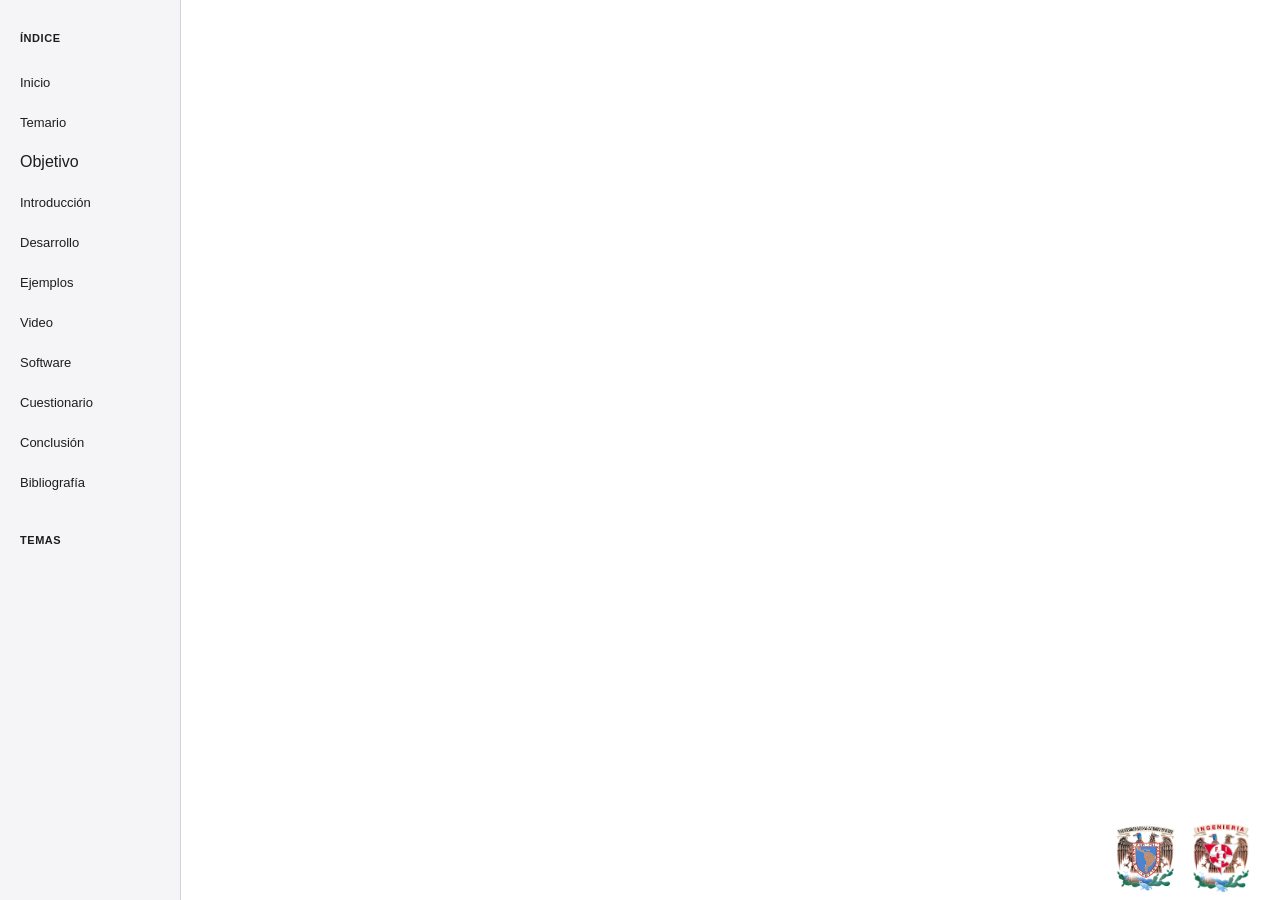
<file: media/materials/t1447/index.html>
<!DOCTYPE html>
<html lang="es">


<!-- Mirrored from www.siccaad.unam.mx/media/materials/t1186/index.html by HTTrack Website Copier/3.x [XR&CO'2014], Tue, 04 Nov 2025 21:26:26 GMT -->

<!-- Mirrored from www.siccaad.unam.mx/media/materials/t1447/index.html by HTTrack Website Copier/3.x [XR&CO'2014], Mon, 04 May 2026 18:57:24 GMT -->
<head>
	<meta charset="UTF-8">
	<meta name="viewport" content="width=device-width, initial-scale=1.0">
	<meta http-equiv="X-UA-Compatible" content="IE=edge">
	<meta http-equiv="content-type" content="text/html; charset=utf-8">
	<meta name="Author" content="Equipo 2"><!--Autor-->
	<title>Eq1 | Tutorial</title> <!-- Título de proyecto -->
	<!-- Conexión JS -->
	<script src="media/js/jq.js" type="text/javascript"></script>
	<script src="media/js/m.js" type="text/javascript"></script>
	<script src="media/js/ui.js" type="text/javascript"></script>
	<!-- Conexión CSS -->
	<link rel="stylesheet" href="media/css/ui.css" type="text/css">
	<!-- Icono en pestaña -->
    <link rel="icon" href="media/img/icono1.html">

	
	<script type="text/javascript">
		$(document).ready(function() {
			
			$("#a1").click(function(){$("iframe#contents").replaceWith("<iframe id='contents' src='portada.html'></iframe>");});
			$("#a2").click(function(){$("iframe#contents").replaceWith("<iframe id='contents' src='temario.html'></iframe>");});
			$("#a3").click(function(){$("iframe#contents").replaceWith("<iframe id='contents' src='objetivo.html'></iframe>");});
			$("#a4").click(function(){$("iframe#contents").replaceWith("<iframe id='contents' src='introduccion.html'></iframe>");});
			$("#a5").click(function(){$("iframe#contents").replaceWith("<iframe id='contents' src='desarrollo.html'></iframe>");});
			$("#a6").click(function(){$("iframe#contents").replaceWith("<iframe id='contents' src='ejemplos.html'></iframe>");});
			$("#a7").click(function(){$("iframe#contents").replaceWith("<iframe id='contents' src='videos.html'></iframe>");});
			$("#a8").click(function(){$("iframe#contents").replaceWith("<iframe id='contents' src='software.html'></iframe>");});
			$("#a9").click(function(){$("iframe#contents").replaceWith("<iframe id='contents' src='cuestionario.html'></iframe>");});
			$("#a10").click(function(){$("iframe#contents").replaceWith("<iframe id='contents' src='conclusion.html'></iframe>");});
			$("#a11").click(function(){$("iframe#contents").replaceWith("<iframe id='contents' src='biblio.html'></iframe>");});
		});
	</script>
</head>
<!---

-->
<body>

	<div id="wrapper">

		<nav id="nav-left">
			
			<ul id="index">
				<h2>Índice</h2>
				<a id="a1" href="#"><li><span>Inicio</span></li></a>
				<a id="a2" href="#"><li><span>Temario</span></li></a>
				<a id="a3"href="#"><li><span></span>Objetivo</li></a>
				<a id="a4" href="#"><li><span>Introducción</span></li></a>			
				<a id="a5"href="#"><li><span>Desarrollo</span></li></a>
				<a id="a6"href="#"><li><span>Ejemplos</span></li></a>				
				<a id="a7"href="#"><li><span>Video</span></li></a>
				<a id="a8"href="#"><li><span>Software</span></li></a>					
				<a id="a9"href="#"><li><span>Cuestionario</span></li></a>					
				<a id="a10"href="#"><li><span>Conclusión</span></li></a>				
				<a id="a11"href="#"><li><span>Bibliografía</span></li></a>
			</ul>
		
			
			<ul id="themes">
				<h2>Temas</h2>
				<li id="nlt-theme3"></li>
				<li id="nlt-theme2"></li>
				<li id="nlt-theme1"></li>
				<li id="nlt-theme4"></li>
				<li id="nlt-theme5"></li>
				<li id="nlt-theme6"></li>
				<li id="nlt-theme7"></li>
				<li id="nlt-theme8"></li>
				<li id="nlt-theme9"></li>
			</ul>
		</nav>
		
		<nav id="nav-right">
			
			<ul id="files">
				<h2>Archivos</h2>
				<li><a href="media/pdf/Documentaci%c3%b3n_Equipo1.pdf" target="_blank">Documentación completa</a></li>
				<li><a href="media/pdf/Cuestionario%20con%20respuestas.pdf" target="_blank">Cuestionario y respuestas</a></li>
				<li><a href="media/pdf/Escaleta%20del%20video.pdf" target="_blank">Escaleta del video</a></li>
				
			</ul>
			
			<ul id="contact">
				<h2>Contacto</h2>
				<li><span>Castañeda González Michelle Ariana</span></li>				
				<li><h7><span>michellearianita@gmail.com</span></h7></li>
				<li><span>Hernandez Moguel Francisco</span></li>				
				<li><h7><span>Eduardkenwayyt@gmail.com</span></h7></li>
				<li><span>Martínez Gil Samantha Abigail</span></li>				
				<li><h7><span>samgail.mtz.gil@gmail.com</span></h7></li>
				<li><span>Martínez Martínez Camila Danae</span></li>				
				<li><h7><span>kmy.mtz@gmail.com</span></h7></li>
				<li><span>Mora Celis Ángel Gabriel</span></li>				
				<li><h7><span>angelmoracelis@gmail.com</span></h7></li>
				<li><span>Olayo Ramírez Emiliano</span></li>				
				<li><h7><span>emilianoolayo@gmail.com</span></h7></li>
			</ul>	
			
		</nav>
		
		<!--<div id="nav-left-trigger"></div>*/-->
		<!--<div id="nav-right-trigger"></div>	-->
		<div id="theme">			
			<iframe id="contents" src="portada.html"></iframe>		
		</div>		
		
		<footer id="footer">
			<img id="logounam" src="media/img/logo_unam.png">
			<img id="logofi" src="media/img/logo_fi.png">
		</footer>
				
	</div>
</body>


<!-- Mirrored from www.siccaad.unam.mx/media/materials/t1186/index.html by HTTrack Website Copier/3.x [XR&CO'2014], Tue, 04 Nov 2025 21:26:31 GMT -->

<!-- Mirrored from www.siccaad.unam.mx/media/materials/t1447/index.html by HTTrack Website Copier/3.x [XR&CO'2014], Mon, 04 May 2026 18:57:29 GMT -->
</html>
</file>
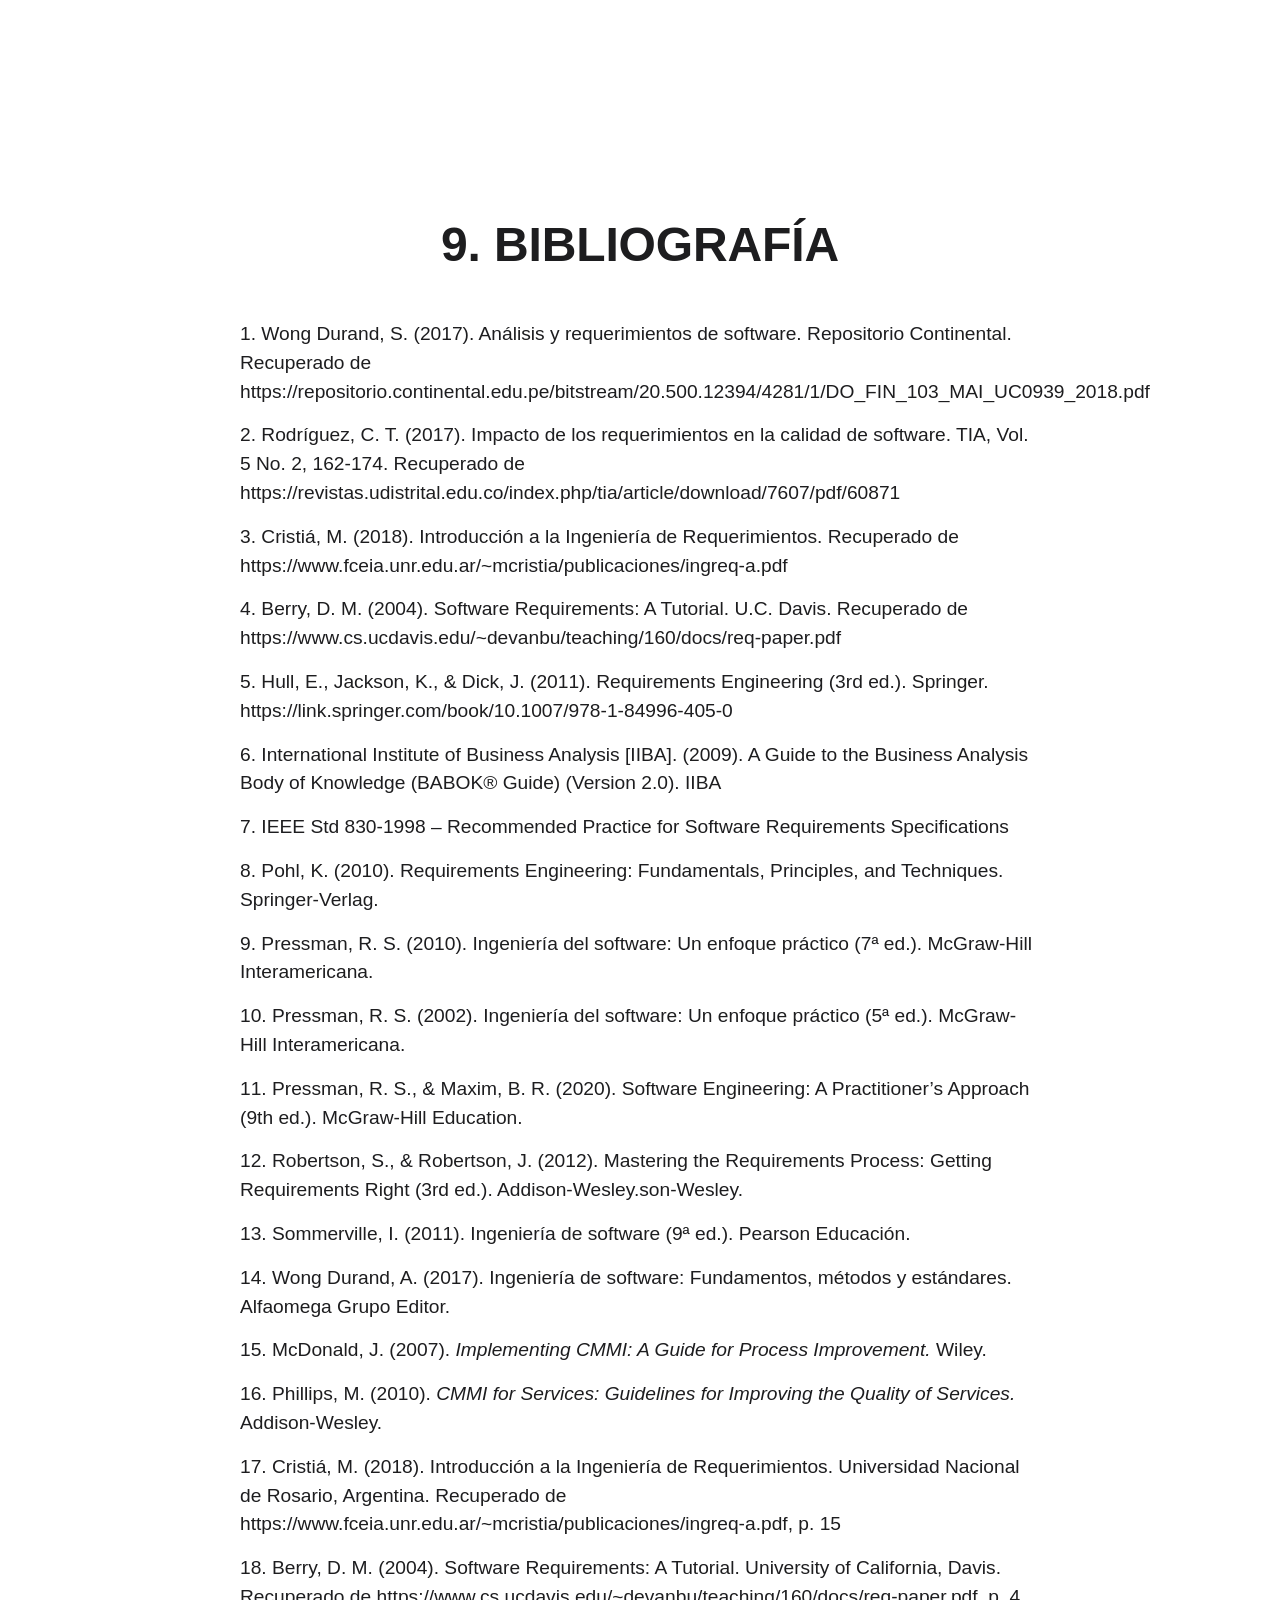
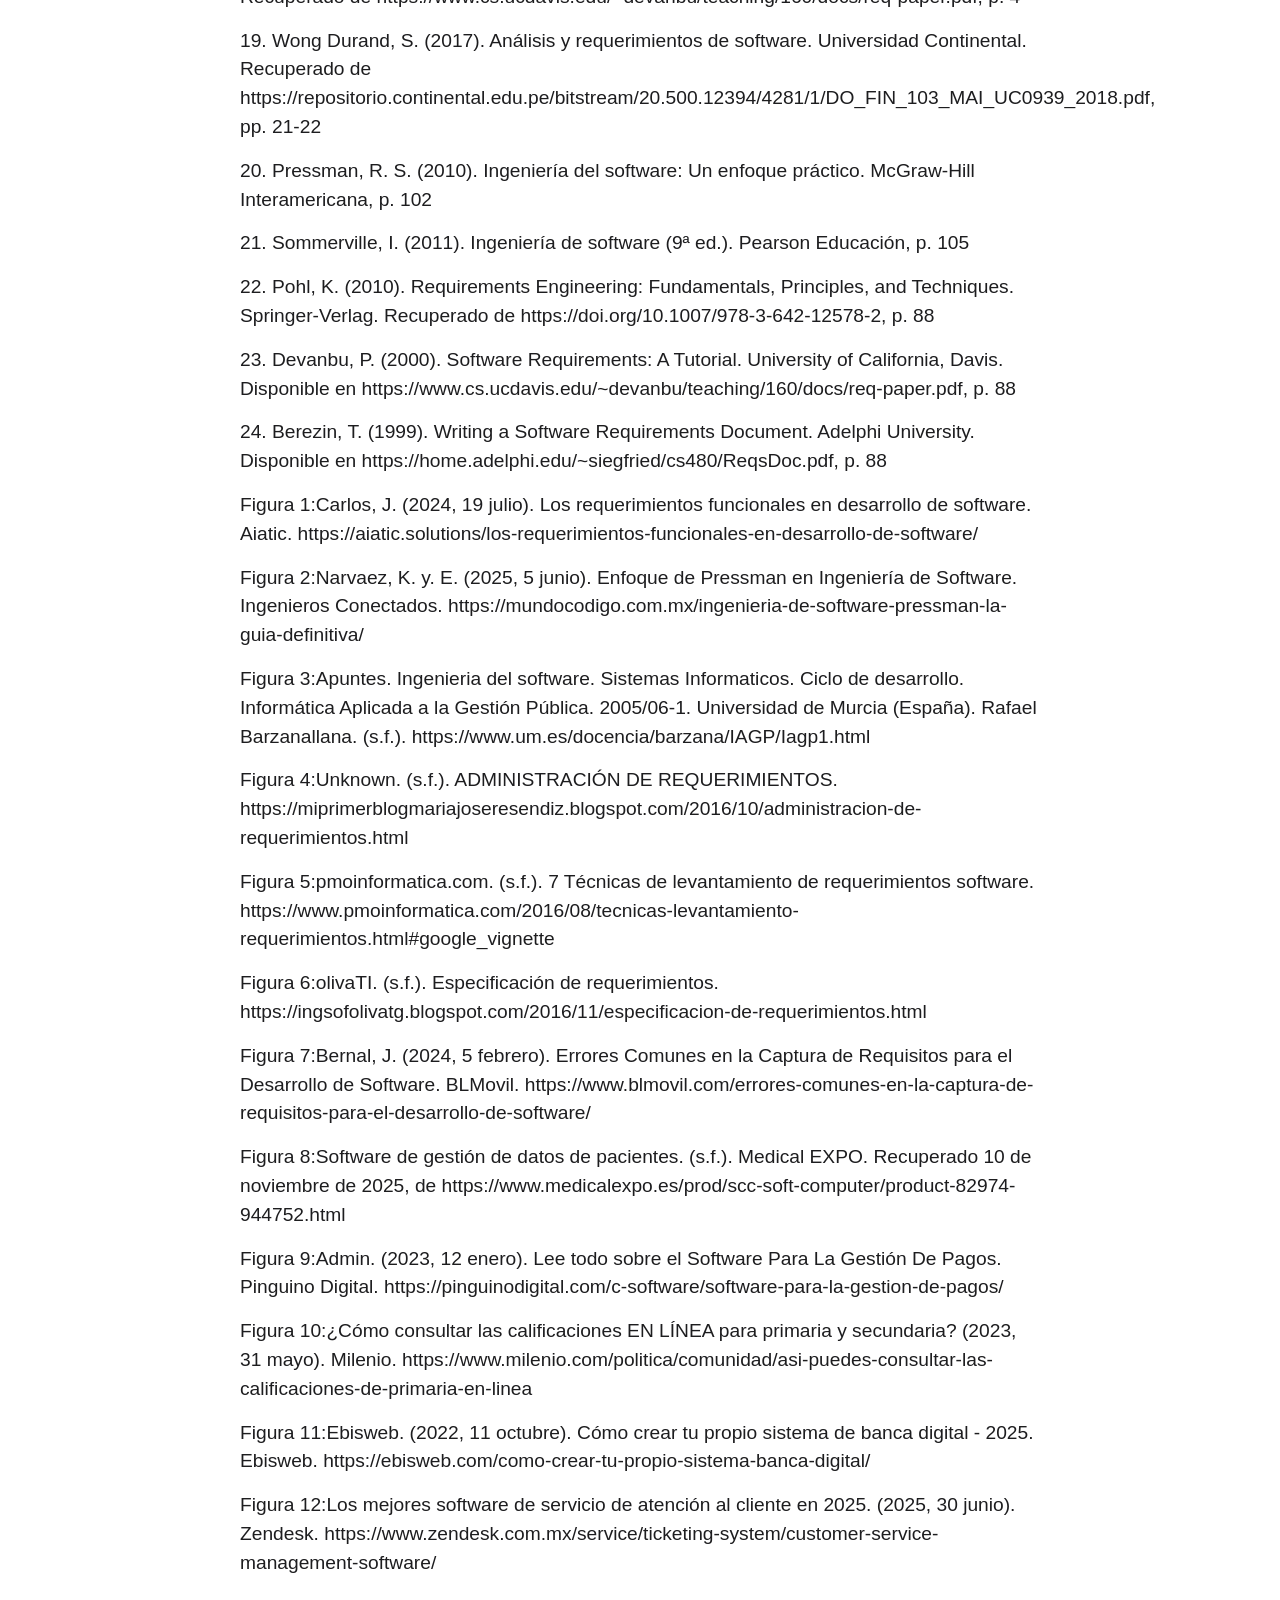
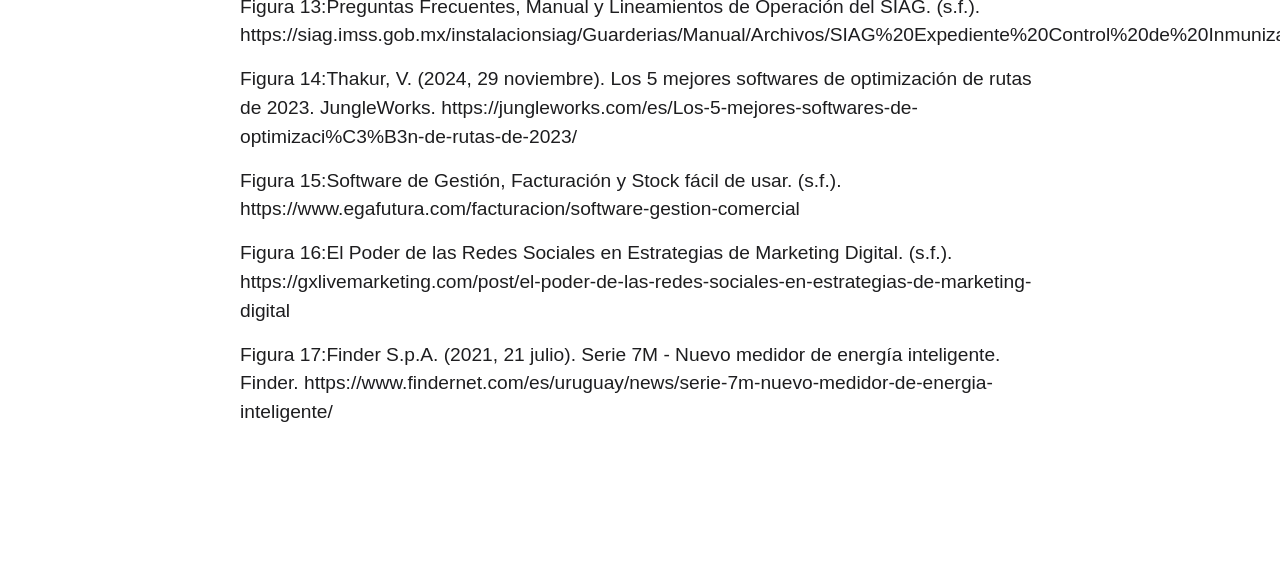
<file: media/materials/t1447/biblio.html>
<!DOCTYPE html>
<html lang="es">


<!-- Mirrored from www.siccaad.unam.mx/media/materials/t1186/biblio.html by HTTrack Website Copier/3.x [XR&CO'2014], Tue, 04 Nov 2025 21:26:43 GMT -->

<!-- Mirrored from www.siccaad.unam.mx/media/materials/t1447/biblio.html by HTTrack Website Copier/3.x [XR&CO'2014], Mon, 04 May 2026 18:57:37 GMT -->
<head>
	<meta http-equiv="X-UA-Compatible" content="IE=edge">
	<meta http-equiv="content-type" content="text/html; charset=utf-8">
	<meta name="Author" content="Equipo 2"><!--Autor-->
	<script src="media/js/jq.js" type="text/javascript"></script>
	<script src="media/js/m.js" type="text/javascript"></script>
	<script src="media/js/ui.js" type="text/javascript"></script>
	<link rel="stylesheet" href="media/css/ui.css" type="text/css">
	
	</head>
	<body style="">
		<h1><t><br><br>9. BIBLIOGRAFÍA</t></h1><br>
		<header>
			<h6>1. Wong Durand, S. (2017). Análisis y requerimientos de software. 
				Repositorio Continental. Recuperado de 
				<a href="https://repositorio.continental.edu.pe/bitstream/20.500.12394/4281/1/DO_FIN_103_MAI_UC0939_2018.pdf">https://repositorio.continental.edu.pe/bitstream/20.500.12394/4281/1/DO_FIN_103_MAI_UC0939_2018.pdf</a>
			</h6>
		</header>
		
		<header>
			<h6>2. Rodríguez, C. T. (2017). Impacto de los requerimientos en la 
				calidad de software. TIA, Vol. 5 No. 2, 162-174. Recuperado de 
				<a href="https://revistas.udistrital.edu.co/index.php/tia/article/download/7607/pdf/60871">https://revistas.udistrital.edu.co/index.php/tia/article/download/7607/pdf/60871</a>
			</h6>
		</header>
		
		<header>
			<h6>3. Cristiá, M. (2018). Introducción a la Ingeniería de Requerimientos. 
				Recuperado de
				<a href="https://www.fceia.unr.edu.ar/~mcristia/publicaciones/ingreq-a.pdf">https://www.fceia.unr.edu.ar/~mcristia/publicaciones/ingreq-a.pdf</a>
			</h6>
		</header>
		
		<header>
			<h6>4. Berry, D. M. (2004). Software Requirements: A Tutorial. U.C. Davis. 
				Recuperado de
				<a href="https://www.cs.ucdavis.edu/~devanbu/teaching/160/docs/req-paper.pdf">https://www.cs.ucdavis.edu/~devanbu/teaching/160/docs/req-paper.pdf</a>
			</h6>
		</header>
		
		<header>
			<h6>5. Hull, E., Jackson, K., & Dick, J. (2011). Requirements Engineering 
				(3rd ed.). Springer.
				<a href="https://link.springer.com/book/10.1007/978-1-84996-405-0">https://link.springer.com/book/10.1007/978-1-84996-405-0</a>
			</h6>
		</header>
		
		<header>
			<h6>6. International Institute of Business Analysis [IIBA]. (2009). A Guide 
				to the Business Analysis Body of Knowledge (BABOK® Guide) (Version 2.0). IIBA
			
			</h6>
		</header>
		
		<header>
			<h6>7. IEEE Std 830-1998 – Recommended Practice for Software Requirements 
				Specifications

			</h6>
		</header>
		
		<header>
			<h6>8. Pohl, K. (2010). Requirements Engineering: Fundamentals, Principles, 
				and Techniques. Springer-Verlag.
				
			</h6>
		</header>
		
		<header>
			<h6>9. Pressman, R. S. (2010). Ingeniería del software: Un enfoque práctico 
				(7ª ed.). McGraw-Hill Interamericana.
			</h6>
		</header>
		
		<header>
			<h6>10. Pressman, R. S. (2002). Ingeniería del software: Un enfoque práctico 
				(5ª ed.). McGraw-Hill Interamericana.
				
			</h6>
		</header>
		
		<header>
			<h6>11. Pressman, R. S., & Maxim, B. R. (2020). Software Engineering: A Practitioner’s 
				Approach (9th ed.). McGraw-Hill Education.
			</h6>
		</header>
		
		<header>
			<h6>12. Robertson, S., & Robertson, J. (2012). Mastering the Requirements Process: 
				Getting Requirements Right (3rd ed.). Addison-Wesley.son-Wesley.
			</h6>
		</header>
		
		<header>
			<h6>13. Sommerville, I. (2011). Ingeniería de software (9ª ed.). Pearson Educación.

				
			</h6>
		</header>
		
		<header>
			<h6>14. Wong Durand, A. (2017). Ingeniería de software: Fundamentos, métodos y 
				estándares. Alfaomega Grupo Editor.
			</h6>
		</header>
		
		<header>
			<h6>15. McDonald, J. (2007). <i>Implementing CMMI: A Guide for Process Improvement.</i> Wiley.</h6>
		</header>
		
		<header>
			<h6>16. Phillips, M. (2010). <i>CMMI for Services: Guidelines for Improving the Quality of Services.</i> Addison-Wesley.</h6>
		</header>

		<header>
			<h6>17. Cristiá, M. (2018). Introducción a la Ingeniería de Requerimientos. Universidad Nacional de Rosario, Argentina. Recuperado de
				<a href="https://www.fceia.unr.edu.ar/~mcristia/publicaciones/ingreq-a.pdf">
					https://www.fceia.unr.edu.ar/~mcristia/publicaciones/ingreq-a.pdf</a>, p. 15
			</h6>
		</header>

		<header>
			<h6>18. Berry, D. M. (2004). Software Requirements: A Tutorial. University of California, Davis. Recuperado de
				<a href="https://www.cs.ucdavis.edu/~devanbu/teaching/160/docs/req-paper.pdf">
					https://www.cs.ucdavis.edu/~devanbu/teaching/160/docs/req-paper.pdf</a>, p. 4
				
			</h6>
		</header>

		<header>
			<h6>19. Wong Durand, S. (2017). Análisis y requerimientos de software. Universidad Continental. Recuperado de
				<a href="https://repositorio.continental.edu.pe/bitstream/20.500.12394/4281/1/DO_FIN_103_MAI_UC0939_2018.pdf">
					https://repositorio.continental.edu.pe/bitstream/20.500.12394/4281/1/DO_FIN_103_MAI_UC0939_2018.pdf</a>, pp. 21-22
				
			</h6>
		</header>

		<header>
			<h6>20. Pressman, R. S. (2010). Ingeniería del software: Un enfoque práctico. McGraw-Hill Interamericana, p. 102</h6>
		</header>

		<header>
			<h6>21. Sommerville, I. (2011). Ingeniería de software (9ª ed.). Pearson Educación, p. 105</h6>
		</header>

		<header>
			<h6>22. Pohl, K. (2010). Requirements Engineering: Fundamentals, Principles, and Techniques. Springer-Verlag.
				Recuperado de <a href="https://doi.org/10.1007/978-3-642-12578-2">
					https://doi.org/10.1007/978-3-642-12578-2</a>, p. 88
			</h6>
		</header>

		<header>
			<h6>23. Devanbu, P. (2000). Software Requirements: A Tutorial. University of California, Davis. Disponible en 
				<a href="https://www.cs.ucdavis.edu/~devanbu/teaching/160/docs/req-paper.pdf">
					https://www.cs.ucdavis.edu/~devanbu/teaching/160/docs/req-paper.pdf</a>, p. 88
			</h6>
		</header>

		<header>
			<h6>24. Berezin, T. (1999). Writing a Software Requirements Document. Adelphi University. Disponible en 
				<a href="https://home.adelphi.edu/~siegfried/cs480/ReqsDoc.pdf">
					https://home.adelphi.edu/~siegfried/cs480/ReqsDoc.pdf</a>, p. 88
			</h6>
		</header>

		<header>
			<h6>Figura 1:Carlos, J. (2024, 19 julio). Los requerimientos funcionales en desarrollo de software. Aiatic.  
				<a href="https://aiatic.solutions/los-requerimientos-funcionales-en-desarrollo-de-software/">
					https://aiatic.solutions/los-requerimientos-funcionales-en-desarrollo-de-software/</a>
			</h6>
		</header>

		<header>
			<h6>Figura 2:Narvaez, K. y. E. (2025, 5 junio). Enfoque de Pressman en Ingeniería de Software. Ingenieros Conectados. 
				<a href="https://mundocodigo.com.mx/ingenieria-de-software-pressman-la-guia-definitiva/">
					https://mundocodigo.com.mx/ingenieria-de-software-pressman-la-guia-definitiva/</a>
			</h6>
		</header>

		<header>
			<h6>Figura 3:Apuntes. Ingenieria del software. Sistemas Informaticos. Ciclo de desarrollo. Informática Aplicada a la Gestión Pública. 2005/06-1. Universidad de Murcia (España). Rafael Barzanallana. (s.f.). 
				<a href="https://www.um.es/docencia/barzana/IAGP/Iagp1.html">
					https://www.um.es/docencia/barzana/IAGP/Iagp1.html</a>
			</h6>
		</header>

		<header>
			<h6>Figura 4:Unknown. (s.f.). ADMINISTRACIÓN DE REQUERIMIENTOS.  
				<a href="https://miprimerblogmariajoseresendiz.blogspot.com/2016/10/administracion-de-requerimientos.html">
					https://miprimerblogmariajoseresendiz.blogspot.com/2016/10/administracion-de-requerimientos.html</a>
			</h6>
		</header>

		<header>
			<h6>Figura 5:pmoinformatica.com. (s.f.). 7 Técnicas de levantamiento de requerimientos software. 
				<a href="https://www.pmoinformatica.com/2016/08/tecnicas-levantamiento-requerimientos.html#google_vignette">
					https://www.pmoinformatica.com/2016/08/tecnicas-levantamiento-requerimientos.html#google_vignette</a>
			</h6>
		</header>

		<header>
			<h6>Figura 6:olivaTI. (s.f.). Especificación de requerimientos. 
				<a href="https://ingsofolivatg.blogspot.com/2016/11/especificacion-de-requerimientos.html">
					https://ingsofolivatg.blogspot.com/2016/11/especificacion-de-requerimientos.html</a>
			</h6>
		</header>

		<header>
			<h6>Figura 7:Bernal, J. (2024, 5 febrero). Errores Comunes en la Captura de Requisitos para el Desarrollo de Software. BLMovil. 
				<a href="https://www.blmovil.com/errores-comunes-en-la-captura-de-requisitos-para-el-desarrollo-de-software/">
					https://www.blmovil.com/errores-comunes-en-la-captura-de-requisitos-para-el-desarrollo-de-software/</a>
			</h6>
		</header>

		<header>
			<h6>Figura 8:Software de gestión de datos de pacientes. (s.f.). Medical EXPO. Recuperado 10 de noviembre de 2025, de 
				<a href="https://www.medicalexpo.es/prod/scc-soft-computer/product-82974-944752.html">
					https://www.medicalexpo.es/prod/scc-soft-computer/product-82974-944752.html</a>
			</h6>
		</header>

		<header>
			<h6>Figura 9:Admin. (2023, 12 enero). Lee todo sobre el Software Para La Gestión De Pagos. Pinguino Digital. 
				<a href="https://pinguinodigital.com/c-software/software-para-la-gestion-de-pagos/">
					https://pinguinodigital.com/c-software/software-para-la-gestion-de-pagos/</a>
			</h6>
		</header>

		<header>
			<h6>Figura 10:¿Cómo consultar las calificaciones EN LÍNEA para primaria y secundaria? (2023, 31 mayo). Milenio. 
				<a href="https://www.milenio.com/politica/comunidad/asi-puedes-consultar-las-calificaciones-de-primaria-en-linea">
					https://www.milenio.com/politica/comunidad/asi-puedes-consultar-las-calificaciones-de-primaria-en-linea</a>
			</h6>
		</header>

		<header>
			<h6>Figura 11:Ebisweb. (2022, 11 octubre). Cómo crear tu propio sistema de banca digital - 2025. Ebisweb. 
				<a href="https://ebisweb.com/como-crear-tu-propio-sistema-banca-digital/">
					https://ebisweb.com/como-crear-tu-propio-sistema-banca-digital/</a>
			</h6>
		</header>

		<header>
			<h6>Figura 12:Los mejores software de servicio de atención al cliente en 2025. (2025, 30 junio). Zendesk. 
				<a href="https://www.zendesk.com.mx/service/ticketing-system/customer-service-management-software/">
					https://www.zendesk.com.mx/service/ticketing-system/customer-service-management-software/</a>
			</h6>
		</header>

		<header>
			<h6>Figura 13:Preguntas Frecuentes, Manual y Lineamientos de Operación del SIAG. (s.f.). 
				<a href="https://siag.imss.gob.mx/instalacionsiag/Guarderias/Manual/Archivos/SIAG Expediente Control de Inmunizaciones.html">
					https://siag.imss.gob.mx/instalacionsiag/Guarderias/Manual/Archivos/SIAG%20Expediente%20Control%20de%20Inmunizaciones.html</a>
			</h6>
		</header>

		<header>
			<h6>Figura 14:Thakur, V. (2024, 29 noviembre). Los 5 mejores softwares de optimización de rutas de 2023. JungleWorks. 
				<a href="https://jungleworks.com/es/Los-5-mejores-softwares-de-optimización-de-rutas-de-2023/">
					https://jungleworks.com/es/Los-5-mejores-softwares-de-optimizaci%C3%B3n-de-rutas-de-2023/</a>
			</h6>
		</header>

		<header>
			<h6>Figura 15:Software de Gestión, Facturación y Stock fácil de usar. (s.f.). 
				<a href="https://www.egafutura.com/facturacion/software-gestion-comercial">
					https://www.egafutura.com/facturacion/software-gestion-comercial</a>
			</h6>
		</header>

		<header>
			<h6>Figura 16:El Poder de las Redes Sociales en Estrategias de Marketing Digital. (s.f.). 
				<a href="https://gxlivemarketing.com/post/el-poder-de-las-redes-sociales-en-estrategias-de-marketing-digital">
					https://gxlivemarketing.com/post/el-poder-de-las-redes-sociales-en-estrategias-de-marketing-digital</a>
			</h6>
		</header>

		<header>
			<h6>Figura 17:Finder S.p.A. (2021, 21 julio). Serie 7M - Nuevo medidor de energía inteligente. Finder. 
				<a href="https://www.findernet.com/es/uruguay/news/serie-7m-nuevo-medidor-de-energia-inteligente/">
					https://www.findernet.com/es/uruguay/news/serie-7m-nuevo-medidor-de-energia-inteligente/</a>
			</h6>
		</header>

		
		<br><br>
		<br><br>
		<br><br>
	</body>


<!-- Mirrored from www.siccaad.unam.mx/media/materials/t1186/biblio.html by HTTrack Website Copier/3.x [XR&CO'2014], Tue, 04 Nov 2025 21:26:43 GMT -->

<!-- Mirrored from www.siccaad.unam.mx/media/materials/t1447/biblio.html by HTTrack Website Copier/3.x [XR&CO'2014], Mon, 04 May 2026 18:57:37 GMT -->
</html>
</file>
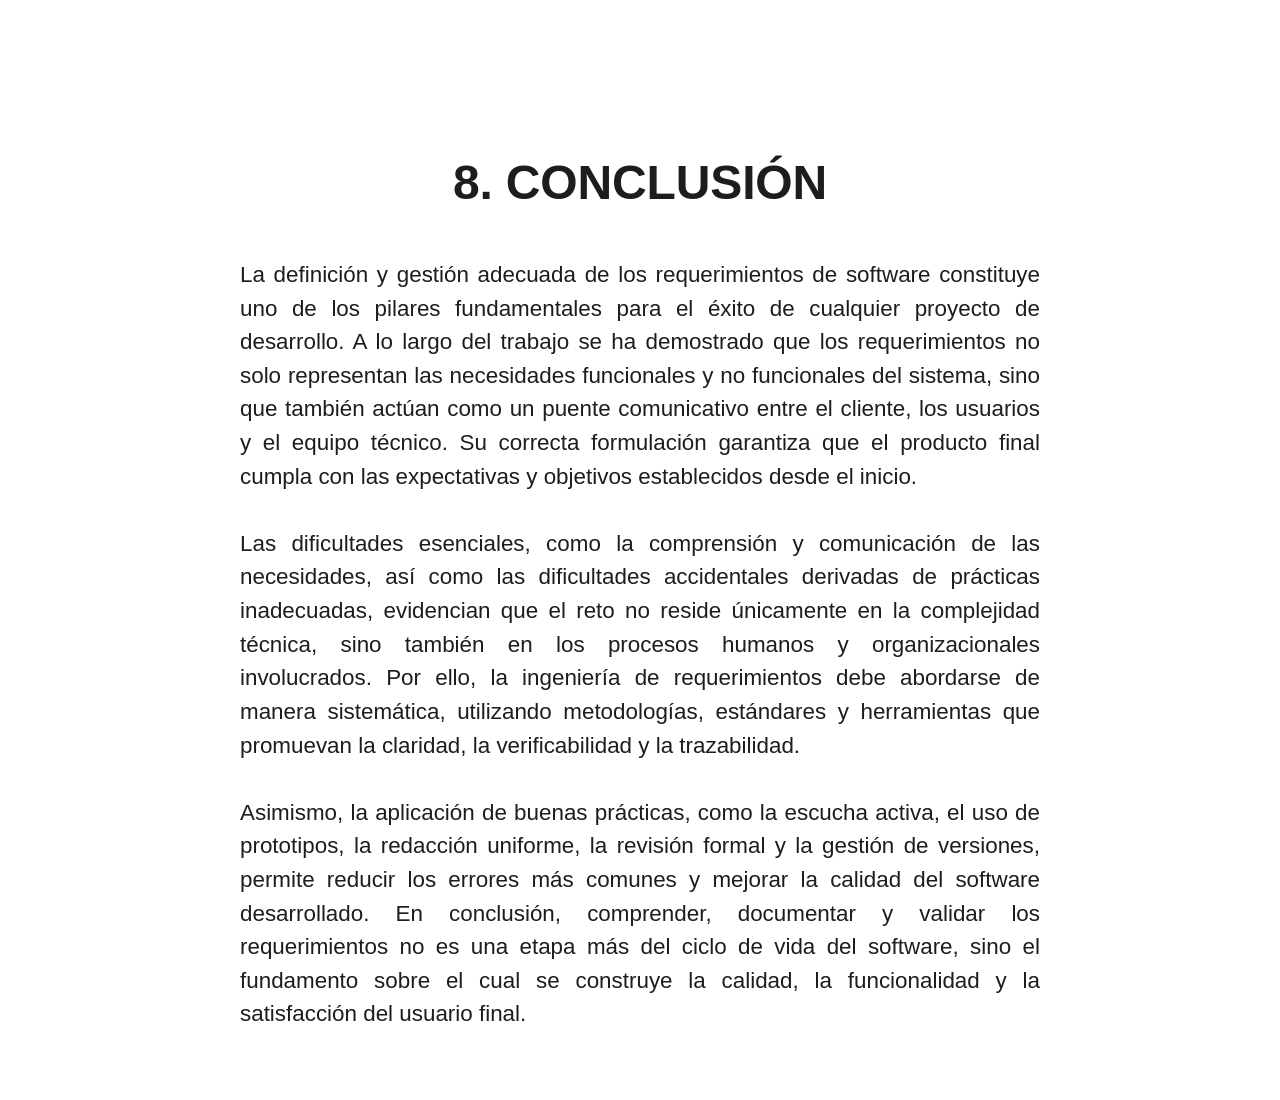
<file: media/materials/t1447/conclusion.html>
<!DOCTYPE html>
<html lang="es" style="">


<!-- Mirrored from www.siccaad.unam.mx/media/materials/t1186/conclusion.html by HTTrack Website Copier/3.x [XR&CO'2014], Tue, 04 Nov 2025 21:26:42 GMT -->

<!-- Mirrored from www.siccaad.unam.mx/media/materials/t1447/conclusion.html by HTTrack Website Copier/3.x [XR&CO'2014], Mon, 04 May 2026 18:57:37 GMT -->
<head>
	<meta http-equiv="X-UA-Compatible" content="IE=edge">
	<meta http-equiv="content-type" content="text/html; charset=utf-8">
	<meta name="Author" content="Equipo 2"><!--Autor-->
	<script src="media/js/jq.js" type="text/javascript"></script>
	<script src="media/js/m.js" type="text/javascript"></script>
	<script src="media/js/ui.js" type="text/javascript"></script>
	<link rel="stylesheet" href="media/css/ui.css" type="text/css">
	<link rel="icon" href="media/img/icono.html">
</head>
<body style="">
    <section>
		<br><br><br>
        <h1><t>8. CONCLUSIÓN</t></h1>
		<br>
		<h5>
			La definición y gestión adecuada de los requerimientos de software constituye uno de 
			los pilares fundamentales para el éxito de cualquier proyecto de desarrollo. A lo largo 
			del trabajo se ha demostrado que los requerimientos no solo representan las necesidades 
			funcionales y no funcionales del sistema, sino que también actúan como un puente 
			comunicativo entre el cliente, los usuarios y el equipo técnico. Su correcta formulación 
			garantiza que el producto final cumpla con las expectativas y objetivos establecidos 
			desde el inicio.
            <br><br>
            Las dificultades esenciales, como la comprensión y comunicación de las necesidades, así 
			como las dificultades accidentales derivadas de prácticas inadecuadas, evidencian que el 
			reto no reside únicamente en la complejidad técnica, sino también en los procesos humanos 
			y organizacionales involucrados. Por ello, la ingeniería de requerimientos debe abordarse 
			de manera sistemática, utilizando metodologías, estándares y herramientas que promuevan 
			la claridad, la verificabilidad y la trazabilidad.
            <br><br>
            Asimismo, la aplicación de buenas prácticas, como la escucha activa, el uso de prototipos, 
			la redacción uniforme, la revisión formal y la gestión de versiones, permite reducir los 
			errores más comunes y mejorar la calidad del software desarrollado. En conclusión, 
			comprender, documentar y validar los requerimientos no es una etapa más del ciclo de 
			vida del software, sino el fundamento sobre el cual se construye la calidad, la 
			funcionalidad y la satisfacción del usuario final.
            <br><br>
		</h5>
	    	
              
            
    </section>
</body>


<!-- Mirrored from www.siccaad.unam.mx/media/materials/t1186/conclusion.html by HTTrack Website Copier/3.x [XR&CO'2014], Tue, 04 Nov 2025 21:26:43 GMT -->

<!-- Mirrored from www.siccaad.unam.mx/media/materials/t1447/conclusion.html by HTTrack Website Copier/3.x [XR&CO'2014], Mon, 04 May 2026 18:57:37 GMT -->
</html>
</file>
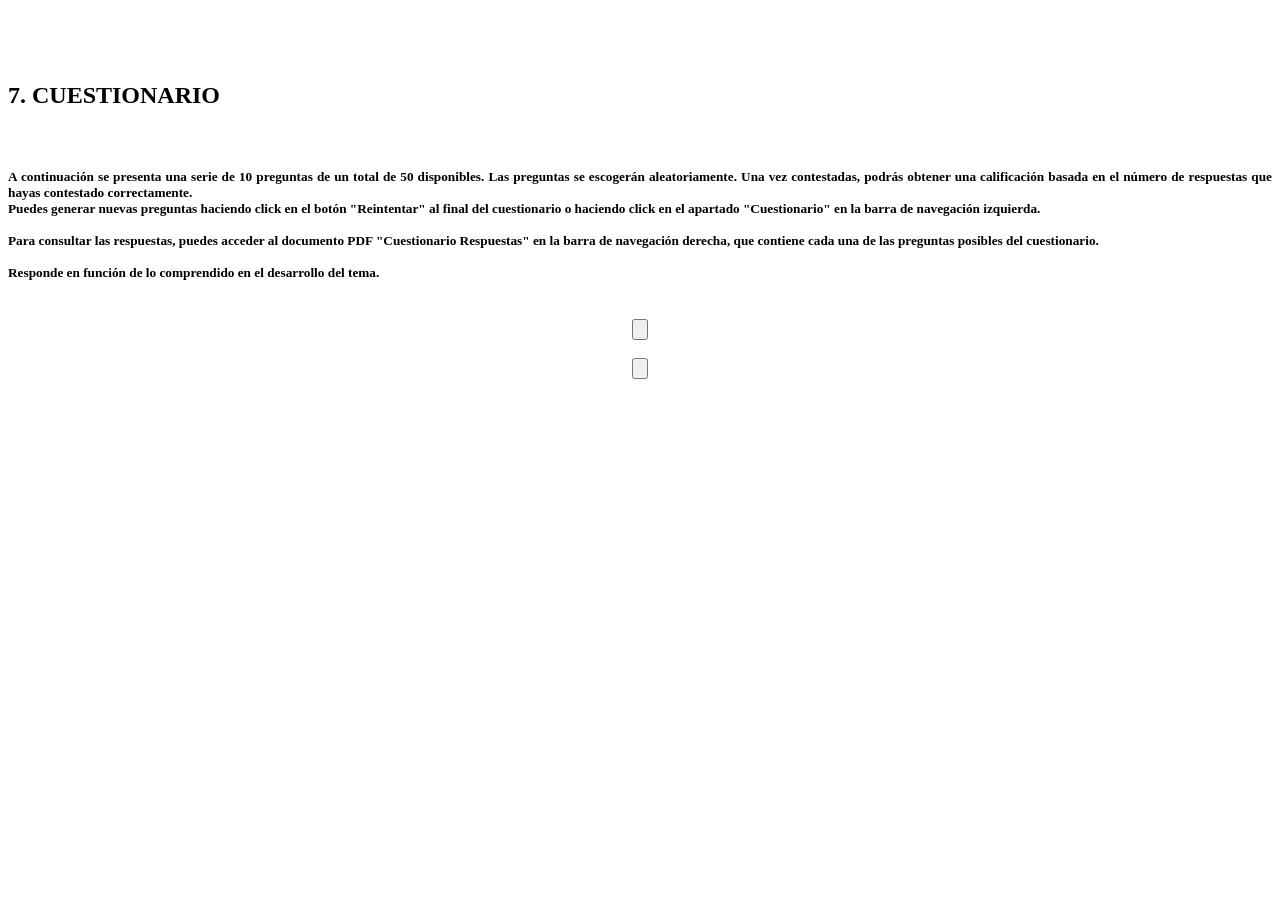
<file: media/materials/t1447/cuestionario.html>
<!DOCTYPE html>
<html lang="es">


<!-- Mirrored from www.siccaad.unam.mx/media/materials/t1186/cuestionario.html by HTTrack Website Copier/3.x [XR&CO'2014], Tue, 04 Nov 2025 21:26:42 GMT -->

<!-- Mirrored from www.siccaad.unam.mx/media/materials/t1447/cuestionario.html by HTTrack Website Copier/3.x [XR&CO'2014], Mon, 04 May 2026 18:57:37 GMT -->
<head>
	<meta http-equiv="X-UA-Compatible" content="IE=edge" />
	<meta http-equiv="content-type" content="text/html; charset=utf-8" />
	<meta name="Author" content="Equipo	2"/><!--Autor-->

	<meta name="Description" content="DOO"/><!--Descripción del tutorial-->
	<meta name="Keywords" content="DOO"/><!--Palabras clave-->
	<meta name="robots" content="noindex, nofollow"/>
	
	<script src="https://www.siccaad.unam.mx/media/materials/t1447/media/js/jq.js" type="text/javascript"></script>
	<script src="https://www.siccaad.unam.mx/media/materials/t1447/media/js/m.js" type="text/javascript"></script>
	<script src="https://www.siccaad.unam.mx/media/materials/t1447/media/js/ui.js" type="text/javascript"></script>
	<script src="https://www.siccaad.unam.mx/media/materials/t1447/media/js/cuestionario2.js" type="text/javascript"></script>


	<link rel="stylesheet" href="https://www.siccaad.unam.mx/media/materials/t1186/media/css/ui.css" type="text/css" />
	
	<!-- El siguiente CSS puede utilizarse para hacer los ajustes necesarios de los contenidos -->
	<link rel="stylesheet" href="https://www.siccaad.unam.mx/media/materials/t1186/media/css/cuestionario.css" type="text/css" />
	
	<script type="text/javascript">
		var total=3;
		var correctas=0;
		var promedio=0;
		var entrar=new Array;
		var examen=[];
		
		function examenAleatorio(){
			total=10;
			var cont=0;
			var indice=0;
			
			while(cont<total){
				indice=Math.floor(Math.random()*preguntas.length);
				if (!preguntas[indice].ocupado){
					preguntas[indice].ocupado=true;
					examen[cont]=preguntas[indice];
					cont++;
				}		
			}	
		}
		
		function valua(indice,resp){
			if (examen[indice].correcta== resp){ 
				if(!entrar[indice]){
					entrar[indice]=1;	
					correctas++;
				}
				document.getElementById('resp' + (indice)).innerHTML = ''/*'<span class="bien">Respuestas Correctas&nbsp;'+correctas+'  </span>'*/;	
			}else{
				if(!entrar[indice]){
					entrar[indice]=1;	
				}
				document.getElementById('resp' + (indice)).innerHTML = '' /*'<span class="mal">Respuesta Incorrecta&nbsp; </span>'*/;	
			}
		}

		function notaFinal() {
			promedio=correctas/total;	
			promedio*=10;	
			document.getElementById('puntuacionfinal').innerHTML = '<span class="notas"><br/><br/><center>Calificación: &nbsp;'+promedio+'</center></span><hr>';
			if(promedio<1)	
				document.getElementById('puntuacionfinal').innerHTML = '<span class="notas"><br/><br/><center>Calificación: &nbsp;'+promedio+'</center></span><hr><center>Contesta algo</center>';
			if(promedio>=1 && promedio<2)	
				document.getElementById('puntuacionfinal').innerHTML = '<span class="notas"><br/><br/><center>Calificación: &nbsp;'+promedio+'</center></span><hr><center>Repite el tutorial</center>';	
			if(promedio>=2 && promedio<3)	
				document.getElementById('puntuacionfinal').innerHTML = '<span class="notas"><br/><br/><center>Calificación: &nbsp;'+promedio+'</center></span><hr><center>Consulta al autor</center>';	
			if(promedio>=3 && promedio<4)	
				document.getElementById('puntuacionfinal').innerHTML = '<span class="notas"><br/><br/><center>Calificación: &nbsp;'+promedio+'</center></span><hr><center>Más atención</center>';	
			if(promedio>=4 && promedio<5)	
				document.getElementById('puntuacionfinal').innerHTML = '<span class="notas"><br/><br/><center>Calificación: &nbsp;'+promedio+'</center></span><hr><center>Casi</center>';	
			if(promedio>=5 && promedio<6)	
				document.getElementById('puntuacionfinal').innerHTML = '<span class="notas"><br/><br/><center>Calificación: &nbsp;'+promedio+'</center></span><hr><center>Tú puedes</center>';	
			if(promedio>=6 && promedio<7)	
				document.getElementById('puntuacionfinal').innerHTML = '<span class="notas"><br/><br/><center>Calificación: &nbsp;'+promedio+'</center></span><hr><center>Buen intento</center>';	
			if(promedio>=7 && promedio<8)	
				document.getElementById('puntuacionfinal').innerHTML = '<span class="notas"><br/><br/><center>Calificación: &nbsp;'+promedio+'</center></span><hr><center>Bien hecho</center>';	
			if(promedio>=8 && promedio<9)	
				document.getElementById('puntuacionfinal').innerHTML = '<span class="notas"><br/><br/><center>Calificación: &nbsp;'+promedio+'</center></span><hr><center>Muy bien</center>';	
			if(promedio>=9 && promedio<10)	
				document.getElementById('puntuacionfinal').innerHTML = '<span class="notas"><br/><br/><center>Calificación: &nbsp;'+promedio+'</center></span><hr><center>Felicidades</center>';	
			if(promedio==10)	
				document.getElementById('puntuacionfinal').innerHTML = '<span class="notas"><br/><br/><center>Calificación: &nbsp;'+promedio+'</center></span><hr><center>Experto!</center>';	
		
		}
		
	</script>
	
	<script language="javascript" type="text/javascript">
		function unoOn(){
			document.getElementById("Uno").style.visibility="visible";		
			//$("#Uno").hide().css({visibility: "visible"}).fadeIn("slow");	
			// $('#Uno').css('visibility','visible').hide().fadeIn('slow');
		}
		function unoOut(){
			document.getElementById("Uno").style.visibility="hidden";
			//$("#navigationcontainer").fadeTo("slow",0.6);
			//$('#Uno').css('visibility','hidden').hide().fadeIn('slow');
		}
		function dosOn(){
			document.getElementById("Dos").style.visibility="visible";
			//$("#Dos").delay(500).fadeTo("slow", 0.6);
		}
		function dosOut(){
			document.getElementById("Dos").style.visibility="hidden";
		}
		function tresOn(){
			document.getElementById("Tres").style.visibility="visible";
		}
		function tresOut(){
			document.getElementById("Tres").style.visibility="hidden";
		}
		function cuatroOn(){
			document.getElementById("Cuatro").style.visibility="visible";
		}
		function cuatroOut(){
			document.getElementById("Cuatro").style.visibility="hidden";
		}
	</script>

</head>

<body>
	
	<section id="cuestionario">
		<br><br><br>
		<h1><t>7. CUESTIONARIO</t></h1><br>
		<h5 align="justify">
			A continuación se presenta una serie de 10 preguntas de un total de 50 disponibles. Las preguntas se escogerán aleatoriamente. Una vez contestadas, 
			podrás obtener una calificación basada en el número de respuestas que hayas contestado correctamente. <br>
			Puedes generar nuevas preguntas haciendo click en el botón "Reintentar" al final del cuestionario o haciendo click en el apartado "Cuestionario" en 
			la barra de navegación izquierda. <br><br>
			Para consultar las respuestas, puedes acceder al documento PDF "Cuestionario Respuestas" en la barra de navegación derecha, que contiene cada una 
			de las preguntas posibles del cuestionario.<br><br>
			Responde en función de lo comprendido en el desarrollo del tema.<br><br>
		</h5>
		
		<script type="text/javascript" >
			examenAleatorio();
			for(i=0;i<total;i++){	
				document.write("<div class='pregunta'>");
				document.write("<h3>"+ parseInt(i+1) + ".  " +examen[i].pregun+"</h3>");//examen[i].pregunta
				document.write("<div id='resp"+i+"'>&nbsp;</div><br/>");
				document.write("<table width='625' height='auto' border='2' align='center' cellpadding='0' cellspacing='0' style='border-bottom: 1px solid rgba(255,255,255,0.3); margin-bottom: 40px;'><tr>");
				document.write("<td width='312' height='45'><input style='margin-right: 20px' id='uno' type=radio name='cadena"+i+"' value='0' onClick=valua("+i+",this.value) />"+examen[i].respuestas[0] +" </td>");
				document.write("<td width='312' height='45'><input style='margin-right: 20px' id='dos' type=radio name='cadena"+i+"' value='1' onClick=valua("+i+",this.value) />"+examen[i].respuestas[1] +"</td></tr><tr>");
				document.write("<td width='312' height='45'><input style='margin-right: 20px' id='tres' type=radio name='cadena"+i+"' value='2' onClick=valua("+i+",this.value) />"+examen[i].respuestas[2] +"</td>");
				document.write("<td width='312' height='45'><input style='margin-right: 20px' id='cuatro'type=radio name='cadena"+i+"' value='3' onClick=valua("+i+",this.value) />"+examen[i].respuestas[3] +"</td></tr>");
				document.write("</table></div>");
			}
		</script>

		<div id="borrarimprimir">
			<center><input type="button" id="revisar" value="" onClick="notaFinal()" /></center>
			
			<div id="puntuacionfinal"><center>&nbsp;</center></div>
			
			<center><input type="button" id="reintentar" value="" onClick="location.reload()"/></center>
		</div>
		
	</section>
	
</body>


<!-- Mirrored from www.siccaad.unam.mx/media/materials/t1186/cuestionario.html by HTTrack Website Copier/3.x [XR&CO'2014], Tue, 04 Nov 2025 21:26:42 GMT -->

<!-- Mirrored from www.siccaad.unam.mx/media/materials/t1447/cuestionario.html by HTTrack Website Copier/3.x [XR&CO'2014], Mon, 04 May 2026 18:57:37 GMT -->
</html>
</file>
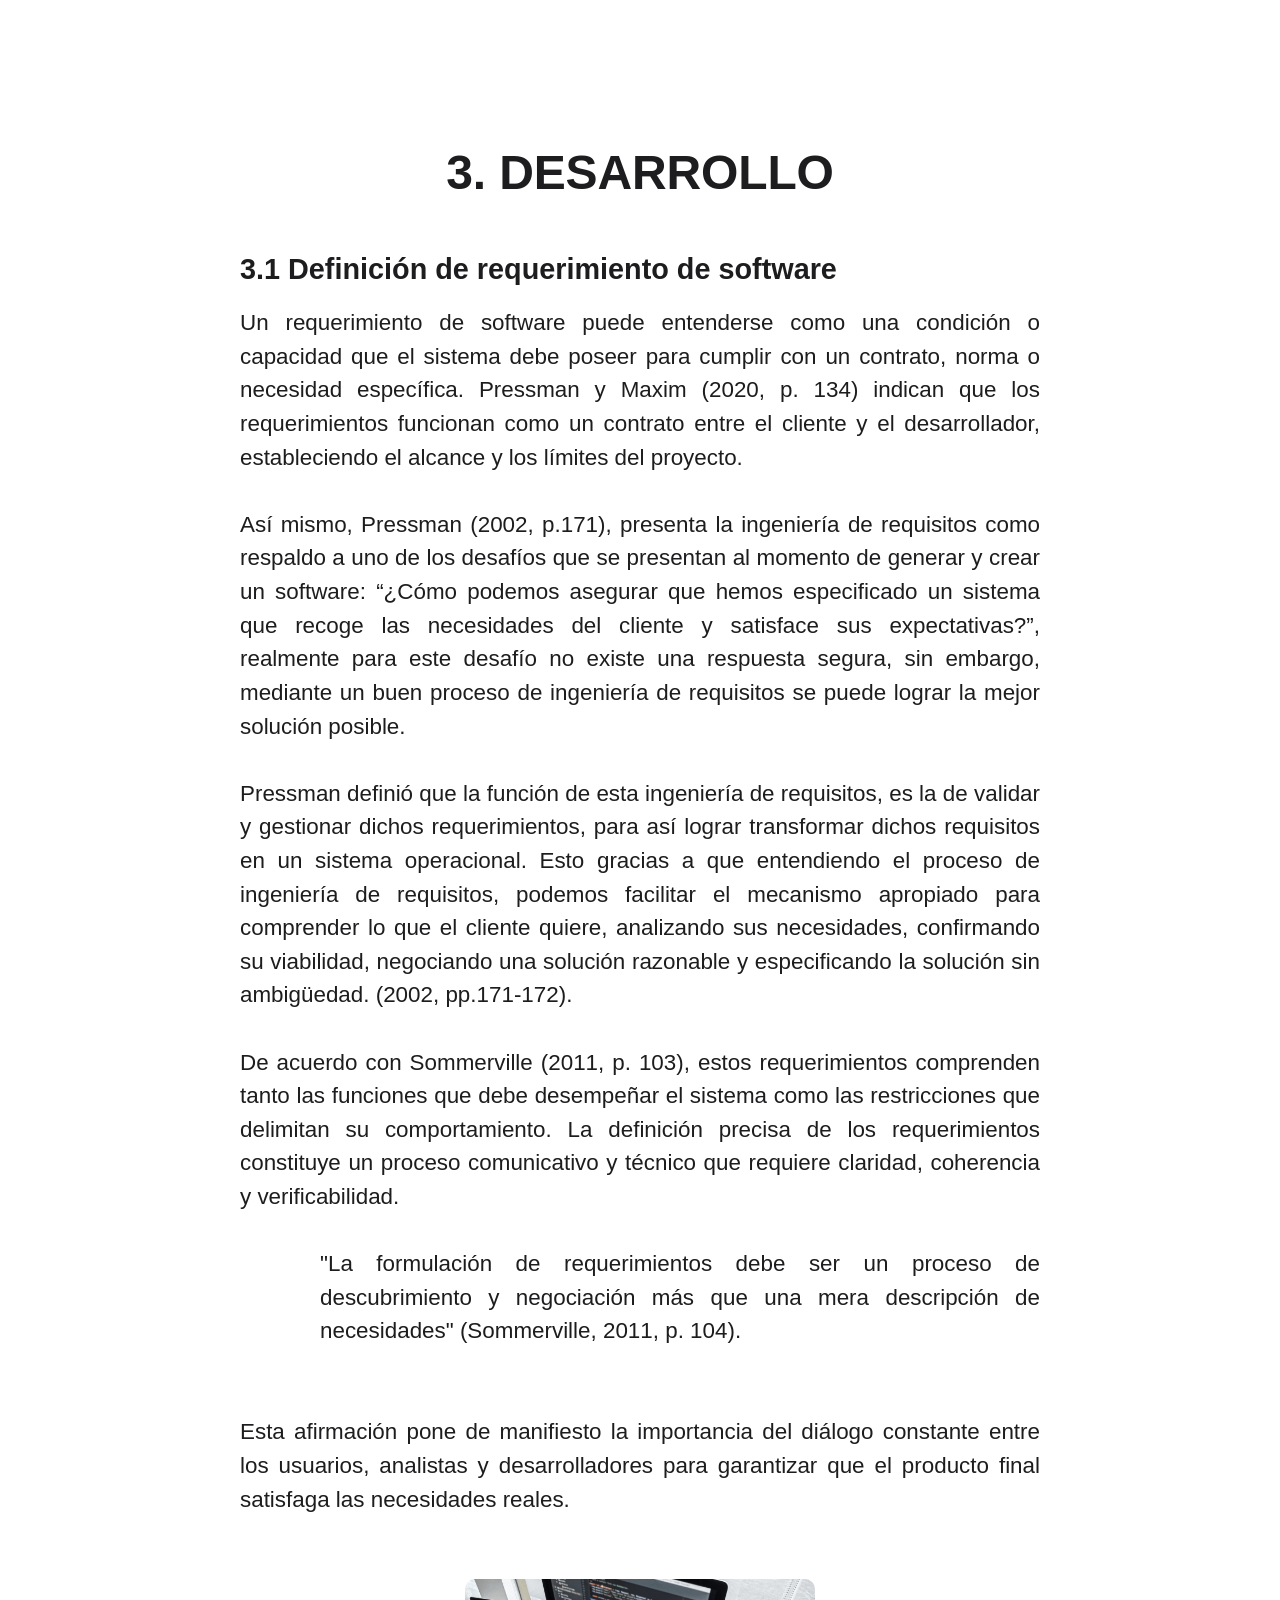
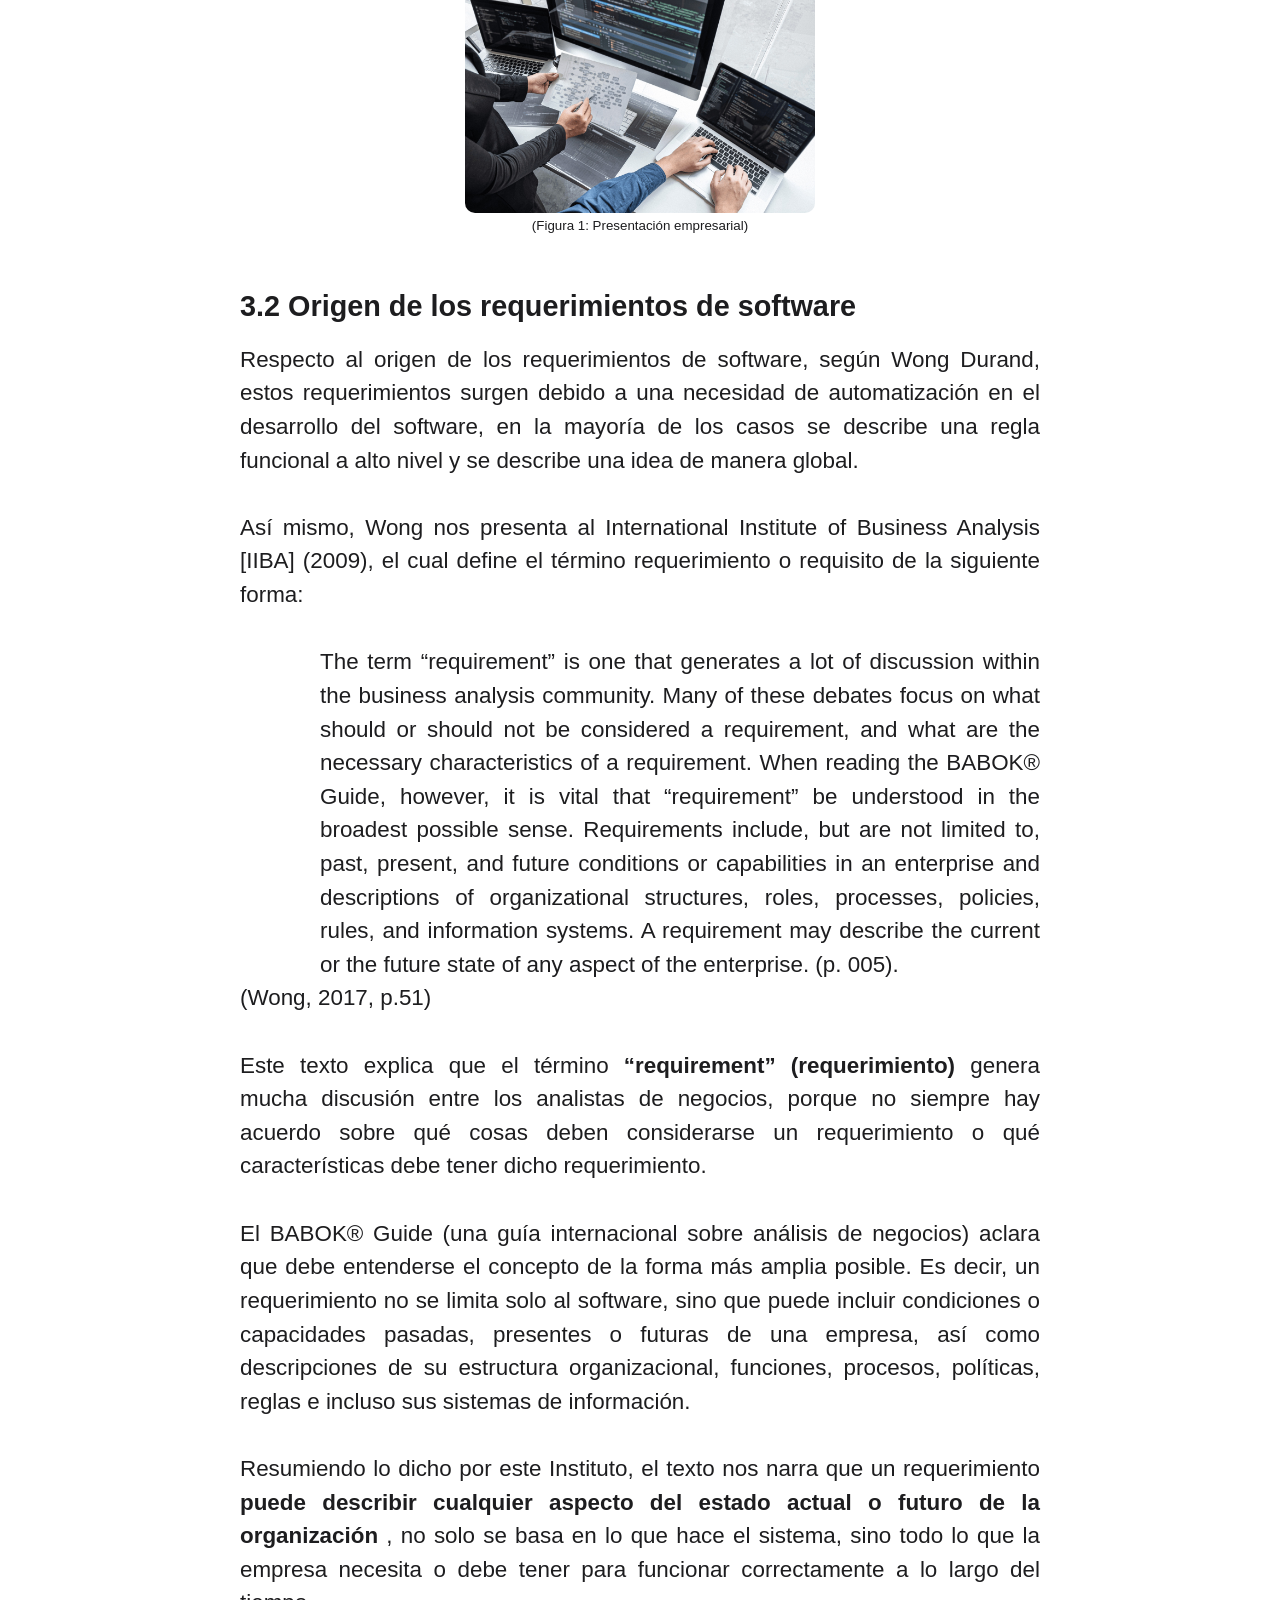
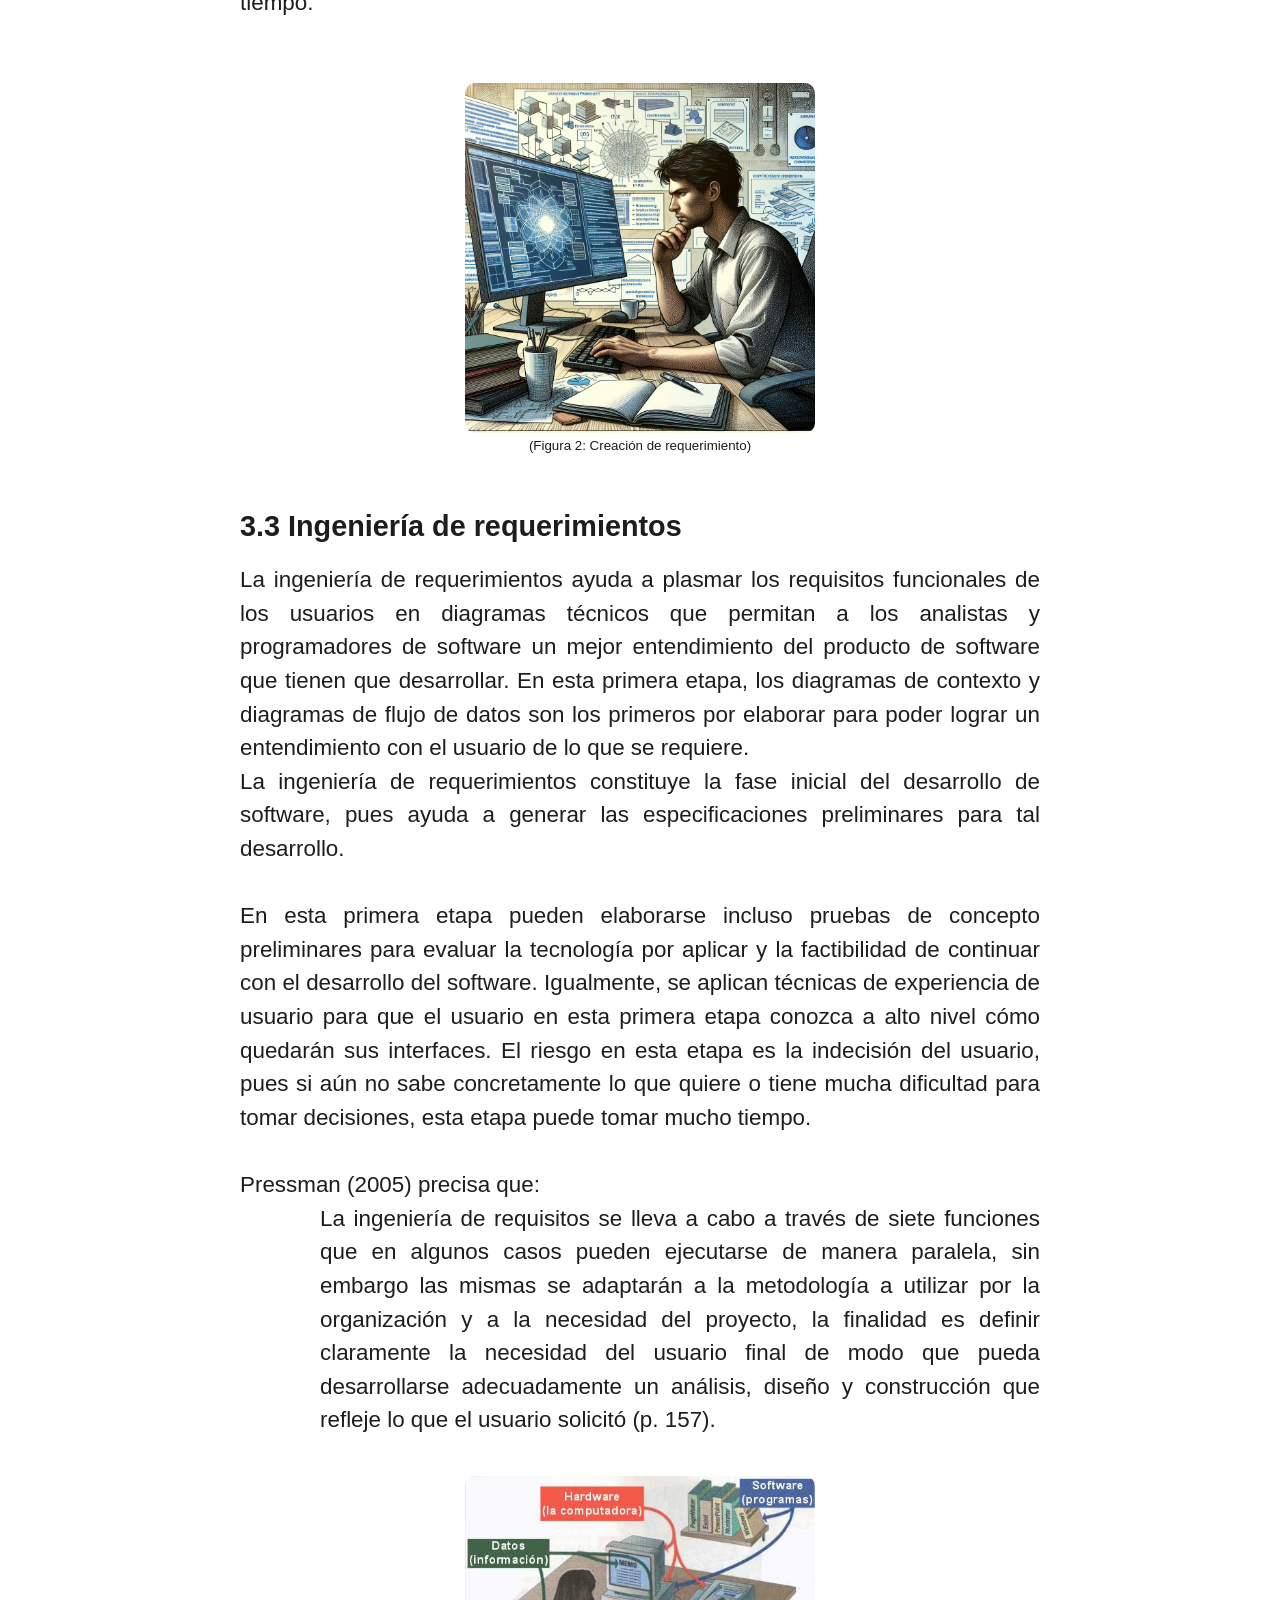
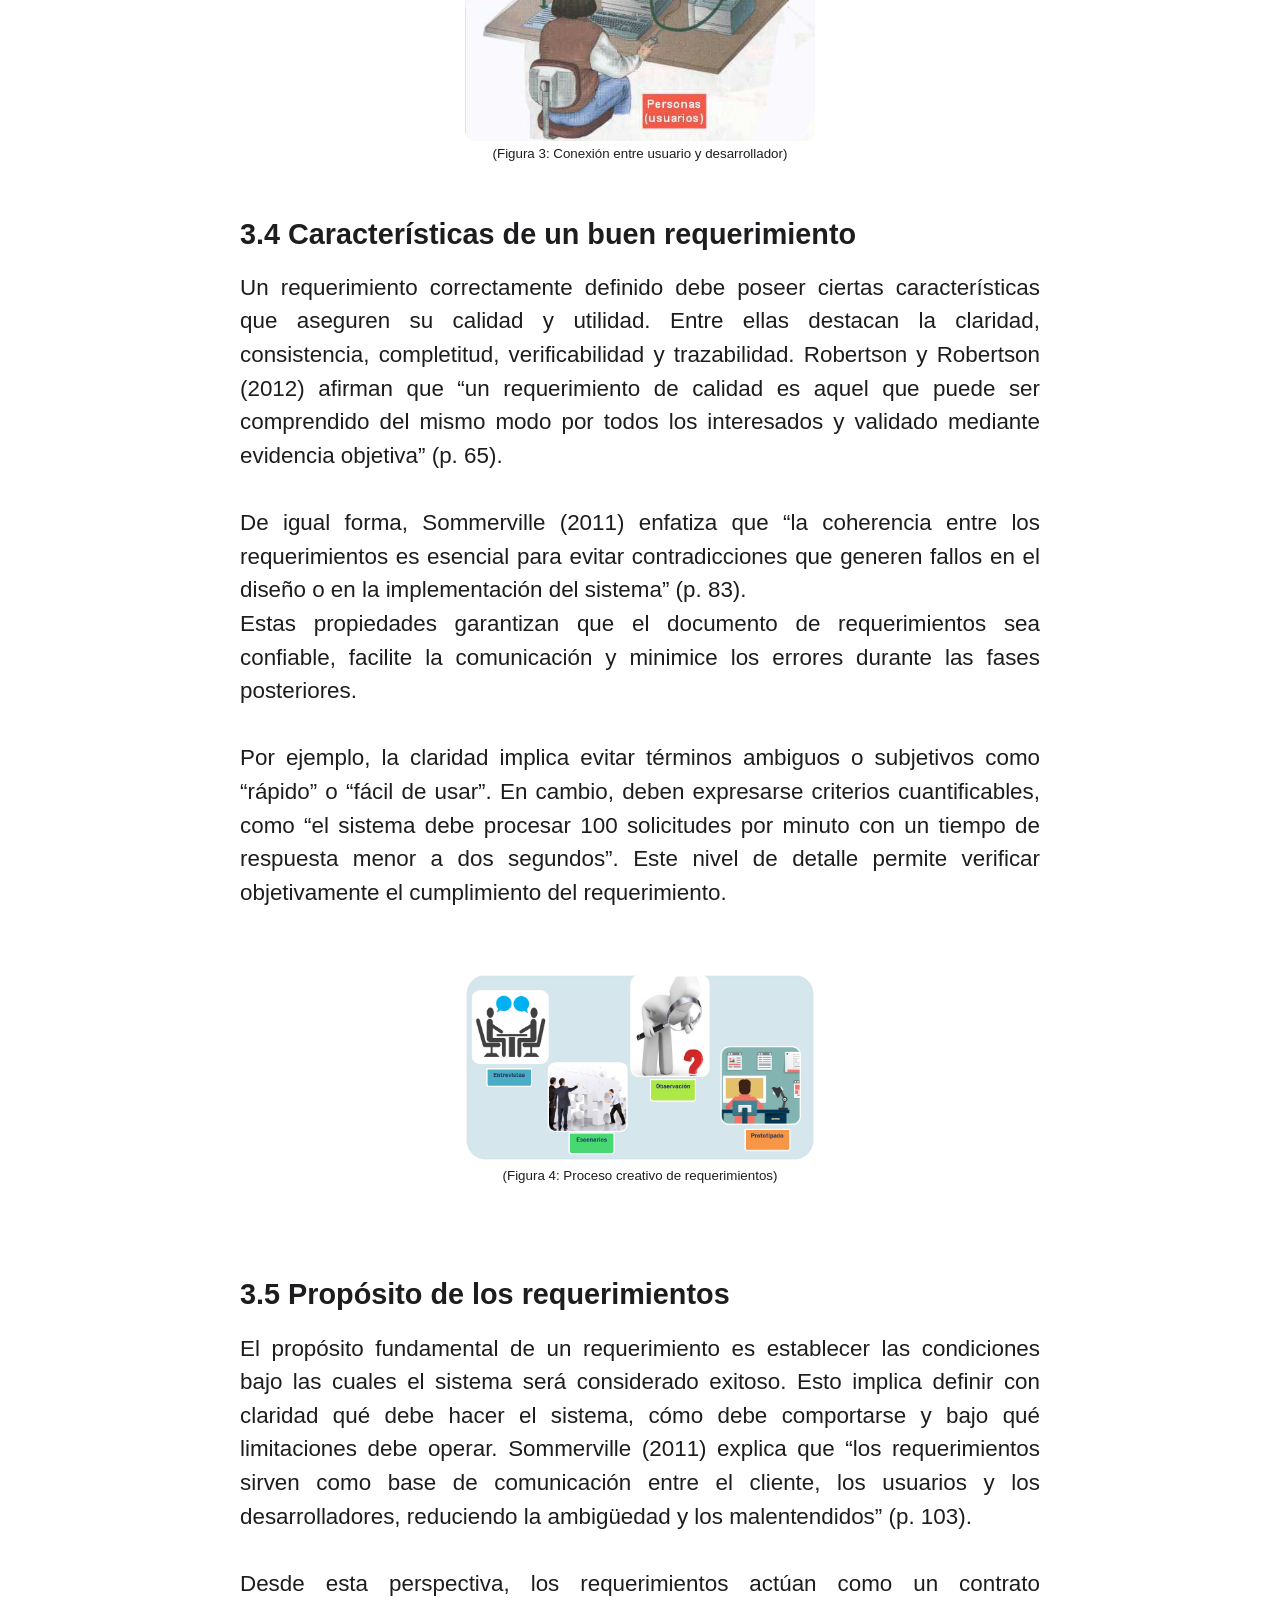
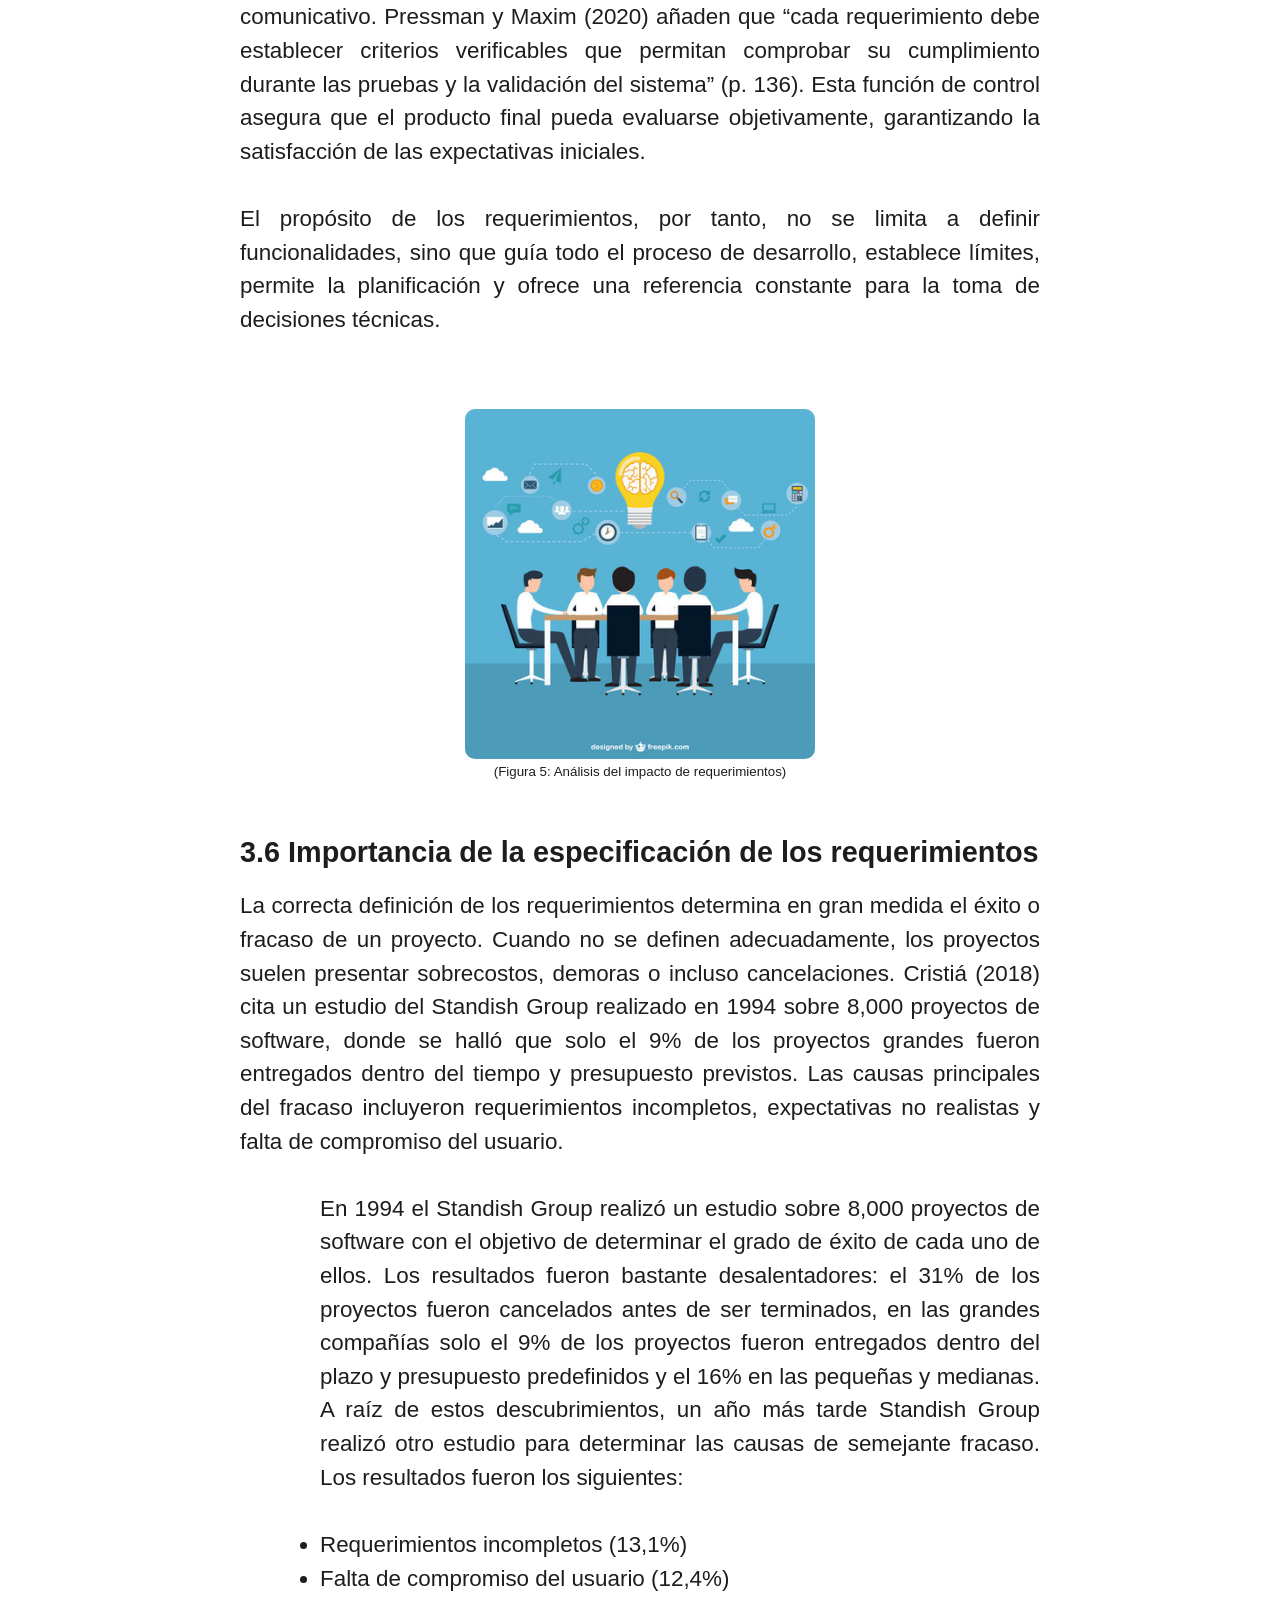
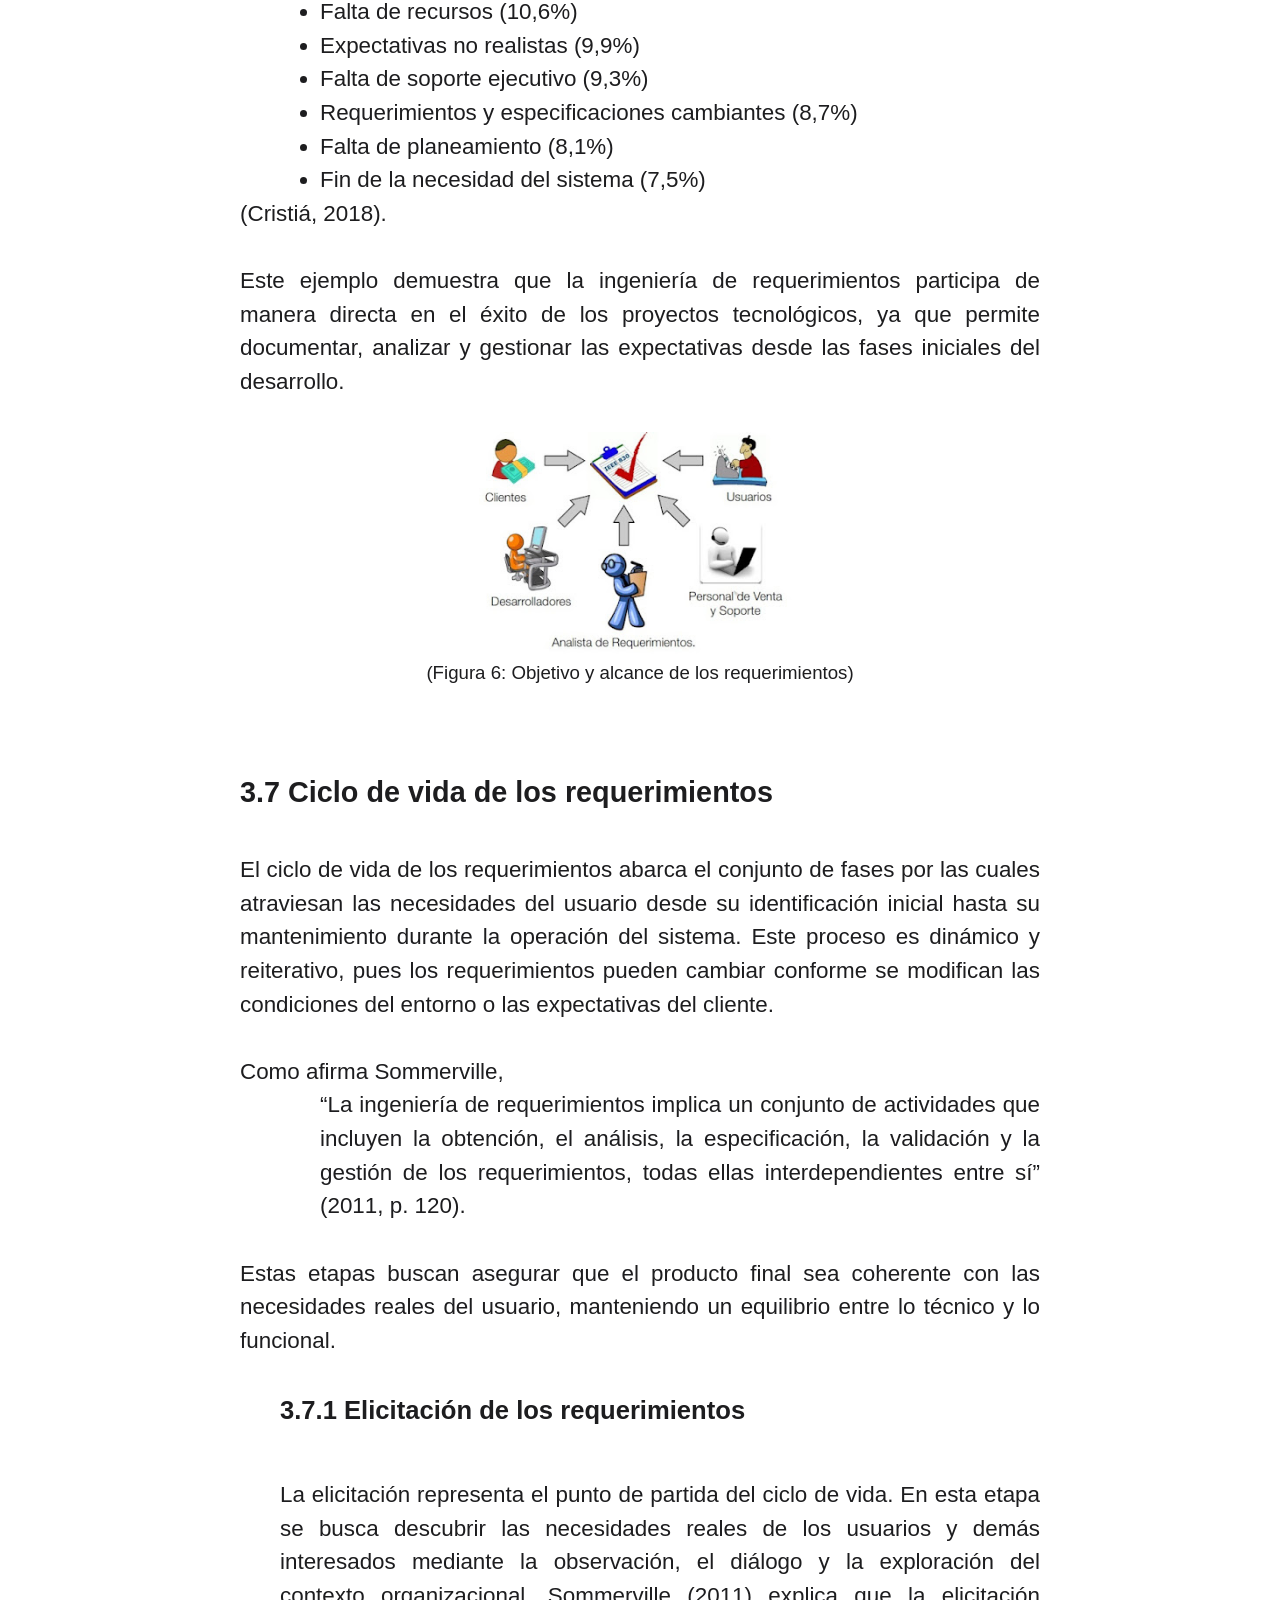
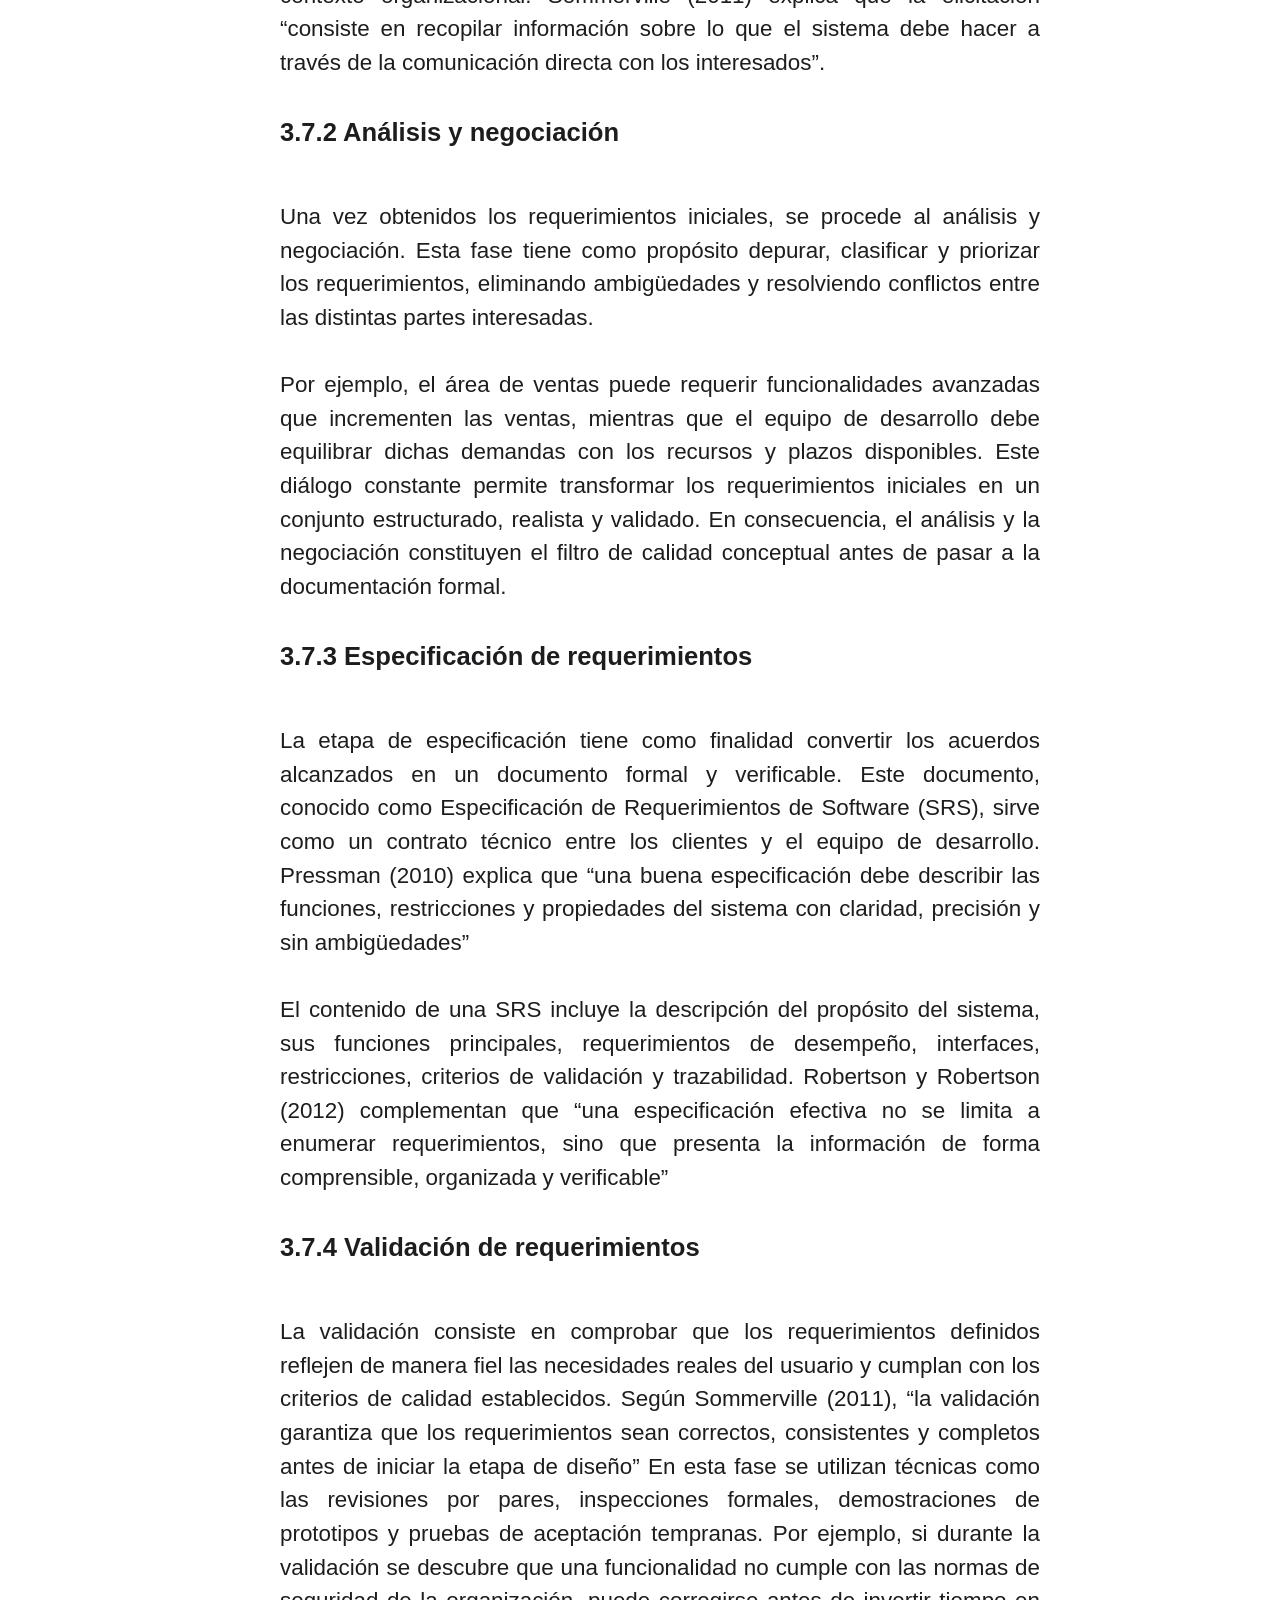
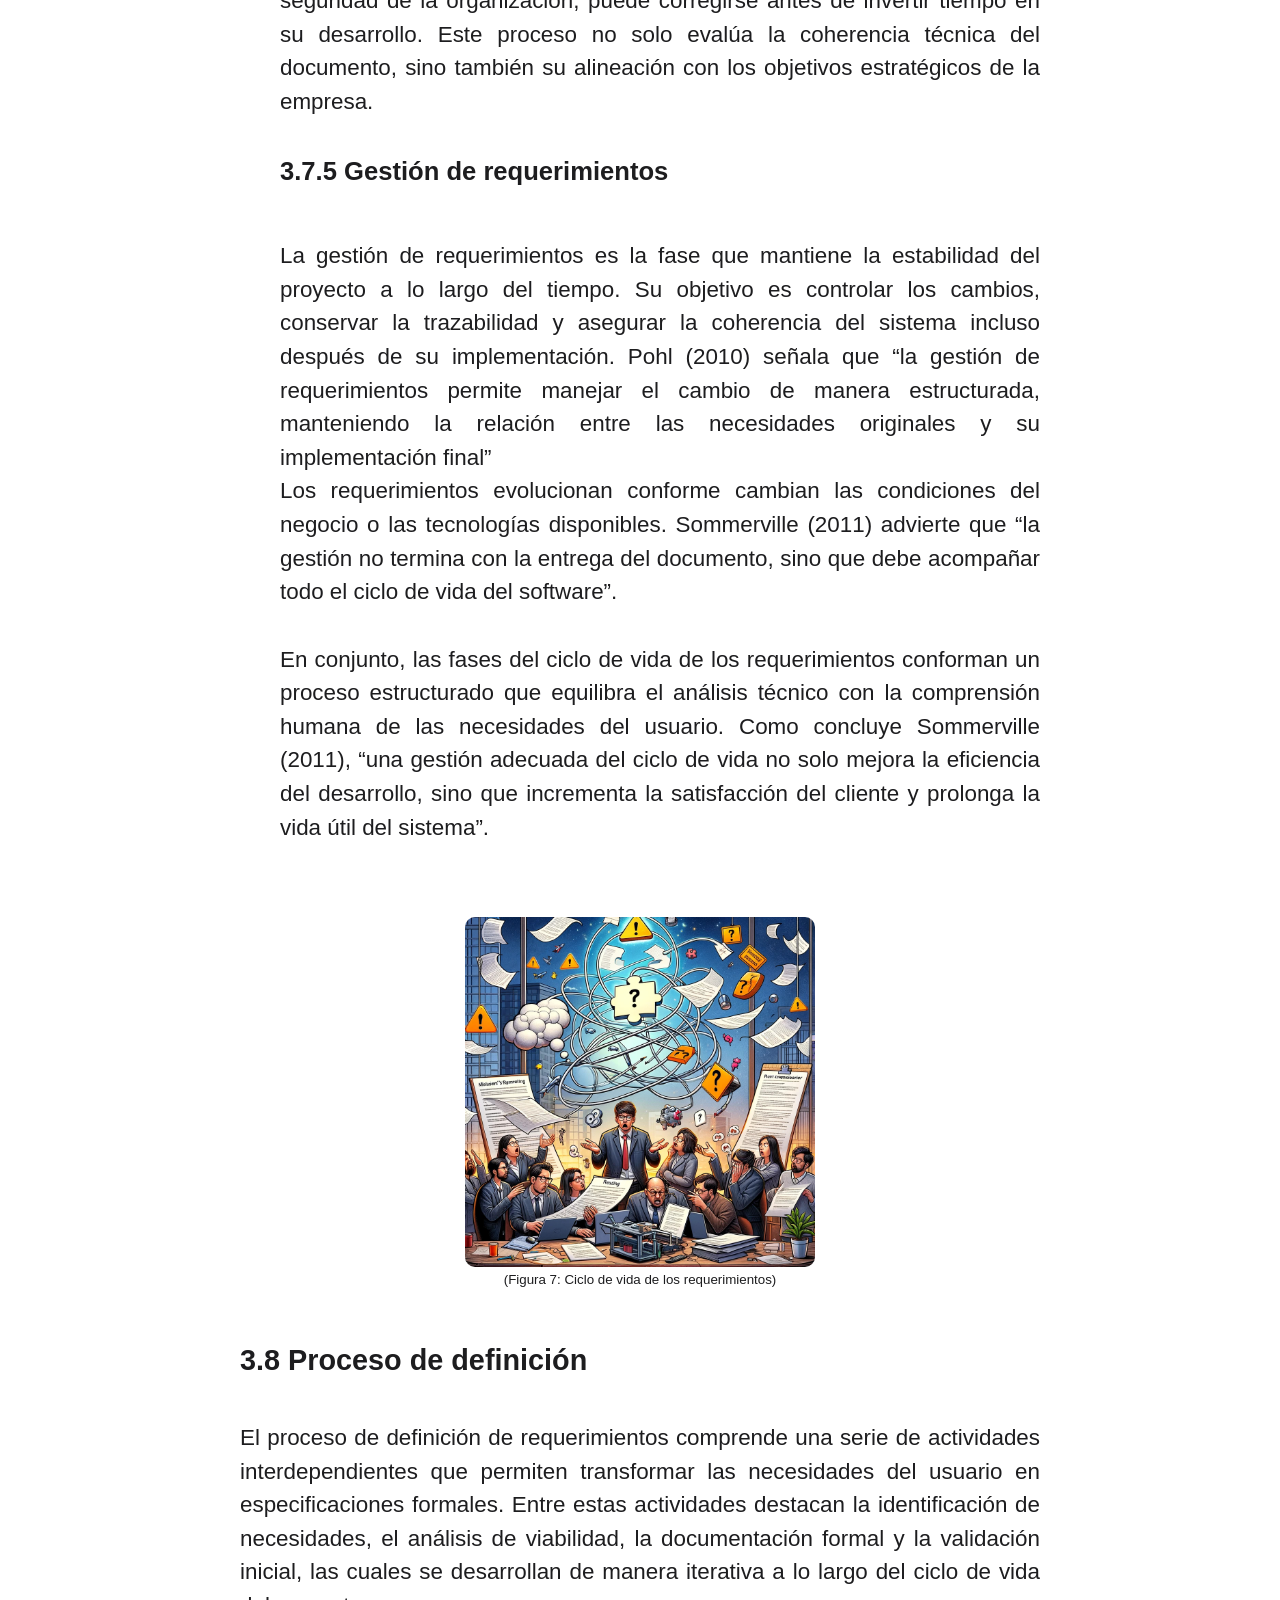
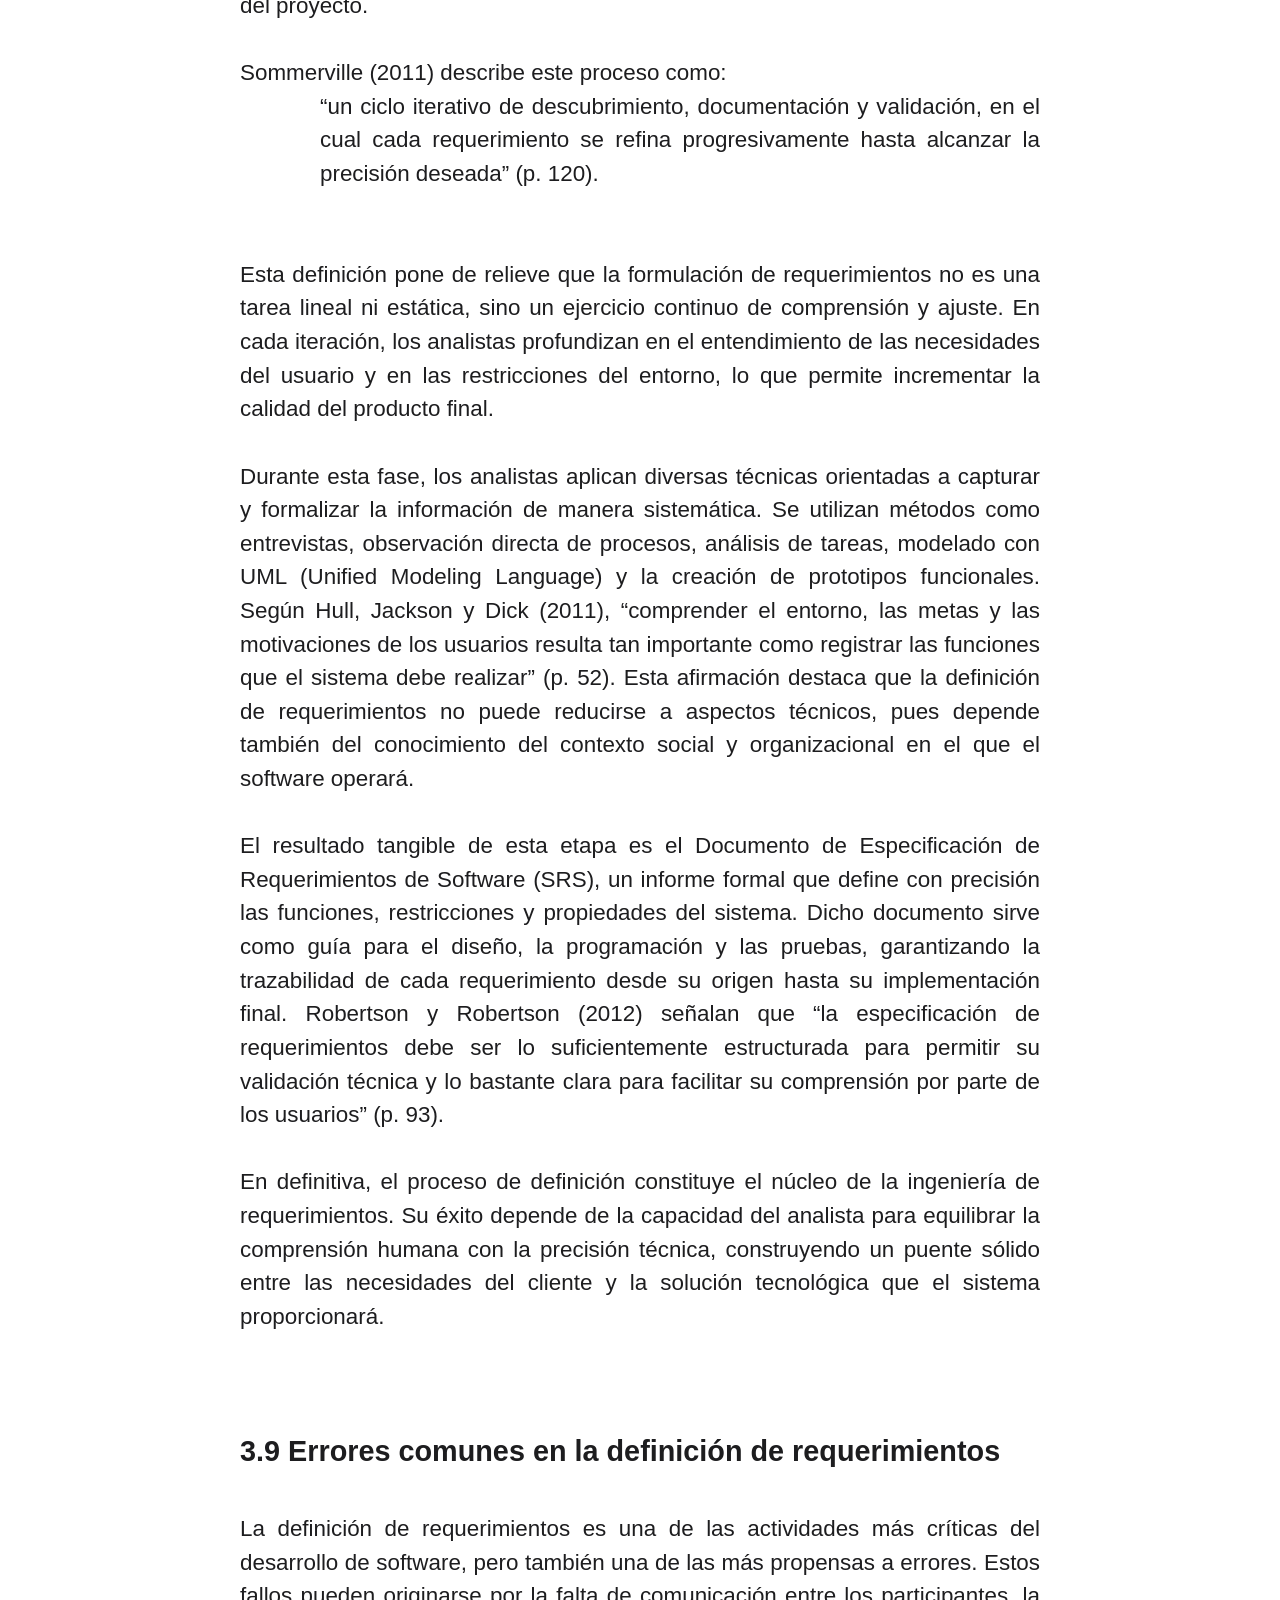
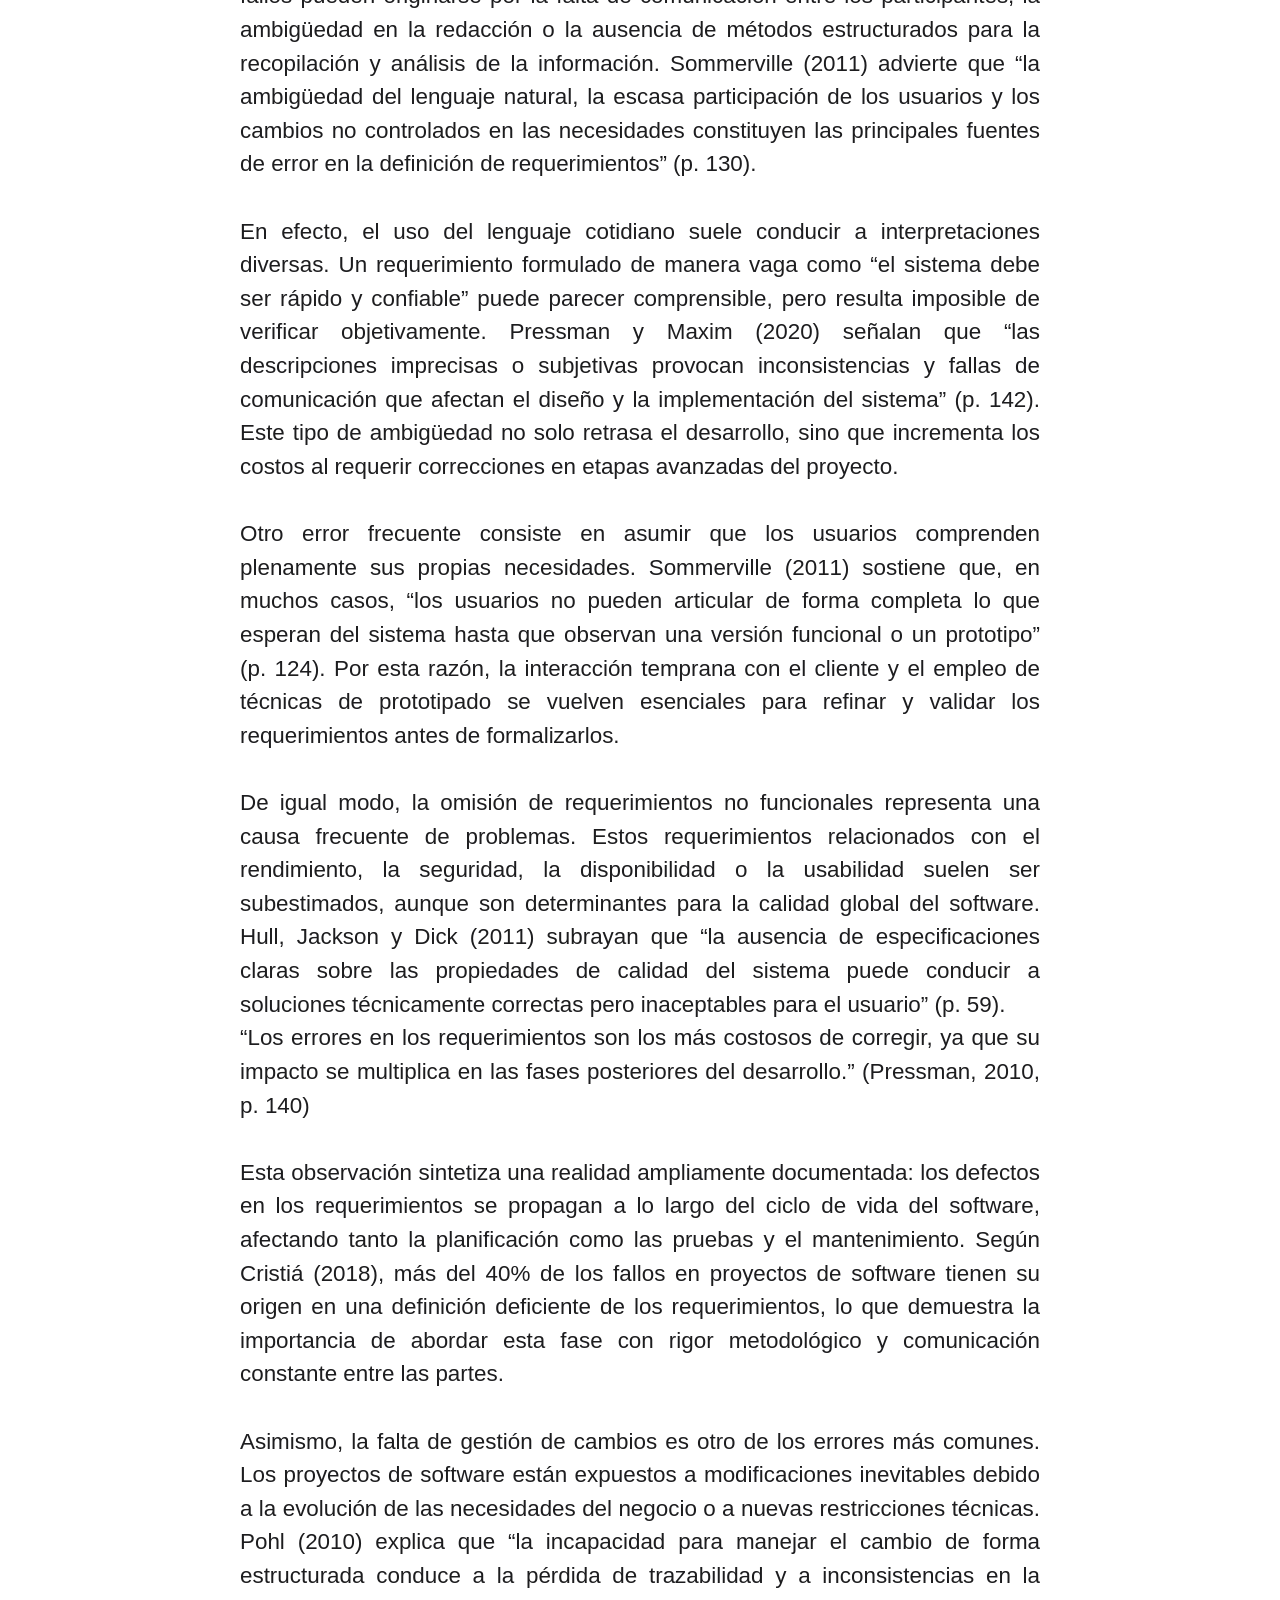
<file: media/materials/t1447/desarrollo.html>
<!DOCTYPE html>
<html lang="es" style="">


<!-- Mirrored from www.siccaad.unam.mx/media/materials/t1186/desarrollo.html by HTTrack Website Copier/3.x [XR&CO'2014], Tue, 04 Nov 2025 21:26:37 GMT -->

<!-- Mirrored from www.siccaad.unam.mx/media/materials/t1447/desarrollo.html by HTTrack Website Copier/3.x [XR&CO'2014], Mon, 04 May 2026 18:57:34 GMT -->
<head>
	<meta http-equiv="X-UA-Compatible" content="IE=edge">
	<meta http-equiv="content-type" content="text/html; charset=utf-8">
	<meta name="Author" content="Equipo 2"><!--Autor-->
	<script src="media/js/jq.js" type="text/javascript"></script>
	<script src="media/js/m.js" type="text/javascript"></script>
	<script src="media/js/ui.js" type="text/javascript"></script>
	<link rel="stylesheet" href="media/css/ui.css" type="text/css">
	<link rel="stylesheet" href="media/css/portada.css" type="text/css">

</head>

<body style="">
	<br><br><br>
	<h1><t>3. DESARROLLO</t></h1> <br>
	<h3>3.1 Definición de requerimiento de software</h3>
	<h5>
		Un requerimiento de software puede entenderse como una condición o capacidad 
		que el sistema debe poseer para cumplir con un contrato, norma o necesidad 
		específica. Pressman y Maxim (2020, p. 134) indican que los requerimientos 
		funcionan como un contrato entre el cliente y el desarrollador, estableciendo 
		el alcance y los límites del proyecto.
		<br><br>
		Así mismo, Pressman (2002, p.171), presenta la ingeniería de requisitos como 
		respaldo a uno de los desafíos que se presentan al momento de generar y crear 
		un software: “¿Cómo podemos asegurar que hemos especificado un sistema que recoge 
		las necesidades del cliente y satisface sus expectativas?”, realmente para este 
		desafío no existe una respuesta segura, sin embargo, mediante un buen proceso de 
		ingeniería de requisitos se puede lograr la mejor solución posible. 
		<br><br>
		Pressman definió que la función de esta ingeniería de requisitos, es la de validar 
		y gestionar dichos requerimientos, para así lograr transformar dichos requisitos 
		en un sistema operacional. Esto gracias a que entendiendo el proceso de ingeniería 
		de requisitos, podemos facilitar el mecanismo apropiado para comprender lo que el 
		cliente quiere, analizando sus necesidades, confirmando su viabilidad, negociando 
		una solución razonable y especificando la solución sin ambigüedad. (2002, pp.171-172).
		<br><br>
		De acuerdo con Sommerville (2011, p. 103), estos requerimientos comprenden tanto las 
		funciones que debe desempeñar el sistema como las restricciones que delimitan su 
		comportamiento. La definición precisa de los requerimientos constituye un proceso 
		comunicativo y técnico que requiere claridad, coherencia y verificabilidad.
		<br><br>
		<div class="mover-derecha">"La formulación de requerimientos debe ser un proceso de 
			descubrimiento y negociación más que una mera descripción de necesidades" 
			(Sommerville, 2011, p. 104).
		</div>
		<br><br>
		Esta afirmación pone de manifiesto la importancia del diálogo constante entre los 
		usuarios, analistas y desarrolladores para garantizar que el producto final satisfaga 
		las necesidades reales.
	</h5>
	<br><br>
		<img src="media/img/3.1img.jpg" border="0" width="650" alt="">
			<center><small>(Figura 1: Presentación empresarial) 
			</small></center>
	
	<br><br>
	<h3>3.2 Origen de los requerimientos de software</h3>
	<h5>
		Respecto al origen de los requerimientos de software, según Wong Durand, estos 
		requerimientos surgen debido a una necesidad de automatización en el desarrollo 
		del software, en la mayoría de los casos se describe una regla funcional a alto 
		nivel y se describe una idea de manera global.
		<br><br>
		Así mismo, Wong nos presenta al International Institute of Business Analysis [IIBA] 
		(2009), el cual define el término requerimiento o requisito de la siguiente forma:
		<br><br>
		<div class="mover-derecha">
			The term “requirement” is one that generates a lot of discussion within the 
			business analysis community. Many of these debates focus on what should or should 
			not be considered a requirement, and what are the necessary characteristics of a 
			requirement. When reading the BABOK® Guide, however, it is vital that “requirement” 
			be understood in the broadest possible sense. Requirements include, but are not 
			limited to, past, present, and future conditions or capabilities in an enterprise 
			and descriptions of organizational structures, roles, processes, policies, rules, 
			and information systems. A requirement may describe the current or the future 
			state of any aspect of the enterprise. (p. 005).
		</div>
		(Wong, 2017, p.51)
		<br><br>
		Este texto explica que el término <strong>“requirement” (requerimiento)</strong> 
		genera mucha discusión entre los analistas de negocios, porque no siempre hay acuerdo 
		sobre qué cosas deben considerarse un requerimiento o qué características debe tener 
		dicho requerimiento.
		<br><br>
		El BABOK® Guide (una guía internacional sobre análisis de negocios) aclara que debe 
		entenderse el concepto de la forma más amplia posible. Es decir, un requerimiento no 
		se limita solo al software, sino que puede incluir condiciones o capacidades pasadas, 
		presentes o futuras de una empresa, así como descripciones de su estructura 
		organizacional, funciones, procesos, políticas, reglas e incluso sus sistemas de 
		información.
		<br><br>
		Resumiendo lo dicho por este Instituto, el texto nos narra que un requerimiento <strong>
		puede describir cualquier aspecto del estado actual o futuro de la organización</strong>
		, no solo se basa en lo que hace el sistema, sino todo lo que la empresa necesita o 
		debe tener para funcionar correctamente a lo largo del tiempo.
	</h5>
	<br><br>
	<img src="media/img/3.2img.jpg" border="0" width="650" alt="">
			<center><small>(Figura 2: Creación de requerimiento) 
			</small></center>
	<br><br>
	<h3>3.3 Ingeniería de requerimientos<br></h3>
	<h5>
		La ingeniería de requerimientos ayuda a plasmar los requisitos funcionales de los 
		usuarios en diagramas técnicos que permitan a los analistas y programadores de 
		software un mejor entendimiento del producto de software que tienen que desarrollar. 
		En esta primera etapa, los diagramas de contexto y diagramas de flujo de datos son 
		los primeros por elaborar para poder lograr un entendimiento con el usuario de lo que 
		se requiere.
		<br>
		La ingeniería de requerimientos constituye la fase inicial del desarrollo de software, 
		pues ayuda a generar las especificaciones preliminares para tal desarrollo. 
		<br><br>
		En esta primera etapa pueden elaborarse incluso pruebas de concepto preliminares para 
		evaluar la tecnología por aplicar y la factibilidad de continuar con el desarrollo del 
		software. Igualmente, se aplican técnicas de experiencia de usuario para que el usuario 
		en esta primera etapa conozca a alto nivel cómo quedarán sus interfaces. El riesgo en 
		esta etapa es la indecisión del usuario, pues si aún no sabe concretamente lo que 
		quiere o tiene mucha dificultad para tomar decisiones, esta etapa puede tomar mucho 
		tiempo.
		<br><br>
		Pressman (2005) precisa que: 
		<div class="mover-derecha">
			La ingeniería de requisitos se lleva a cabo a través de siete funciones que en 
			algunos casos pueden ejecutarse de manera paralela, sin embargo las mismas se 
			adaptarán a la metodología a utilizar por la organización y a la necesidad del 
			proyecto, la finalidad es definir claramente la necesidad del usuario final de 
			modo que pueda desarrollarse adecuadamente un análisis, diseño y construcción que 
			refleje lo que el usuario solicitó (p. 157).
		</div>
	</h5>
	<br>
	<img src="media/img/3.3img.jpg" border="0" width="650" alt="">
			<center><small>(Figura 3: Conexión entre usuario y desarrollador) 
			</small></center>
	<br><br>
	<h3>3.4 Características de un buen requerimiento <br></h3>
	<h5>
		Un requerimiento correctamente definido debe poseer ciertas características que aseguren 
		su calidad y utilidad. Entre ellas destacan la claridad, consistencia, completitud, 
		verificabilidad y trazabilidad. Robertson y Robertson (2012) afirman que “un 
		requerimiento de calidad es aquel que puede ser comprendido del mismo modo por todos 
		los interesados y validado mediante evidencia objetiva” (p. 65).
		<br><br>
		De igual forma, Sommerville (2011) enfatiza que “la coherencia entre los requerimientos 
		es esencial para evitar contradicciones que generen fallos en el diseño o en la 
		implementación del sistema” (p. 83).
		<br>
		Estas propiedades garantizan que el documento de requerimientos sea confiable, 
		facilite la comunicación y minimice los errores durante las fases posteriores.
		<br><br>
		Por ejemplo, la claridad implica evitar términos ambiguos o subjetivos como “rápido” o 
		“fácil de usar”. En cambio, deben expresarse criterios cuantificables, como “el sistema 
		debe procesar 100 solicitudes por minuto con un tiempo de respuesta menor a dos 
		segundos”. Este nivel de detalle permite verificar objetivamente el cumplimiento del 
		requerimiento.
	</h5>
	<br><br>
	<img src="media/img/3.4img.jpg" border="0" width="650" alt="">
			<center><small>(Figura 4: Proceso creativo de requerimientos) 
			</small></center>
	
	<h3><br><br>3.5 Propósito de los requerimientos</h3>
	<h5>
		El propósito fundamental de un requerimiento es establecer las condiciones bajo las 
		cuales el sistema será considerado exitoso. Esto implica definir con claridad qué debe
		hacer el sistema, cómo debe comportarse y bajo qué limitaciones debe operar. 
		Sommerville (2011) explica que “los requerimientos sirven como base de comunicación 
		entre el cliente, los usuarios y los desarrolladores, reduciendo la ambigüedad y los 
		malentendidos” (p. 103).
		<br><br>
		Desde esta perspectiva, los requerimientos actúan como un contrato comunicativo. 
		Pressman y Maxim (2020) añaden que “cada requerimiento debe establecer criterios 
		verificables que permitan comprobar su cumplimiento durante las pruebas y la validación 
		del sistema” (p. 136). Esta función de control asegura que el producto final pueda 
		evaluarse objetivamente, garantizando la satisfacción de las expectativas iniciales.
		<br><br>
		El propósito de los requerimientos, por tanto, no se limita a definir funcionalidades, 
		sino que guía todo el proceso de desarrollo, establece límites, permite la 
		planificación y ofrece una referencia constante para la toma de decisiones técnicas.
		<br><br>

	</h5>
	<br>
	<img src="media/img/3.5img.jpg" border="0" width="650" alt="">
			<center><small>(Figura 5: Análisis del impacto de requerimientos) 
			</small></center>
	<br><br>
	<h3>3.6 Importancia de la especificación de los requerimientos</h3>
	<h5>
		La correcta definición de los requerimientos determina en gran medida el éxito o 
		fracaso de un proyecto. Cuando no se definen adecuadamente, los proyectos suelen 
		presentar sobrecostos, demoras o incluso cancelaciones. Cristiá (2018) cita un estudio 
		del Standish Group realizado en 1994 sobre 8,000 proyectos de software, donde se halló 
		que solo el 9% de los proyectos grandes fueron entregados dentro del tiempo y 
		presupuesto previstos. Las causas principales del fracaso incluyeron requerimientos 
		incompletos, expectativas no realistas y falta de compromiso del usuario.
		<br><br>
		<div class="mover-derecha">
			En 1994 el Standish Group realizó un estudio sobre 8,000 proyectos de software con el 
			objetivo de determinar el grado de éxito de cada uno de ellos. Los resultados fueron 
			bastante desalentadores: el 31% de los proyectos fueron cancelados antes de ser 
			terminados, en las grandes compañías solo el 9% de los proyectos fueron entregados 
			dentro del plazo y presupuesto predefinidos y el 16% en las pequeñas y medianas. 
			A raíz de estos descubrimientos, un año más tarde Standish Group realizó otro estudio 
			para determinar las causas de semejante fracaso. Los resultados fueron los siguientes:
		</div> 
		<br>
		<ul class="mover-derecha">
			<li>Requerimientos incompletos (13,1%)</li>
			<li>Falta de compromiso del usuario (12,4%) </li>
			<li>Falta de recursos (10,6%) </li>
			<li>Expectativas no realistas (9,9%) </li>
			<li>Falta de soporte ejecutivo (9,3%)</li>
			<li>Requerimientos y especificaciones cambiantes (8,7%) </li>	
			<li>Falta de planeamiento (8,1%)</li>	
			<li>Fin de la necesidad del sistema (7,5%)</li>
				
		</ul>
		(Cristiá, 2018).
		<br><br>
		Este ejemplo demuestra que la ingeniería de requerimientos participa de manera directa 
		en el éxito de los proyectos tecnológicos, ya que permite documentar, analizar y 
		gestionar las expectativas desde las fases iniciales del desarrollo.
	
		<br><br>
		<img src="media/img/3.6img.jpg" border="0" width="650" alt="">
			<center><small>(Figura 6: Objetivo y alcance de los requerimientos) 
			</small></center>
		<br><br>
		<h3> 3.7 Ciclo de vida de los requerimientos</h3><br>
		<h5>
			El ciclo de vida de los requerimientos abarca el conjunto de fases por las cuales 
			atraviesan las necesidades del usuario desde su identificación inicial hasta su 
			mantenimiento durante la operación del sistema. Este proceso es dinámico y 
			reiterativo, pues los requerimientos pueden cambiar conforme se modifican las 
			condiciones del entorno o las expectativas del cliente.
			<!--<img src="media/img/dev.png" alt="">
			<center><small>(Figura 9: Portada desarrollo de productos, Fuente: https://www.questionpro.com/blog/es/desarrollo-de-productos/)</small></center>-->
			<br><br>
			Como afirma Sommerville,<br>
			<div class="mover-derecha">
				“La ingeniería de requerimientos implica un conjunto de actividades que incluyen la 
				obtención, el análisis, la especificación, la validación y la gestión de los 
				requerimientos, todas ellas interdependientes entre sí”
				(2011, p. 120).
			</div>
			<br>
			Estas etapas buscan asegurar que el producto final sea coherente con las necesidades 
			reales del usuario, manteniendo un equilibrio entre lo técnico y lo funcional.
			<br><br>
			<div class="mover-derecha-pequeño">
				<h4>3.7.1 Elicitación de los requerimientos </h4><br>
				La elicitación representa el punto de partida del ciclo de vida. En esta etapa se 
				busca descubrir las necesidades reales de los usuarios y demás interesados 
				mediante la observación, el diálogo y la exploración del contexto organizacional. 
				Sommerville (2011) explica que la elicitación “consiste en recopilar información 
				sobre lo que el sistema debe hacer a través de la comunicación directa con los 
				interesados”.
				<br><br>
				<h4>3.7.2 Análisis y negociación</h4><br>
				Una vez obtenidos los requerimientos iniciales, se procede al análisis y 
				negociación. Esta fase tiene como propósito depurar, clasificar y priorizar los 
				requerimientos, eliminando ambigüedades y resolviendo conflictos entre las 
				distintas partes interesadas.
				<br><br>
				Por ejemplo, el área de ventas puede requerir funcionalidades avanzadas que 
				incrementen las ventas, mientras que el equipo de desarrollo debe equilibrar 
				dichas demandas con los recursos y plazos disponibles. Este diálogo constante 
				permite transformar los requerimientos iniciales en un conjunto estructurado, 
				realista y validado. En consecuencia, el análisis y la negociación constituyen el 
				filtro de calidad conceptual antes de pasar a la documentación formal.
				<br><br>
				<h4>3.7.3 Especificación de requerimientos</h4><br>
				La etapa de especificación tiene como finalidad convertir los acuerdos alcanzados 
				en un documento formal y verificable. Este documento, conocido como Especificación 
				de Requerimientos de Software (SRS), sirve como un contrato técnico entre los 
				clientes y el equipo de desarrollo. Pressman (2010) explica que “una buena 
				especificación debe describir las funciones, restricciones y propiedades del 
				sistema con claridad, precisión y sin ambigüedades” 
				<br><br>
				El contenido de una SRS incluye la descripción del propósito del sistema, sus 
				funciones principales, requerimientos de desempeño, interfaces, restricciones, 
				criterios de validación y trazabilidad. Robertson y Robertson (2012) complementan 
				que
				“una especificación efectiva no se limita a enumerar requerimientos, sino que 
				presenta la información de forma comprensible, organizada y verificable”
				<br><br>
				<h4>3.7.4 Validación de requerimientos </h4><br> 
				La validación consiste en comprobar que los requerimientos definidos reflejen de 
				manera fiel las necesidades reales del usuario y cumplan con los criterios de 
				calidad establecidos. Según Sommerville (2011), “la validación garantiza que los 
				requerimientos sean correctos, consistentes y completos antes de iniciar la etapa 
				de diseño”
				En esta fase se utilizan técnicas como las revisiones por pares, inspecciones 
				formales, demostraciones de prototipos y pruebas de aceptación tempranas. 
				Por ejemplo, si durante la validación se descubre que una funcionalidad no cumple 
				con las normas de seguridad de la organización, puede corregirse antes de invertir 
				tiempo en su desarrollo. Este proceso no solo evalúa la coherencia técnica del 
				documento, sino también su alineación con los objetivos estratégicos de la empresa.
				<br><br>
				<h4>3.7.5 Gestión de requerimientos </h4><br>
				La gestión de requerimientos es la fase que mantiene la estabilidad del proyecto a 
				lo largo del tiempo. Su objetivo es controlar los cambios, conservar la 
				trazabilidad y asegurar la coherencia del sistema incluso después de su 
				implementación.
				Pohl (2010) señala que “la gestión de requerimientos permite manejar el cambio de 
				manera estructurada, manteniendo la relación entre las necesidades originales y su 
				implementación final”
				<br>
				Los requerimientos evolucionan conforme cambian las condiciones del negocio o las 
				tecnologías disponibles. Sommerville (2011) advierte que “la gestión no termina 
				con la entrega del documento, sino que debe acompañar todo el ciclo de vida del 
				software”.
				<br><br>
				En conjunto, las fases del ciclo de vida de los requerimientos conforman un 
				proceso estructurado que equilibra el análisis técnico con la comprensión humana 
				de las necesidades del usuario. Como concluye Sommerville (2011), “una gestión 
				adecuada del ciclo de vida no solo mejora la eficiencia del desarrollo, sino que 
				incrementa la satisfacción del cliente y prolonga la vida útil del sistema”.
			</div>
			<br>
			
		</h5>
	</h5>
	<br>
	<img src="media/img/3.7img.jpg" border="0" width="650" alt="">
			<center><small>(Figura 7: Ciclo de vida de los requerimientos) 
			</small></center>
	<br><br>
	<h3> 3.8 Proceso de definición</h3> <br>
	<h5>
		El proceso de definición de requerimientos comprende una serie de actividades 
		interdependientes que permiten transformar las necesidades del usuario en 
		especificaciones formales. Entre estas actividades destacan la identificación de 
		necesidades, el análisis de viabilidad, la documentación formal y la validación inicial, 
		las cuales se desarrollan de manera iterativa a lo largo del ciclo de vida del proyecto.
		<br><br>
		Sommerville (2011) describe este proceso como:
		<br>
		<div class="mover-derecha">
			“un ciclo iterativo de descubrimiento, documentación y validación, en el cual cada 
			requerimiento se refina progresivamente hasta alcanzar la precisión deseada”
			(p. 120).
		</div>
		<br><br>
		Esta definición pone de relieve que la formulación de requerimientos no es una tarea 
		lineal ni estática, sino un ejercicio continuo de comprensión y ajuste. En cada 
		iteración, los analistas profundizan en el entendimiento de las necesidades del 
		usuario y en las restricciones del entorno, lo que permite incrementar la calidad del 
		producto final.
		<br><br>
		Durante esta fase, los analistas aplican diversas técnicas orientadas a capturar y 
		formalizar la información de manera sistemática. Se utilizan métodos como entrevistas, 
		observación directa de procesos, análisis de tareas, modelado con UML (Unified Modeling 
		Language) y la creación de prototipos funcionales. Según Hull, Jackson y Dick (2011), 
		“comprender el entorno, las metas y las motivaciones de los usuarios resulta tan 
		importante como registrar las funciones que el sistema debe realizar” (p. 52). Esta 
		afirmación destaca que la definición de requerimientos no puede reducirse a aspectos 
		técnicos, pues depende también del conocimiento del contexto social y organizacional 
		en el que el software operará.
		<br><br>
		El resultado tangible de esta etapa es el Documento de Especificación de Requerimientos 
		de Software (SRS), un informe formal que define con precisión las funciones, 
		restricciones y propiedades del sistema. Dicho documento sirve como guía para el 
		diseño, la programación y las pruebas, garantizando la trazabilidad de cada 
		requerimiento desde su origen hasta su implementación final. Robertson y Robertson 
		(2012) señalan que “la especificación de requerimientos debe ser lo suficientemente 
		estructurada para permitir su validación técnica y lo bastante clara para facilitar 
		su comprensión por parte de los usuarios” (p. 93).
		<br><br>
		En definitiva, el proceso de definición constituye el núcleo de la ingeniería de 
		requerimientos. Su éxito depende de la capacidad del analista para equilibrar la 
		comprensión humana con la precisión técnica, construyendo un puente sólido entre las 
		necesidades del cliente y la solución tecnológica que el sistema proporcionará.
		<br><br>
		
	</h5>
	<br><br>
	<h3> 3.9 Errores comunes en la definición de requerimientos</h3><br>
	<h5>
		La definición de requerimientos es una de las actividades más críticas del desarrollo 
		de software, pero también una de las más propensas a errores. Estos fallos pueden 
		originarse por la falta de comunicación entre los participantes, la ambigüedad en la 
		redacción o la ausencia de métodos estructurados para la recopilación y análisis de la 
		información. Sommerville (2011) advierte que “la ambigüedad del lenguaje natural, la 
		escasa participación de los usuarios y los cambios no controlados en las necesidades 
		constituyen las principales fuentes de error en la definición de requerimientos” (p. 130).
		<br><br>
		En efecto, el uso del lenguaje cotidiano suele conducir a interpretaciones diversas. 
		Un requerimiento formulado de manera vaga como “el sistema debe ser rápido y confiable” 
		puede parecer comprensible, pero resulta imposible de verificar objetivamente. Pressman y 
		Maxim (2020) señalan que “las descripciones imprecisas o subjetivas provocan inconsistencias 
		y fallas de comunicación que afectan el diseño y la implementación del sistema” (p. 142). 
		Este tipo de ambigüedad no solo retrasa el desarrollo, sino que incrementa los costos al 
		requerir correcciones en etapas avanzadas del proyecto.
		<br><br>
		Otro error frecuente consiste en asumir que los usuarios comprenden plenamente sus propias 
		necesidades. Sommerville (2011) sostiene que, en muchos casos, “los usuarios no pueden 
		articular de forma completa lo que esperan del sistema hasta que observan una versión 
		funcional o un prototipo” (p. 124). Por esta razón, la interacción temprana con el cliente 
		y el empleo de técnicas de prototipado se vuelven esenciales para refinar y validar los 
		requerimientos antes de formalizarlos.
		<br><br>
		De igual modo, la omisión de requerimientos no funcionales representa una causa frecuente 
		de problemas. Estos requerimientos relacionados con el rendimiento, la seguridad, la 
		disponibilidad o la usabilidad suelen ser subestimados, aunque son determinantes para la 
		calidad global del software. Hull, Jackson y Dick (2011) subrayan que “la ausencia de 
		especificaciones claras sobre las propiedades de calidad del sistema puede conducir a 
		soluciones técnicamente correctas pero inaceptables para el usuario” (p. 59).
		<br>
		“Los errores en los requerimientos son los más costosos de corregir, ya que su impacto se 
		multiplica en las fases posteriores del desarrollo.”
		(Pressman, 2010, p. 140)
		
		<br><br>
		Esta observación sintetiza una realidad ampliamente documentada: los defectos en los 
		requerimientos se propagan a lo largo del ciclo de vida del software, afectando tanto 
		la planificación como las pruebas y el mantenimiento. Según Cristiá (2018), más del 40% 
		de los fallos en proyectos de software tienen su origen en una definición deficiente de 
		los requerimientos, lo que demuestra la importancia de abordar esta fase con rigor 
		metodológico y comunicación constante entre las partes.
		<br><br>
		Asimismo, la falta de gestión de cambios es otro de los errores más comunes. Los proyectos 
		de software están expuestos a modificaciones inevitables debido a la evolución de las 
		necesidades del negocio o a nuevas restricciones técnicas. Pohl (2010) explica que “la 
		incapacidad para manejar el cambio de forma estructurada conduce a la pérdida de trazabilidad 
		y a inconsistencias en la implementación” (p. 152). Para evitarlo, es necesario establecer 
		un proceso formal de control de versiones y revisión periódica de los requerimientos.
		<br><br>
		Como resumen Robertson y Robertson (2012), “los fallos más graves no provienen de la 
		complejidad técnica, sino de los malentendidos humanos sobre lo que realmente se necesita” 
		(p. 70). En este sentido, la claridad, la comunicación y la colaboración interdisciplinaria 
		son elementos esenciales para prevenir ambigüedades y asegurar que el sistema desarrollado 
		cumpla con su propósito.
	</h5>
	<br><br>
	<h3> 3.10 Dificultades esenciales y accidentales</h3><br>
	<h5>
		“La parte más difícil de construir un sistema de software es decidir con precisión qué construir. 
		Ninguna otra parte del trabajo conceptual es tan difícil como establecer los requerimientos 
		técnicos detallados... Ninguna otra parte del trabajo puede dañar tanto el sistema resultante si 
		se hace mal. Ninguna otra parte es tan difícil de corregir después.” [Brooks, 87]
		<br><br>
		Incluso nuestros objetivos más detallados parecen razonablemente sencillos; ¿por qué, entonces, 
		tantos esfuerzos de desarrollo no logran alcanzarlos?
		La respuesta corta es que la satisfacción mutua de estos objetivos, en la práctica, es inherentemente 
		difícil. Para entender por qué, es útil reflexionar sobre algunos puntos planteados por el Dr. 
		Brooks [Brooks, 87] acerca de por qué la ingeniería de software es difícil y sobre la distinción que 
		él hace entre las dificultades esenciales —aquellas inherentes al problema— y las dificultades 
		accidentales —aquellas introducidas por una práctica imperfecta—.
		<br>
		Aunque los requerimientos son inherentemente difíciles, no hay duda de que estas dificultades se 
		multiplican muchas veces debido a las deficiencias de las prácticas actuales.
		<br><br>
		
		<div class="mover-derecha">
			<h4>3.10.1 Dificultades esenciales</h4><br>
			Las siguientes dificultades esenciales acompañan a cada uno de los objetivos de los requerimientos:
			<br>
			<ul class="toggle-grid">
			<li class="card">
				<button class="card-btn" aria-expanded="false"><strong>Comprensión</strong></button>
				<div class="card-content">Las personas no saben lo que quieren. Esto no significa que las personas 
					no tengan una idea general de para qué es el software. Más bien, no comienzan con una 
					comprensión precisa y detallada de qué funciones deben estar en el software, cuál debe ser la 
					salida para cada posible entrada, cuánto tiempo debe tomar cada operación, cómo una decisión 
					afectará a otra, y así sucesivamente.</div>
			</li>
			<li class="card">
				<button class="card-btn" aria-expanded="false"><strong>Comunicación</strong></button>
				<div class="card-content">Los requerimientos de software son difíciles de comunicar eficazmente. 
					Como señala el Dr. Brooks, las estructuras conceptuales de los sistemas de software son 
					complejas, arbitrarias y difíciles de visualizar. La dificultad inherente de la comunicación 
					se ve agravada por la diversidad de propósitos y audiencias de una especificación de 
					requerimientos. Tal grado de comunalidad típicamente no se da entre los muchos grupos diversos 
					(por ejemplo, clientes, ingenieros de sistemas, gerentes) que deben usar una especificación 
					de requerimientos de software.</div>
			</li>
			<li class="card">
				<button class="card-btn" aria-expanded="false"><Strong>Control</Strong></button>
				<div class="card-content">También existen dificultades inherentes al control del desarrollo del 
					software. La naturaleza arbitraria e invisible del software hace difícil anticipar qué 
					requerimientos se cumplirán fácilmente y cuáles podrían diezmar el presupuesto y el cronograma 
					del proyecto, si es que pueden cumplirse en absoluto. La baja fidelidad de la planificación 
					del software se ha convertido en un cliché; sin embargo, los requerimientos son la única base 
					disponible para planificar o hacer un seguimiento de un plan. Esta situación se ve inmensamente 
					agravada por la maleabilidad inherente del software. Para muchos desarrolladores industriales, 
					la gestión del cambio es el problema más crítico en los requerimientos.</div>
			</li>
			<li class="card">
				<button class="card-btn" aria-expanded="false"><strong>Preocupaciones inseparables</strong></button>
				<div class="card-content">Al buscar soluciones a los problemas anteriores, nos enfrentamos a una 
					dificultad adicional: los temas no pueden separarse fácilmente ni abordarse por partes. Por 
					ejemplo, los desarrolladores han intentado resolver el problema de los requerimientos cambiantes 
					congelando los requerimientos antes de que comience el diseño. Esto resulta impráctico debido al 
					problema de comprensión: el cliente no sabrá completamente lo que quiere hasta que lo vea.</div>
			</li>
			</ul>

			<script>
			// Toggle behavior for the cards (uses event delegation so it works
			// for any `.toggle-grid .card-btn` regardless of script placement)
			(function(){
				document.addEventListener('click', function(e){
					var btn = e.target.closest('.toggle-grid .card-btn');
					if(!btn) return;
					e.preventDefault();
					var li = btn.closest('.card');
					if(!li) return;
					var isOpen = li.classList.toggle('open');
					btn.setAttribute('aria-expanded', isOpen ? 'true' : 'false');
				});
			})();
			</script>
			<br><br>

			<h4>3.10.2 Dificultades accidentales</h4><br>
			Se usa el término “accidental” en contraste con “esencial”, no para implicar que las dificultades surjan por 
			casualidad, sino porque son el producto de fallas comunes en la gestión, la elicitación, la especificación o 
			el uso de los requerimientos.		<br><br>
			<br><br>
			<ul class="toggle-grid">
				<li class="card">
					<button class="card-btn" aria-expanded="false"><strong>Escritos como una idea tardía</strong></button>
					<div class="card-content">Sigue siendo una práctica común que la documentación de requerimientos se desarrolle solo después de que 
					el software ya ha sido escrito. En muchos proyectos, la tentación de apresurarse hacia la implementación 
					antes de comprender adecuadamente los requerimientos resulta irresistible.
					<br><br>
					Esta documentación posterior a los hechos inevitablemente viola el objetivo básico de definir lo que el 
					sistema debe hacer en lugar de cómo debe hacerlo, ya que es simplemente una especificación del código tal 
					como se escribió. Se produce después de los hechos, por lo que no se planifica ni se gestiona como una parte 
					esencial del desarrollo, sino que se arma apresuradamente.
					</div>
				</li>
				<li class="card">
					<button class="card-btn" aria-expanded="false"><strong>Confusión en el propósito</strong></button>
					<div class="card-content">Debido a que existen tantos públicos potenciales para una especificación de requerimientos, con diferentes 
					puntos de vista, el propósito exacto del documento se vuelve confuso.
					<br><br>
					<ul>
						<li>Se utiliza para vender el producto al cliente, por lo que incluye promociones de marketing exaltando 
							las virtudes del producto.</li>
						<li>Es la única documentación de lo que hace el sistema, por lo que incluye material introductorio, 
							explicativo y de descripción general.</li>
						<li>Es un documento contractual, por lo que se redacta de manera intencionadamente imprecisa para 
							permitir al desarrollador cierta libertad en el producto entregado, o al cliente cierta flexibilidad 
							para hacer cambios sin costo.</li>
						<li>Es el vehículo de comunicación de las decisiones sobre los detalles del software a los diseñadores y 
							programadores, por lo que incorpora elementos de diseño e implementación.</li>
					</ul>
					<br><br>
					El resultado es un documento en el que no está claro cuáles afirmaciones representan verdaderos 
					requerimientos y cuáles deberían asignarse más propiamente al marketing, diseño u otra documentación.
					</div>
				</li>
				<li class="card">
					<button class="card-btn" aria-expanded="false"><strong>No diseñado para ser útil</strong></button>
					<div class="card-content">A menudo, en la prisa por llegar a la implementación, se dedica muy poco esfuerzo a los requerimientos. 
					La especificación de requerimientos no se espera que sea útil, y de hecho, esto se convierte en una 
					profecía autocumplida.
					<br><br>
					Como el documento no se considera útil, se dedica poco esfuerzo a diseñarlo, escribirlo, revisarlo o gestionar 
					su creación y evolución. El resultado más evidente es una pobre organización.
					</div>
				</li>
				<li class="card">
					<button class="card-btn" aria-expanded="false"><strong>Carece de propiedades importantes</strong></button>
					<div class="card-content">La falta de previsión, la confusión de propósito, o la falta de diseño y ejecución cuidadosos conducen a 
					requerimientos que carecen de propiedades críticas para una buena especificación técnica.
					<br><br>
					Los requerimientos, si se documentan en absoluto, resultan ser redundantes, inconsistentes, incompletos, 
					imprecisos e inexactos.
					</div>
				</li>
			</ul>
			<br><br>
		</div>


	</h5>
	<h3>3.11 Buenas prácticas para una definición exitosa de requerimientos de software</h3><br>
	<h5>

		<a href="#" onclick="toggleVisibility('hiddenText020-a'); return false;" style="
    		display: block;
			font-weight: bold;
  			color: #000000;
  			background-color: #f6aa1c;
  			border: 1px solid #ffffff; /* Añade un contorno de 1px de ancho con color rojo (#ff0000) */
 			border-radius: 10px;
  			text-align: center;
  		
 			width: auto;
			height: 70px ">
  			
			<strong><br> 1.  &emsp;<i>Escuchar más que hablar durante la fase de entrevistas.</i></strong>
		</a>
		<div style="display: none; margin-top: 10px;" id="hiddenText020-a">
			<p><br>
				Según Cristiá (2016, p. 8), una de las claves más importantes para una buena definición de 
				requerimientos es <strong>escuchar más que hablar</strong> durante las entrevistas iniciales con los usuarios. 
				El autor enfatiza que el ingeniero de requerimientos debe actuar como un intérprete entre el 
				lenguaje cotidiano del cliente y el lenguaje técnico del software. Escuchar activamente permite 
				identificar las verdaderas necesidades del usuario, más allá de sus primeras expresiones o deseos. 
				Asimismo, Berezin (1999, p. 2) resalta que el entrevistador debe promover un diálogo abierto y 
				hacer preguntas aclaratorias, evitando imponer soluciones antes de comprender el problema. 
				En otras palabras, la comunicación efectiva comienza con la escucha empática y la validación 
				constante de lo que el cliente expresa.
				<br><br>

			</p>
		</div>
		
		<script>
		function toggleVisibility(id) {
			var element = document.getElementById(id);
			if (element.style.display === 'none') {
				element.style.display = 'block';
			} else {
				element.style.display = 'none';
			}
		}
		</script>
		
		<br>
	
		<a href="#" onclick="toggleVisibility('hiddenText020-b'); return false;" style="
    		display: block;
			font-weight: bold;
  			color: #000000;
  			background-color: #f6aa1c;
  			border: 1px solid #ffffff;
 			border-radius: 10px;
  			text-align: center;
  		
 			width: auto;
			height: 70px ">
  			
			<strong><br> 2. &emsp;<i>Usar prototipos o diagramas para visualizar las ideas del usuario.</i></strong>
		</a>
		<div style="display: none; margin-top: 10px;" id="hiddenText020-b">
			<p><br>
				Por otro lado, Devanbu (2000, p. 3) señala que <strong>el uso de prototipos o diagramas es una herramienta 
				esencial</strong> para visualizar las ideas del usuario y reducir malentendidos. Muchos clientes no pueden 
				imaginar un sistema a partir de descripciones verbales, por lo que las representaciones gráficas 
				—como modelos de casos de uso, diagramas de flujo o pantallas simuladas— permiten validar tempranamente 
				la interpretación de los requerimientos. De manera similar, el manual de la Universidad Continental 
				(Wong Durand, 2017, p. 57) indica que los prototipos ayudan a “traducir” los requerimientos no técnicos 
				a un lenguaje visual accesible, lo cual facilita la definición consensuada del sistema.
				<br><br>
			</p>
		</div>
		
		<script>
		function toggleVisibility(id) {
			var element = document.getElementById(id);
			if (element.style.display === 'none') {
				element.style.display = 'block';
			} else {
				element.style.display = 'none';
			}
		}
		</script>

		<br>

		<a href="#" onclick="toggleVisibility('hiddenText020-c'); return false;" style="
    		display: block;
			font-weight: bold;
  			color: #000000;
  			background-color: #f6aa1c;
  			border: 1px solid #ffffff;
 			border-radius: 10px;
  			text-align: center;
 			width: auto;
			height: 70px ">
  			
			<strong><br> 3. &emsp;<i>Redactar cada requerimiento con un formato uniforme, breve y verificable.</i></strong>
		</a>
		<div style="display: none; margin-top: 10px;" id="hiddenText020-c">
			<p><br>
				Además, Cristiá (2016, p. 10) subraya que cada requerimiento debe <strong>redactarse de forma clara, 
				breve y verificable.</strong> Esto significa que todo enunciado debe poder ser probado o validado, evitando 
				términos ambiguos como “rápido” o “fácil de usar”. Berezin (1999, p. 5) coincide en que una 
				redacción uniforme y simple mejora la comprensión entre todos los actores del proyecto. De hecho, 
				recomienda emplear un formato estándar para cada requerimiento, incluyendo un identificador, 
				una descripción precisa y los criterios de aceptación. Según la Universidad Continental 
				(Wong Durand, 2017, p. 63), esta práctica evita contradicciones y asegura la trazabilidad posterior 
				durante la validación del software.

			</p>
		</div>
		
		<script>
		function toggleVisibility(id) {
			var element = document.getElementById(id);
			if (element.style.display === 'none') {
				element.style.display = 'block';
			} else {
				element.style.display = 'none';
			}
		}
		</script>

		<br>

		<a href="#" onclick="toggleVisibility('hiddenText020-d'); return false;" style="
    		display: block;
			font-weight: bold;
  			color: #000000;
  			background-color: #f6aa1c;
  			border: 1px solid #ffffff;
 			border-radius: 10px;
  			text-align: center;
  		
 			width: auto;
			height: 70px ">
  			
			<strong><br> 4. &emsp;<i>Revisar y aprobar formalmente cada versión del documento de requerimientos.</i></strong>
		</a>
		<div style="display: none; margin-top: 10px;" id="hiddenText020-d">
			<p><br>
				La revisión y aprobación formal del documento también son aspectos fundamentales. Devanbu (2000, p. 4) 
				explica que <strong>la definición de requerimientos no finaliza con la redacción</strong>, sino con su validación y 
				aprobación por todas las partes interesadas. Esta revisión debe realizarse de manera estructurada, 
				identificando ambigüedades, errores o inconsistencias. Cristiá (2016, p. 11) destaca que la participación 
				activa del cliente en la revisión garantiza compromiso y reduce conflictos futuros. Así, la aprobación 
				formal de cada versión del documento genera una línea base confiable sobre la cual se desarrolla todo el 
				proyecto.
				<br><br>
				
			</p>
		</div>
		
		<script>
		function toggleVisibility(id) {
			var element = document.getElementById(id);
			if (element.style.display === 'none') {
				element.style.display = 'block';
			} else {
				element.style.display = 'none';
			}
		}
		</script>

		<br>

		<a href="#" onclick="toggleVisibility('hiddenText020-e'); return false;" style="
    		display: block;
			font-weight: bold;
  			color: #000000;
  			background-color: #f6aa1c;
  			border: 1px solid #ffffff;
 			border-radius: 10px;
  			text-align: center;
  		
 			width: auto;
			height: 70px ">
  			
			<strong><br> 5. &emsp;<i>Mantener trazabilidad entre requerimientos, diseño y pruebas.</i></strong>
		</a>
		<div style="display: none; margin-top: 10px;" id="hiddenText020-e">
			<p><br>
				Otro elemento clave es <strong>mantener la trazabilidad entre los requerimientos, el diseño y las pruebas.</strong> 
				Según Wong Durand (2017, p. 70), cada requerimiento debe poder rastrearse desde su origen hasta su 
				implementación y verificación final, permitiendo gestionar los cambios de forma controlada. Devanbu 
				(2000, p. 5) sostiene que esta práctica asegura coherencia y evita que se pierda el sentido del 
				requerimiento original durante el desarrollo. Asimismo, Cristiá (2016, p. 13) indica que una buena 
				trazabilidad no solo facilita la gestión del cambio, sino que también contribuye a mejorar la calidad 
				del software y la satisfacción del usuario.
				<br><br>
			</p>
		</div>
		
		<script>
		function toggleVisibility(id) {
			var element = document.getElementById(id);
			if (element.style.display === 'none') {
				element.style.display = 'block';
			} else {
				element.style.display = 'none';
			}
		}
		</script>
		
		<br>

		<a href="#" onclick="toggleVisibility('hiddenText020-f'); return false;" style="
    		display: block;
			font-weight: bold;
  			color: #000000;
  			background-color: #f6aa1c;
  			border: 1px solid #ffffff;
 			border-radius: 10px;
  			text-align: center;
  		
 			width: auto;
			height: 70px ">
  			
			<strong><br> 6. &emsp;<i>Utilizar herramientas o plantillas estándar reconocidas.</i></strong>
		</a>
		<div style="display: none; margin-top: 10px;" id="hiddenText020-f">
			<p><br>
				Finalmente, Berezin (1999, p. 6) recomienda <strong>utilizar estándares y plantillas reconocidas 
				internacionalmente</strong>, como la estructura del IEEE 830, para asegurar consistencia y 
				profesionalismo en la documentación. Dicho estándar establece secciones básicas para todo 
				documento de requerimientos: introducción, descripción general, requerimientos específicos 
				y anexos. De acuerdo con Cristiá (2016, p. 15), adoptar formatos estructurados fomenta la 
				comprensión, facilita la revisión y estandariza el trabajo entre equipos. La Universidad 
				Continental (Wong Durand, 2017, p. 83) también sugiere el uso de herramientas de gestión 
				de requerimientos (como Jira o Trello) o plantillas en Word o Excel para mantener 
				actualizada y accesible la información a lo largo del ciclo de vida del proyecto.
				<br><br>
			</p>
		</div>
		
		<script>
		function toggleVisibility(id) {
			var element = document.getElementById(id);
			if (element.style.display === 'none') {
				element.style.display = 'block';
			} else {
				element.style.display = 'none';
			}
		}
		
		</script>
		<br><br>
		En conclusión, las buenas prácticas para una definición exitosa de requerimientos se centran en <strong>la 
		comunicación efectiva, la claridad documental, la validación continua y la trazabilidad del proceso.</strong> 
		Tal como señalan las distintas fuentes consultadas, definir correctamente los requerimientos desde 
		el inicio no solo evita costos futuros, sino que constituye la base del éxito de todo proyecto de 
		software.

	</h5>
	<br><br><br><br><br><br><br>	
</body>


<!-- Mirrored from www.siccaad.unam.mx/media/materials/t1186/desarrollo.html by HTTrack Website Copier/3.x [XR&CO'2014], Tue, 04 Nov 2025 21:26:40 GMT -->

<!-- Mirrored from www.siccaad.unam.mx/media/materials/t1447/desarrollo.html by HTTrack Website Copier/3.x [XR&CO'2014], Mon, 04 May 2026 18:57:36 GMT -->
</html>
</file>
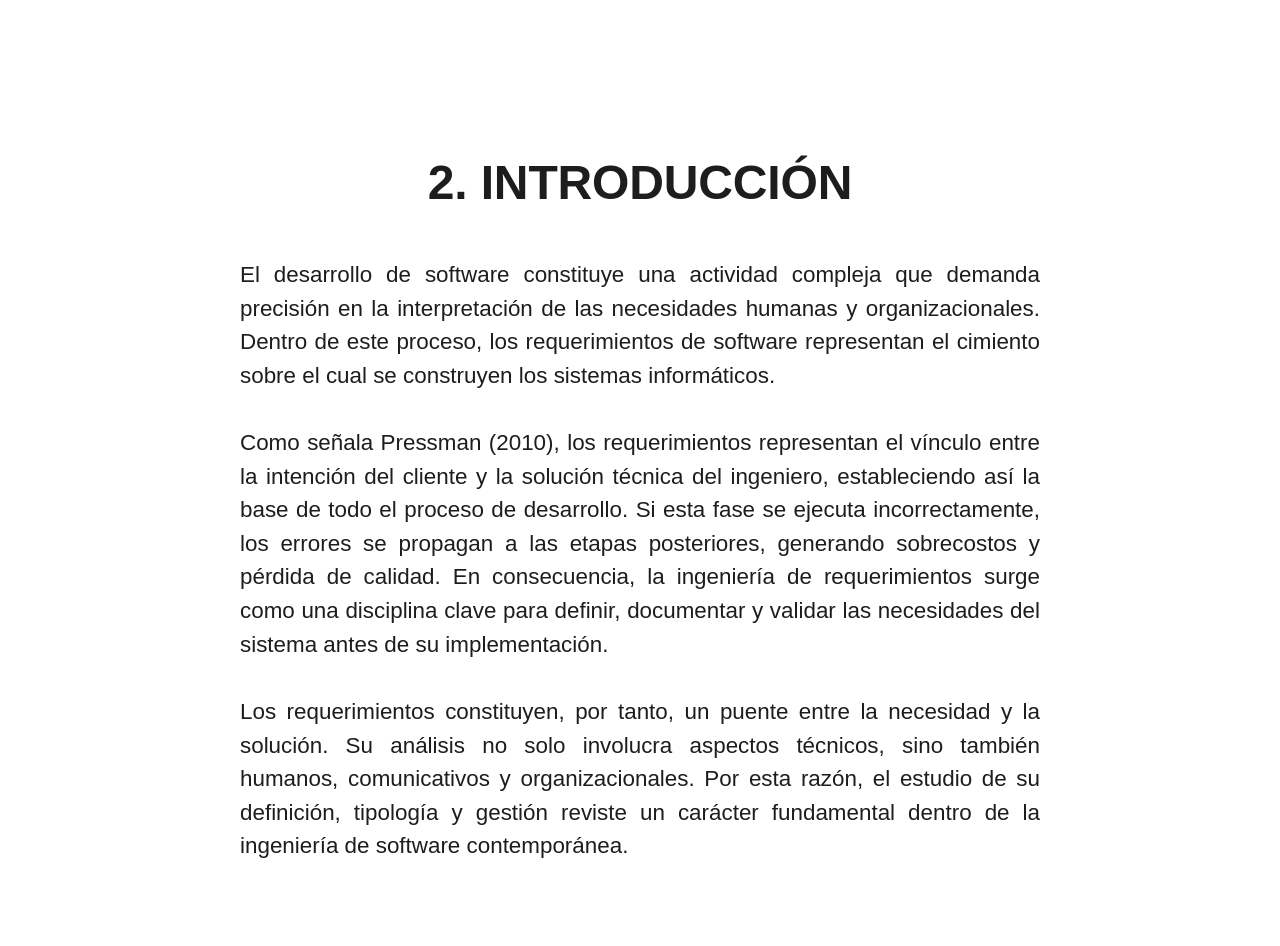
<file: media/materials/t1447/introduccion.html>
<!DOCTYPE html>
<html lang="es" style="">


<!-- Mirrored from www.siccaad.unam.mx/media/materials/t1186/introduccion.html by HTTrack Website Copier/3.x [XR&CO'2014], Tue, 04 Nov 2025 21:26:37 GMT -->

<!-- Mirrored from www.siccaad.unam.mx/media/materials/t1447/introduccion.html by HTTrack Website Copier/3.x [XR&CO'2014], Mon, 04 May 2026 18:57:34 GMT -->
<head>
	<meta http-equiv="X-UA-Compatible" content="IE=edge">
	<meta http-equiv="content-type" content="text/html; charset=utf-8">
	<meta name="Author" content="Equipo 2"><!--Autor-->
	<script src="media/js/jq.js" type="text/javascript"></script>
	<script src="media/js/m.js" type="text/javascript"></script>
	<script src="media/js/ui.js" type="text/javascript"></script>
	<link rel="stylesheet" href="media/css/ui.css" type="text/css">
	<link rel="icon" href="media/img/icono1.html">
</head>
<body style="">
    <section>
		<br><br><br>
        <h1><t>2. INTRODUCCIÓN</t></h1>
		<br>
		<h5>El desarrollo de software constituye una actividad compleja que demanda precisión en la 
            interpretación de las necesidades humanas y organizacionales. 
            Dentro de este proceso, los requerimientos de software representan el cimiento sobre 
            el cual se construyen los sistemas informáticos.
            <br><br>
            Como señala Pressman (2010), los requerimientos representan el vínculo entre la intención 
            del cliente y la solución técnica del ingeniero, estableciendo así la base de todo el 
            proceso de desarrollo. Si esta fase se ejecuta incorrectamente, los errores se propagan 
            a las etapas posteriores, generando sobrecostos y pérdida de calidad. En consecuencia, la 
            ingeniería de requerimientos surge como una disciplina clave para definir, documentar y validar 
            las necesidades del sistema antes de su implementación.
            <br><br>
            Los requerimientos constituyen, por tanto, un puente entre la necesidad y la solución. Su análisis 
            no solo involucra aspectos técnicos, sino también humanos, comunicativos y organizacionales. 
            Por esta razón, el estudio de su definición, tipología y gestión reviste un carácter fundamental 
            dentro de la ingeniería de software contemporánea.
		</h5>
	    	<br><br>
            
    </section>
</body>


<!-- Mirrored from www.siccaad.unam.mx/media/materials/t1186/introduccion.html by HTTrack Website Copier/3.x [XR&CO'2014], Tue, 04 Nov 2025 21:26:37 GMT -->

<!-- Mirrored from www.siccaad.unam.mx/media/materials/t1447/introduccion.html by HTTrack Website Copier/3.x [XR&CO'2014], Mon, 04 May 2026 18:57:34 GMT -->
</html>
</file>
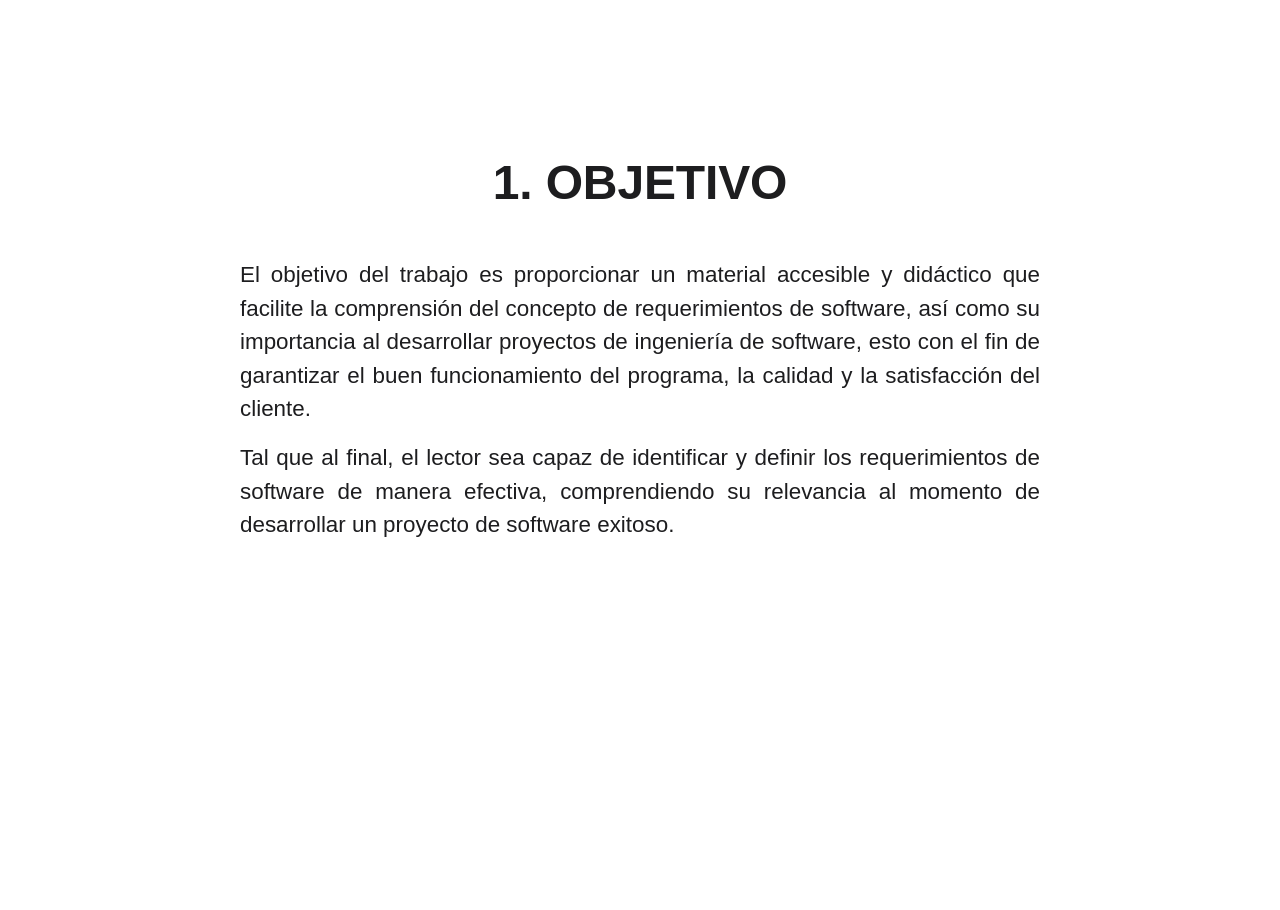
<file: media/materials/t1447/objetivo.html>
<!DOCTYPE html>
<html lang="es" style="">


<!-- Mirrored from www.siccaad.unam.mx/media/materials/t1186/objetivo.html by HTTrack Website Copier/3.x [XR&CO'2014], Tue, 04 Nov 2025 21:26:36 GMT -->

<!-- Mirrored from www.siccaad.unam.mx/media/materials/t1447/objetivo.html by HTTrack Website Copier/3.x [XR&CO'2014], Mon, 04 May 2026 18:57:34 GMT -->
<head>
	<meta http-equiv="X-UA-Compatible" content="IE=edge">
	<meta http-equiv="content-type" content="text/html; charset=utf-8">
	<meta name="Author" content="Equipo 2"><!--Autor-->
	<script src="media/js/jq.js" type="text/javascript"></script>
	<script src="media/js/m.js" type="text/javascript"></script>
	<script src="media/js/ui.js" type="text/javascript"></script>
	<link rel="stylesheet" href="media/css/ui.css" type="text/css">
	<link rel="icon" href="media/img/icono.html">
</head>
<body style="">
    <section>
		<br><br><br>
        <h1><t>1. OBJETIVO</t></h1>
		<br>
		<h5>
			El objetivo del trabajo es proporcionar un material accesible y didáctico que facilite
			la comprensión del concepto de requerimientos de software, así como su importancia al
			desarrollar proyectos de ingeniería de software, esto con el fin de garantizar el buen
			funcionamiento del programa, la calidad y la satisfacción del cliente. 
		</h5>
		<h5>
			Tal que al final, el lector sea capaz de identificar y definir los requerimientos
			de software de manera efectiva, comprendiendo su relevancia al momento de desarrollar
			un proyecto de software exitoso.
		</h5>
			<br><br>
    </section>
</body>


<!-- Mirrored from www.siccaad.unam.mx/media/materials/t1186/objetivo.html by HTTrack Website Copier/3.x [XR&CO'2014], Tue, 04 Nov 2025 21:26:37 GMT -->

<!-- Mirrored from www.siccaad.unam.mx/media/materials/t1447/objetivo.html by HTTrack Website Copier/3.x [XR&CO'2014], Mon, 04 May 2026 18:57:34 GMT -->
</html>
</file>
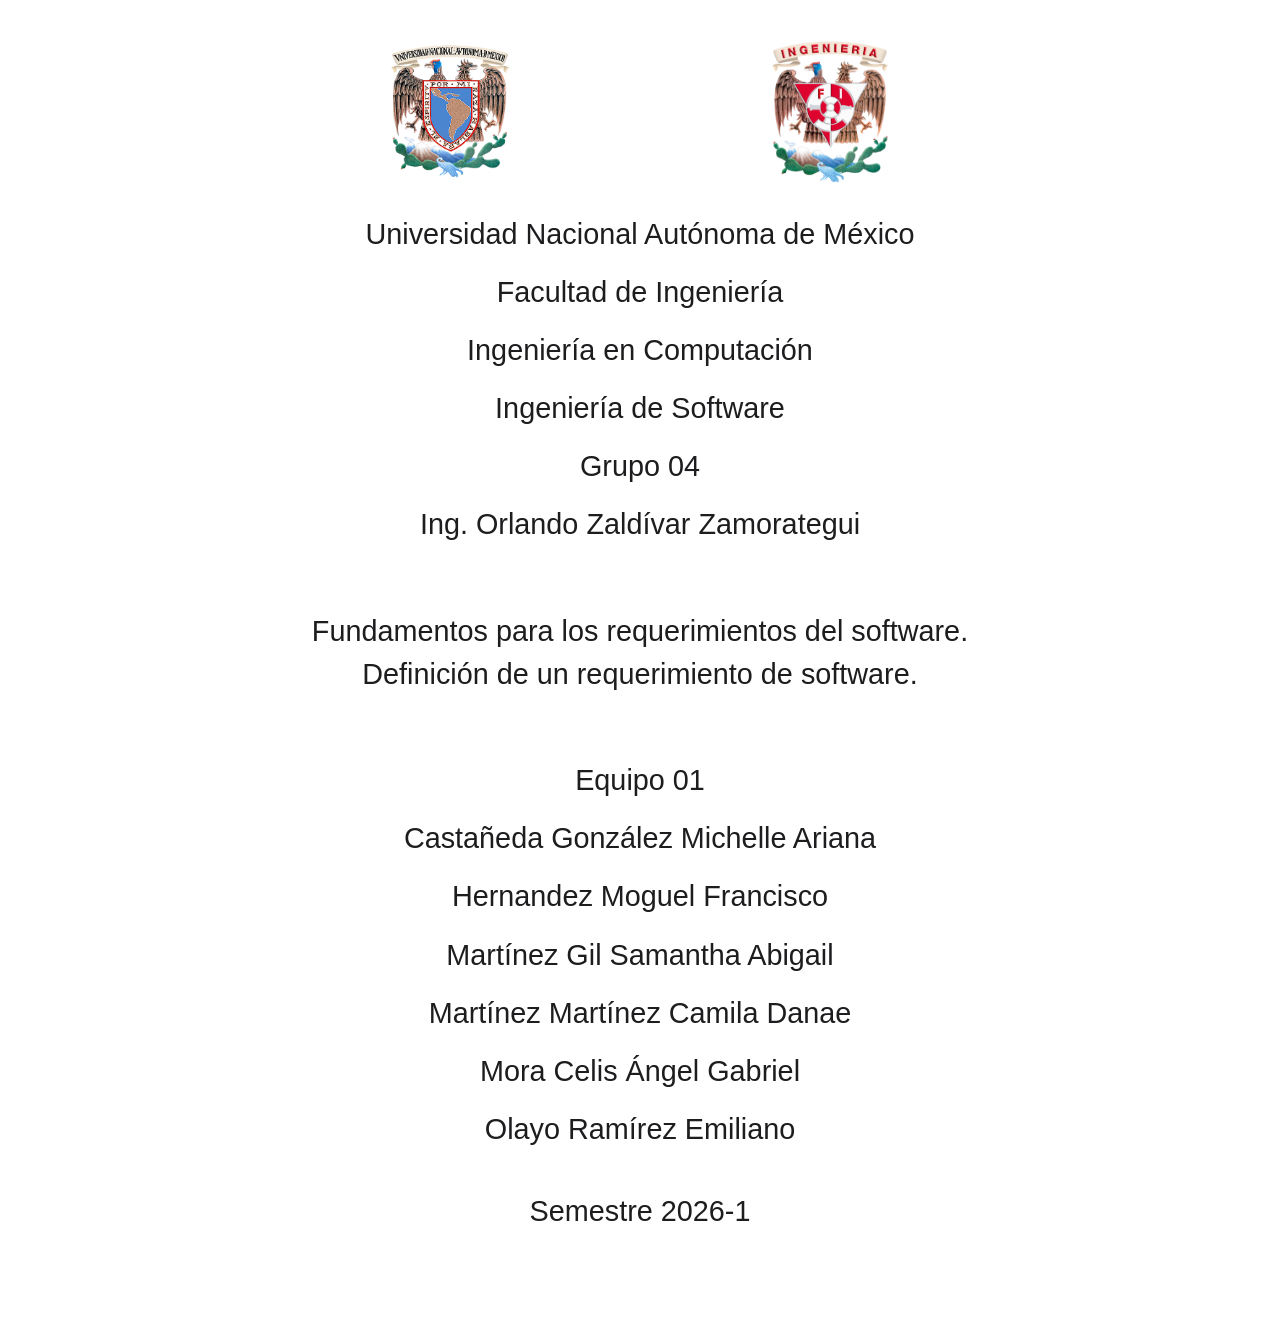
<file: media/materials/t1447/portada.html>
<!DOCTYPE html>
<html lang="es" style="">


<!-- Mirrored from www.siccaad.unam.mx/media/materials/t1186/portada.html by HTTrack Website Copier/3.x [XR&CO'2014], Tue, 04 Nov 2025 21:26:36 GMT -->

<!-- Mirrored from www.siccaad.unam.mx/media/materials/t1447/portada.html by HTTrack Website Copier/3.x [XR&CO'2014], Mon, 04 May 2026 18:57:34 GMT -->
<head>
	<meta http-equiv="X-UA-Compatible" content="IE=edge">
	<meta http-equiv="content-type" content="text/html; charset=utf-8">
	<meta name="Author" content="Equipo 1"><!--Autor-->
	<script src="media/js/jq.js" type="text/javascript"></script>
	<script src="media/js/m.js" type="text/javascript"></script>
	<script src="media/js/ui.js" type="text/javascript"></script>
	<link rel="stylesheet" href="media/css/ui.css" type="text/css">
	<link rel="stylesheet" href="media/css/portada.css" type="text/css">

</head>

<body style="">
	<section id="portada">
		<div id="logos">
			<img id="logounam" src="media/img/logo_unam.png">
			<img id="logofi" src="media/img/logo_fi.png">
		</div>
		<ul id="listaPortada">
			<li id="unam">Universidad Nacional Autónoma de México</li>
			<li id="fi">Facultad de Ingeniería</li>
            <li id="carrera">Ingeniería en Computación</li>
			<li id="is">Ingeniería de Software</li>
			<li id="grupo">Grupo 04</li>
			<li id="prof">Ing. Orlando Zaldívar Zamorategui</li>
			<br>
			<br>
			<li id="tema">Fundamentos para los requerimientos del software.<br>
				Definición de un requerimiento de software.</li>
			<br>
			<br>
			<li id="alu0">Equipo 01</li>
			<li id="alu1">Castañeda González Michelle Ariana</li>
            <li id="alu2">Hernandez Moguel Francisco</li>
			<li id="alu3">Martínez Gil Samantha Abigail</li>
			<li id="alu3">Martínez Martínez Camila Danae</li>
			<li id="alu4">Mora Celis Ángel Gabriel</li>
			<li id="alu5">Olayo Ramírez Emiliano</li>
			<br>
			<li id="sem">Semestre 2026-1</li>
			<br>
			<br>
			<br>
			<br>
		</ul>
	</section>
</body>


<!-- Mirrored from www.siccaad.unam.mx/media/materials/t1186/portada.html by HTTrack Website Copier/3.x [XR&CO'2014], Tue, 04 Nov 2025 21:26:36 GMT -->

<!-- Mirrored from www.siccaad.unam.mx/media/materials/t1447/portada.html by HTTrack Website Copier/3.x [XR&CO'2014], Mon, 04 May 2026 18:57:34 GMT -->
</html>
</file>
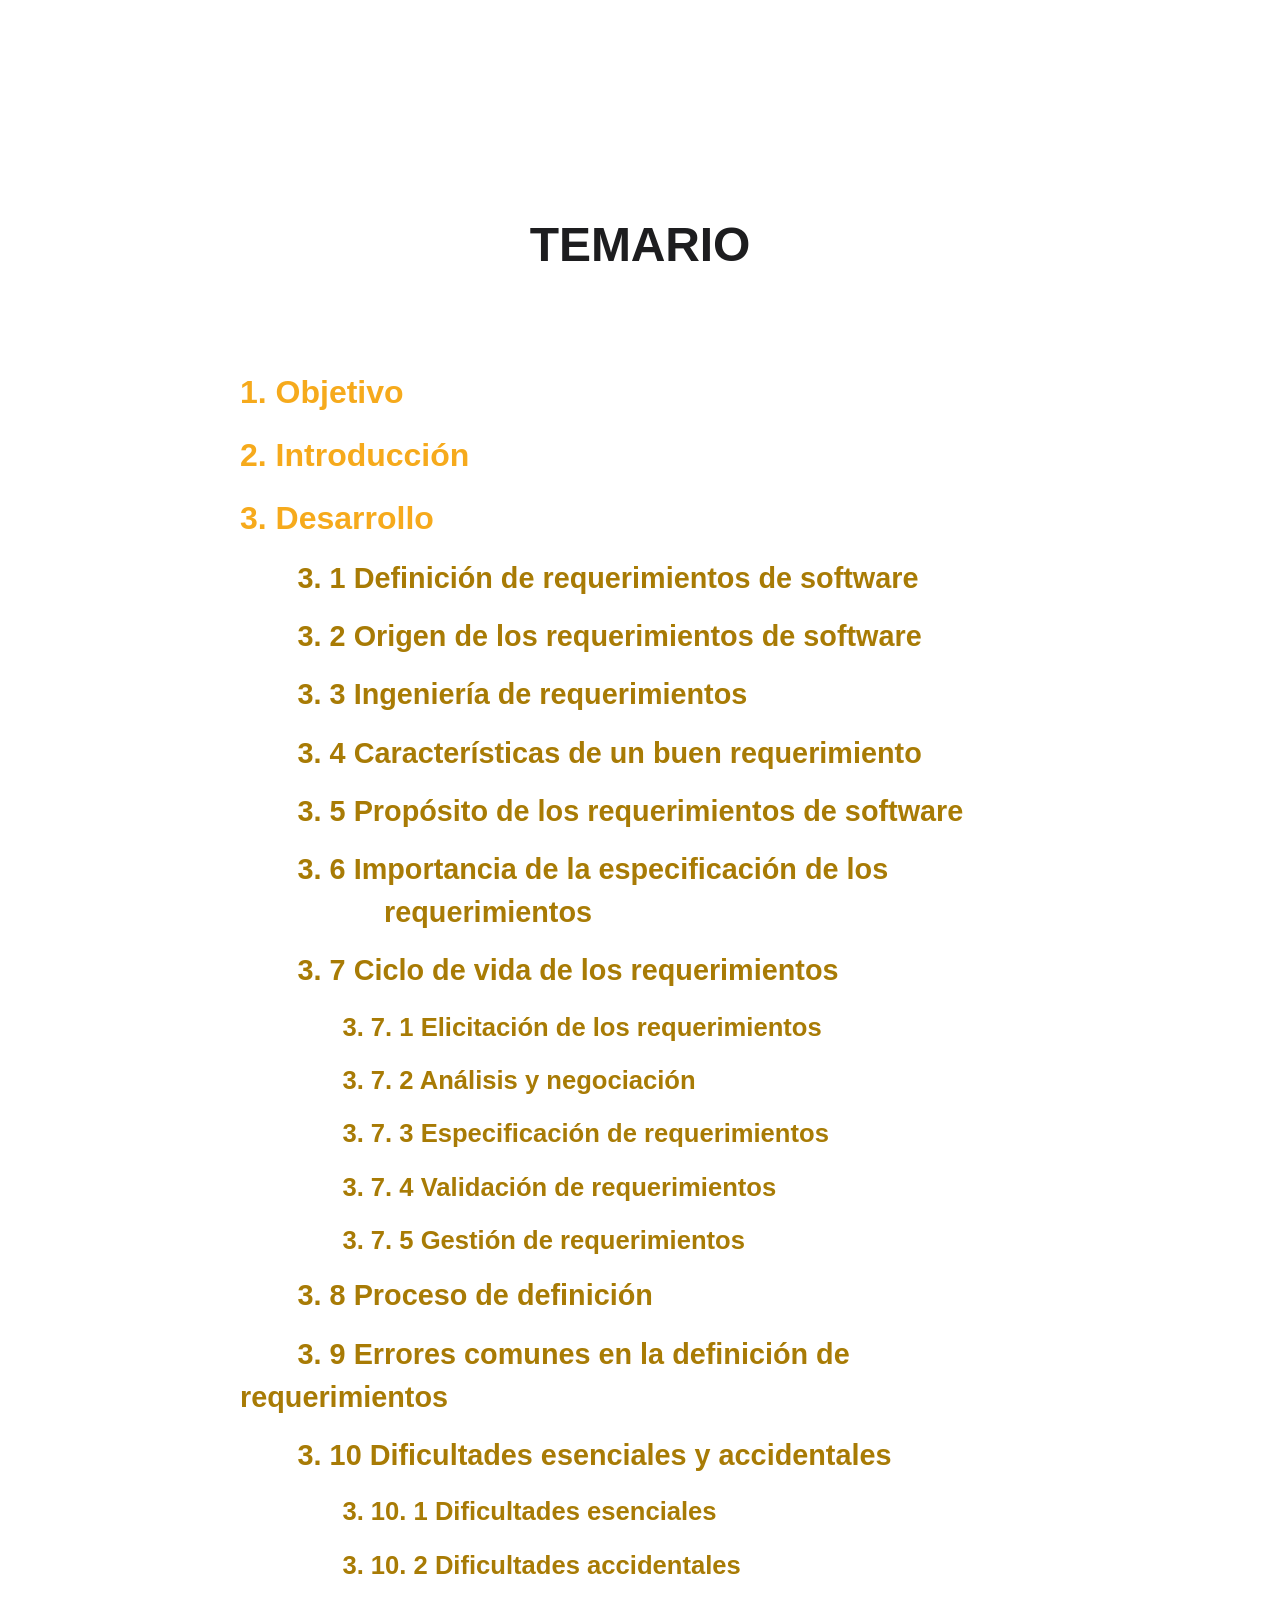
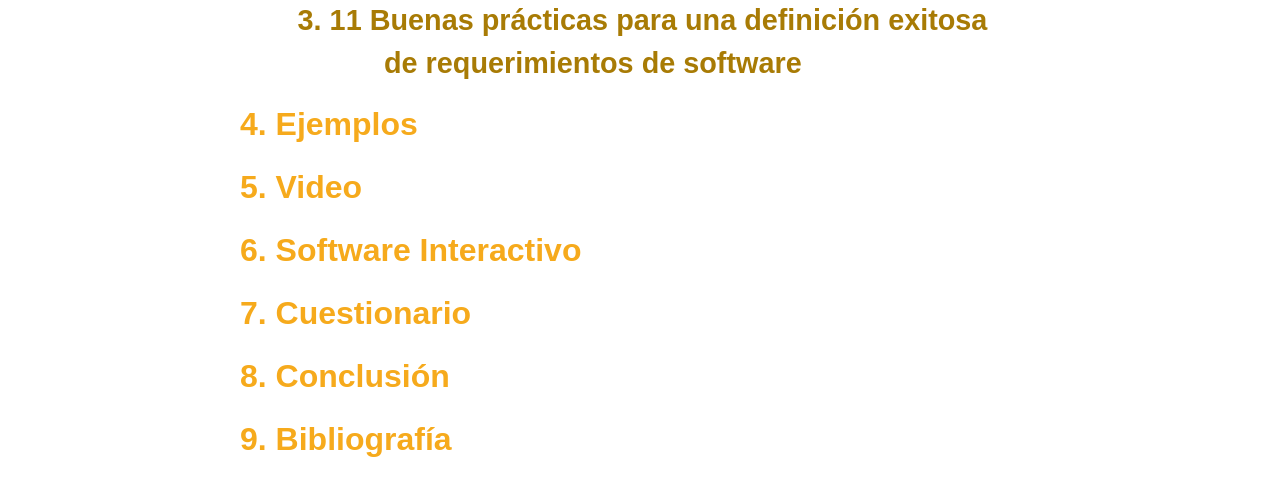
<file: media/materials/t1447/temario.html>
<!DOCTYPE html>
<html lang="es" style="">


<!-- Mirrored from www.siccaad.unam.mx/media/materials/t1186/temario.html by HTTrack Website Copier/3.x [XR&CO'2014], Tue, 04 Nov 2025 21:26:36 GMT -->

<!-- Mirrored from www.siccaad.unam.mx/media/materials/t1447/temario.html by HTTrack Website Copier/3.x [XR&CO'2014], Mon, 04 May 2026 18:57:34 GMT -->
<head>
	<meta http-equiv="X-UA-Compatible" content="IE=edge">
	<meta http-equiv="content-type" content="text/html; charset=utf-8">
	<meta name="Olayo Ramírez Emiliano" content="Equipo 1"><!--Autor-->
	<script src="media/js/jq.js" type="text/javascript"></script>
	<script src="media/js/m.js" type="text/javascript"></script>
	<script src="media/js/ui.js" type="text/javascript"></script>
	<link rel="stylesheet" href="media/css/ui.css" type="text/css">
	<link rel="icon" href="media/img/icono1.html">
</head>

<body style="">
    <section>
        <h1><br><br>TEMARIO <br><br></h1>
        <h2><t>1. Objetivo</t></h2>
        <h2><t>2. Introducción</t></h2>
        <h2><t>3. Desarrollo</t></h2>
            <h3><t>&emsp;&emsp;3. 1 Definición de requerimientos de software</t></h3>
            <h3><t>&emsp;&emsp;3. 2 Origen de los requerimientos de software</t></h3>
            <h3><t>&emsp;&emsp;3. 3 Ingeniería de requerimientos</t></h3>
            <h3><t>&emsp;&emsp;3. 4 Características de un buen requerimiento</t></h3>
            <h3><t>&emsp;&emsp;3. 5 Propósito de los requerimientos de software </t></h3>
                <!--&emsp;&emsp;&emsp;&emsp;requerimientos</t></h3>-->
            <h3><t>&emsp;&emsp;3. 6 Importancia de la especificación de los 
                &emsp;&emsp;&emsp;&emsp;&emsp;requerimientos</t></h3>
            <h3><t>&emsp;&emsp;3. 7 Ciclo de vida de los requerimientos</t></h3>
                <h4><t>&emsp;&emsp;&emsp;&emsp;3. 7. 1 Elicitación de los requerimientos</t></h4>
                <h4><t>&emsp;&emsp;&emsp;&emsp;3. 7. 2 Análisis y negociación</t></h4>
                <h4><t>&emsp;&emsp;&emsp;&emsp;3. 7. 3 Especificación de requerimientos</t></h4>
                <h4><t>&emsp;&emsp;&emsp;&emsp;3. 7. 4 Validación de requerimientos</t></h4>
                <h4><t>&emsp;&emsp;&emsp;&emsp;3. 7. 5 Gestión de requerimientos</t></h4>
            <h3><t>&emsp;&emsp;3. 8 Proceso de definición</t></h3>
            <h3><t>&emsp;&emsp;3. 9 Errores comunes en la definición de 
                &emsp;&emsp;&emsp;&emsp;&emsp;&emsp;requerimientos</t></h3>
            <h3><t>&emsp;&emsp;3. 10 Dificultades esenciales y accidentales</t></h3>
                <h4><t>&emsp;&emsp;&emsp;&emsp;3. 10. 1 Dificultades esenciales</t></h4>
                <h4><t>&emsp;&emsp;&emsp;&emsp;3. 10. 2 Dificultades accidentales</t></h4>
            <h3><t>&emsp;&emsp;3. 11 Buenas prácticas para una definición exitosa
                &emsp;&emsp;&emsp;&emsp;&emsp;de requerimientos de software</t></h3>




        <h2><t>4. Ejemplos</t></h2>
        <h2><t>5. Video</t></h2>
        <h2><t>6. Software Interactivo</t></h2>
        <h2><t>7. Cuestionario</t></h2>
        <h2><t>8. Conclusión</t></h2>
        <h2><t>9. Bibliografía</t></h2>
    </section>
</body>


<!-- Mirrored from www.siccaad.unam.mx/media/materials/t1186/temario.html by HTTrack Website Copier/3.x [XR&CO'2014], Tue, 04 Nov 2025 21:26:36 GMT -->

<!-- Mirrored from www.siccaad.unam.mx/media/materials/t1447/temario.html by HTTrack Website Copier/3.x [XR&CO'2014], Mon, 04 May 2026 18:57:34 GMT -->
</html>
</file>
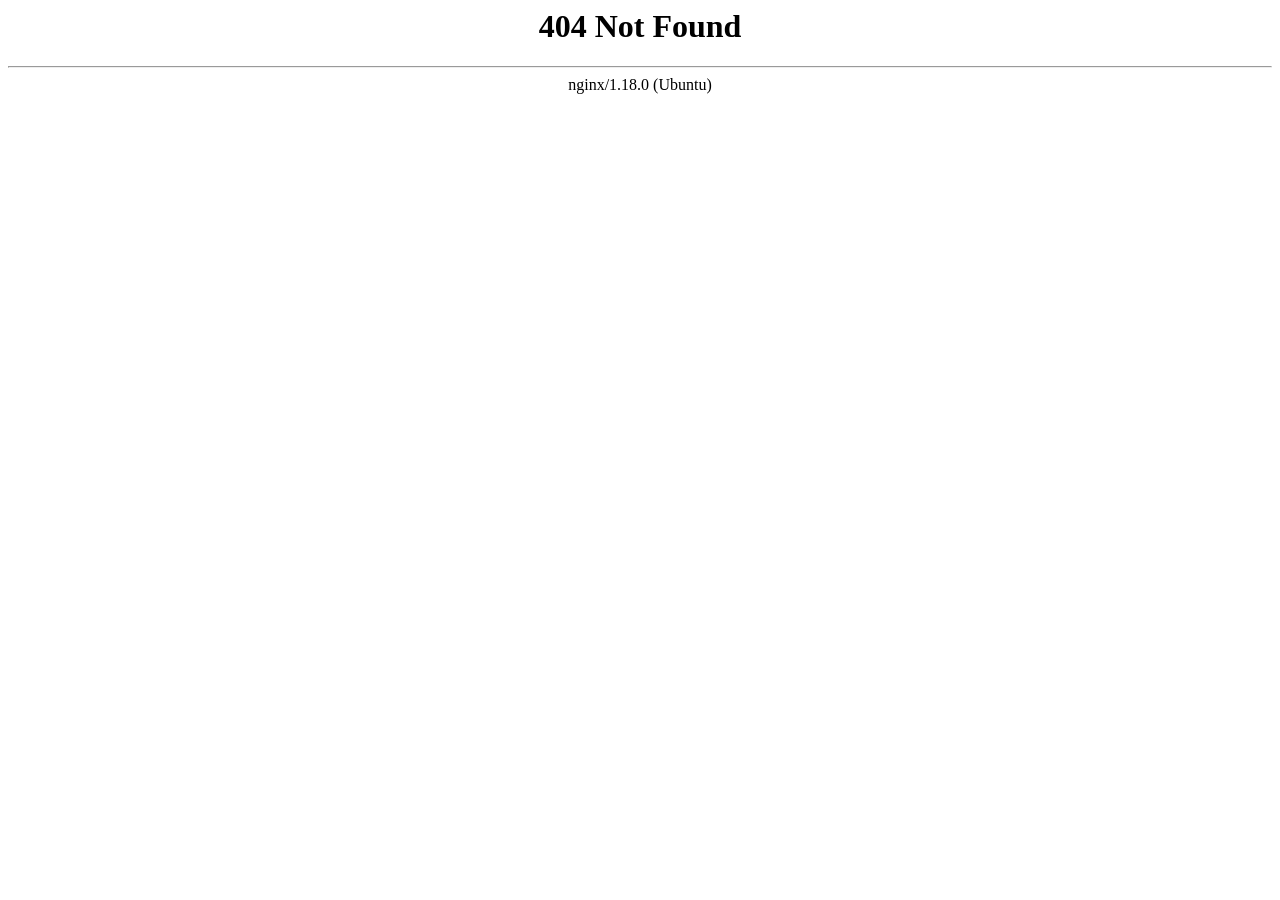
<file: media/materials/t1447/favicon/favicon-32x32.html>
<html>

<!-- Mirrored from www.siccaad.unam.mx/media/materials/t1447/favicon/favicon-32x32.html by HTTrack Website Copier/3.x [XR&CO'2014], Mon, 04 May 2026 18:57:40 GMT -->
<head><title>404 Not Found</title></head>
<body>
<center><h1>404 Not Found</h1></center>
<hr><center>nginx/1.18.0 (Ubuntu)</center>
</body>

<!-- Mirrored from www.siccaad.unam.mx/media/materials/t1447/favicon/favicon-32x32.html by HTTrack Website Copier/3.x [XR&CO'2014], Mon, 04 May 2026 18:57:40 GMT -->
</html>
</file>
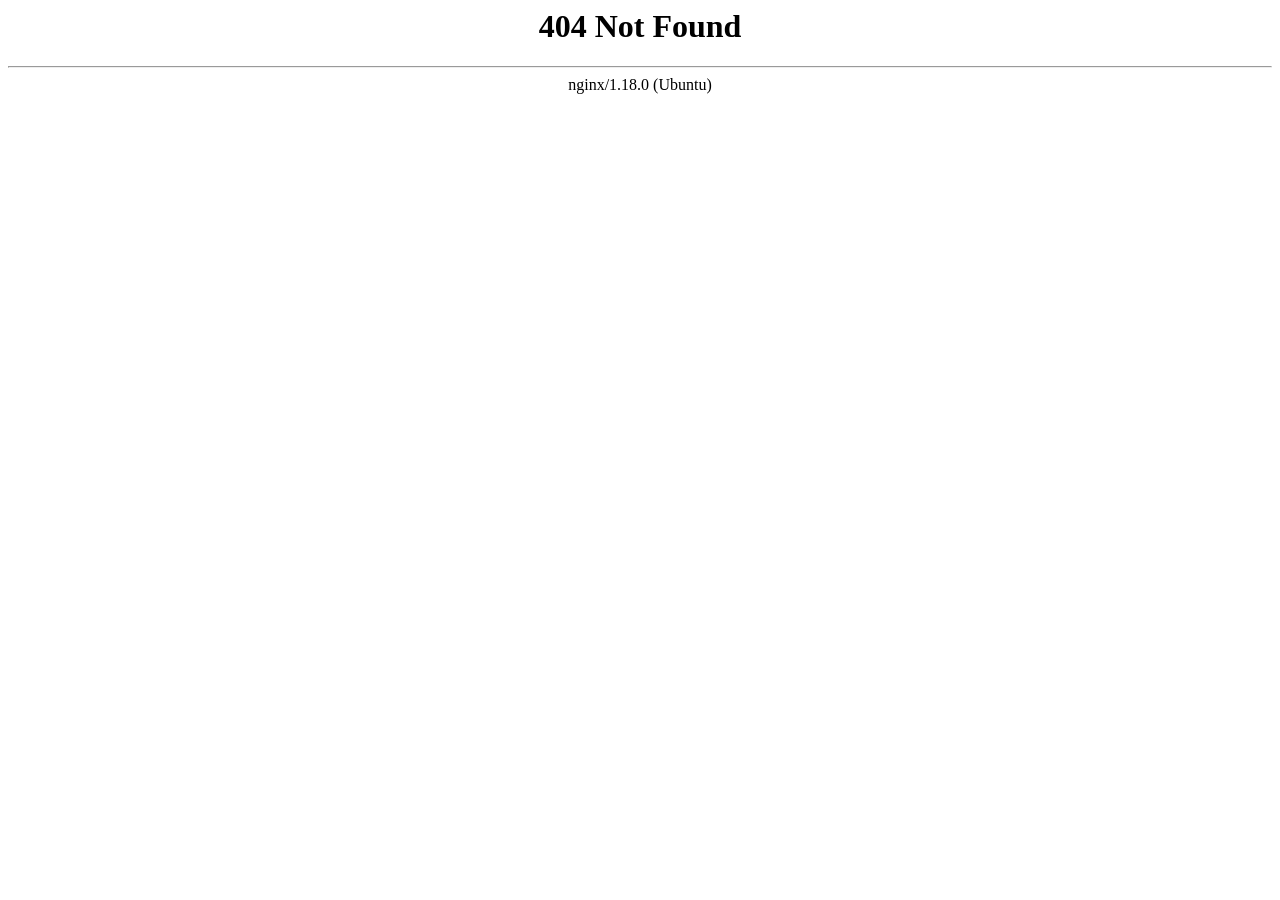
<file: media/materials/t1447/media/img/icono.html>
<html>

<!-- Mirrored from www.siccaad.unam.mx/media/materials/t1447/media/img/icono.html by HTTrack Website Copier/3.x [XR&CO'2014], Mon, 04 May 2026 18:57:37 GMT -->
<head><title>404 Not Found</title></head>
<body>
<center><h1>404 Not Found</h1></center>
<hr><center>nginx/1.18.0 (Ubuntu)</center>
</body>

<!-- Mirrored from www.siccaad.unam.mx/media/materials/t1447/media/img/icono.html by HTTrack Website Copier/3.x [XR&CO'2014], Mon, 04 May 2026 18:57:37 GMT -->
</html>
</file>
<file: media/materials/t1447/media/css/ui.css>
/***************************
* Autor: Equipo 3
* Ingeniería de Software
* 2025-1
****************************/

/* 
GENERAL & DEFAULTS
============================================================== 
*/
* {
  margin: 0px;
  padding: 0px;
  border: 0px;
}

/* Ajustes específicos para los botones del índice 3.11 (hiddenText020*)
   Permiten que el título del botón envuelva y el elemento aumente su altura
   en lugar de cortar o desbordar el texto. */
a[onclick*="hiddenText020"] {
  box-sizing: border-box;
  display: block;
  padding: 10px 14px; /* espacio interior para que el texto no toque el borde */
  height: auto !important; /* permite crecer verticalmente */
  min-height: 56px; /* conserva aspecto similar al anterior */
  white-space: normal; /* permite saltos de línea */
  overflow-wrap: break-word;
  word-break: break-word;
  font-size: 1rem; /* tamaño legible y predecible */
  line-height: 1.2;
}
/* BASE FONT SETTINGS: fija una referencia clara para rem/em */
html {
  /* Ajusta aquí si quieres reducir/ampliar todo el texto del sitio */
  font-size: 16px; /* 16px es el tamaño base común (1rem = 16px) */
}

/* Normalizar tamaño de párrafos dentro de la sección de contenido */
section p {
  font-size: 1rem; /* usa la referencia del html para evitar escalados inesperados */
}
.for{
  width: 50%;
  padding: 12px;
  margin: 8px;
  box-sizing: border-box;
  border-radius: 4px;
  border: none;
  font-family: 'Myr', sans-serif;
  font-weight: normal;
  text-decoration: none;
  font-size: 1.2rem;
}
.resp{
  font-size: 1.2em;
  text-align: justify;
}
select,button{
  width: 15%;
  padding:12px;
  margin: 8px;
  box-sizing: border-box;
  border-radius: 4px;
  border: none;
}

html,
body {
  width: 100%;
  height: 100%;
}
body {
  background-color: #ffffff; 
  color: #1d1d1f; 
  font-family: -apple-system, BlinkMacSystemFont, "Segoe UI", Roboto, Helvetica, Arial, sans-serif;
  line-height: 1.5;
  overflow-x: hidden;
}
*+html body {
  background: #000000 url(../temas/tema0.html) center center fixed no-repeat;
}
@media all and (min-width:0) {
  html body { background: none; }  /* IE9-IE10pp4 */
}

section,
aside,
nav,
div,
h1,
h2,
h3,
h4,
h5,
h6,
p,
a,
span {
  font-family: 'Myr', sans-serif;
  font-weight: normal;
  text-decoration: none;
  font-size: 1em;
  color: #ffffff;
}





a:hover {
  color: #8bbfff;
}
a:hover span {
  color: #8bbfff;
}

h1,
h2,
h3,
h4,
h5,
h6,
p {
  font-weight: normal;
  padding-bottom: 15px;
  width: 800px;
  margin: 0 auto;
}

h1 b,
h2 b,
h3 b,
h4 b,
h5 b,
h6 b,
p b {
  font-weight: bold;
  color: #fefae0;
  background-color: #2435a4;
  border: 1px solid #ffffff; /* Añade un contorno de 1px de ancho con color rojo (#ff0000) */
  border-radius: 10px;
  text-align: center;
  padding: 2px 10px;
  width: 150px; /* Ajusta el ancho */
  height: 5px; /* Ajusta la altura */
}
h5 u,
p u{
  font-weight: bold;
  color: #fefae0;
  background-color: #2435a4;
  border: 1px solid #ffffff; /* Añade un contorno de 1px de ancho con color rojo (#ff0000) */
  border-radius: 10px;
  text-align: center;
  padding: 2px 10px;
  width: 150px; /* Ajusta el ancho */
  height: 5px; /* Ajusta la altura */
}
h2 t{
  font-weight: bold;
  color :#f6aa1c;
}
h2 v{
  font-weight: bold;
  color: #f6aa1c;
}
h3 t{
  font-weight: bold;
  color:#a87b05;
}
h4 t{
  font-weight: bold;
  color:#a87b05;
}


h4 o{
  font-weight: bold;
  color: #fefae0;
  background-color: #72b01d;
  border: 2px solid #fefae0; /* Añade un contorno de 2px de ancho con color rojo (#ff0000) */
  border-radius: 7px;
  text-align: center;
  padding: 2px 10px;
  width: 220px; /* Ajusta el ancho */
  height: 20px; /* Ajusta la altura */
}
video,
object,
table {
  display: block;
  margin: 0 auto;
  font-size: 1.2em;
  text-align: justify;
  
}
td {
  padding: 15px; /* Ajusta el valor según la cantidad de espacio que desees */
  border: 1px solid #ddd; /* Agrega un borde a las celdas para mayor claridad */
}
img {
  display: block;
  margin: 0 auto;
  width: 350px;
  border-radius: 10px;
}
div img {
  width: 100%; /* Ancho deseado */
  height: 100%; /* Alto deseado */
}
h1 {
  font-size: 48px;
  font-weight: 600;
  letter-spacing: -0.003em;
  text-align: center;
  color: #1d1d1f;
  margin-top: 50px;
  padding-top: 15px;
}
#wrapper {
  display: block;
  width: 100%;
  height: 100%;
  overflow: hidden;
}

h2 {
  font-size: 2em;
}
h3 {
  /* Corregido: usar valores válidos y unidades basadas en la referencia html */
  font-weight: bold;
  color: #ffffff;
  font-size: 1.8rem; /* ~25.6px si html font-size = 16px */
}
h4 {
  font-weight: bold;
  color: #ffffff;
  font-size: 1.6rem; /* ~18px */
}
h5{
  font-size: 1.4em;
  text-align: justify;
}
h6 {
  font-size: 1.2em;
}
h7 {
  font-size: 0.8em;
}
p.tag {
  font-size: 2em;
  text-align: justify;
}
/* 
LEFT & RIGHT BARS
============================================================== 
*/
#nav-right-trigger {
  display: block;
  width: 100px;
  height: 100%;
  background: black;
  position: absolute;
  z-index: 9999;
}



#nav-right-trigger {
  right: 0;
  background: url(../img/ui_nr-trigger.png) no-repeat;
}
#nav-right {
  display: block;
  width: 220px;
  height: 100%;
  min-height: 520px;
  background: transparent\9;
  background-color: rgba(0, 0, 0, 0.5);
  filter:progid:DXImageTransform.Microsoft.gradient(startColorstr=#7f000000,endColorstr=#7f000000);
  zoom: 1;
  position: absolute;
  z-index: 10000;
  top: 0;
}
#nav-right:nth-child(n) {
	filter: none;
}
#nav-right ul {
  list-style: none;
  display: block;
  width: 100%;
  height: auto;
  clear: both;
}

#nav-right ul li {
  display: block;
  width: 92.5%;
  clear: both;
  position: relative;
  float: left;
  padding-left: 15px;
  padding-top: 7.5px;
  padding-bottom: 7.5px;
}






#nav-right {
  right: -220px;
}
#nav-right ul#files {
  position: relative;
  float: left;
}
#nav-right ul#files h2 {
  background: url(../img/ui_nr-files.png) no-repeat 15px center;
  border-top: 1px solid #666666;
  border-top: 1px solid rgba(255, 255, 255, 0.5);
}
#nav-right ul#files li {
  border-bottom: 1px solid #333333;
  border-bottom: 1px solid rgba(255, 255, 255, 0.3);
}
#nav-right ul#contact {
  position: absolute;
  bottom: 0px;
}
#nav-right ul#contact h2 {
  background: url(../img/ui_nr-contact.png) no-repeat 15px center;
  border-top: 1px solid #666666;
  border-top: 1px solid rgba(255, 255, 255, 0.5);
}
#nav-right ul#contact h2 {
  background: url(../img/ui_nr-contact.png) no-repeat 15px center;
  border-top: 1px solid #666666;
  border-top: 1px solid rgba(255, 255, 255, 0.5);
}
/*
 

*/
/*DIV THEME */
div#theme {
  margin-left: 180px !important; 
  width: calc(100% - 180px) !important;
  position: relative !important;
  z-index: 1 !important;
}
/* NAV LEFT*/
#nav-left {
  display: block !important;
  visibility: visible !important;
  width: 180px !important;
  height: 100vh !important;
  background-color: #f5f5f7 !important; /* Gris muy claro tipo Apple */
  position: fixed !important;
  left: 0 !important;
  top: 0 !important;
  z-index: 99999 !important; /* Esto la pone por encima de todo */
  border-right: 1px solid #d2d2d7 !important;
}

#nav-left * {
  color: #1d1d1f !important; /* Fuerza el texto a negro Apple */
  opacity: 1 !important;
}

#nav-left ul h2 {
  font-size: 11px;
  font-weight: 600;
  color: #86868b; 
  text-transform: uppercase;
  letter-spacing: 0.05em;
  padding: 30px 0 15px 20px;
  background: none; 
}

#nav-left ul#index li {
  padding: 8px 20px;
  border-bottom: none !important; 
}

#nav-left ul#index li span, 
#nav-left ul#index li a {
  font-size: 13px;
  color: #1d1d1f;
  font-weight: 400;
  transition: all 0.2s ease;
}

#nav-left ul#index li:hover {
  background-color: rgba(0, 0, 0, 0.05);
  border-radius: 8px; 
  margin: 0 10px; 
}

#nav-left ul#index li:hover span {
  color: #0066cc; 
}



section, aside, nav, div, h2, h3, h4, h5, h6, p, a, span {
    color: #1d1d1f !important;
}


/* 
IFRAME
============================================================== 
*/
iframe {
  display: block;
  border: 0;
  margin: 0;
  padding: 0;
  width: 100%;
  height: 100%;
  position: absolute;
  top: 0;
  left: 0;
  background: url(../img/iframe_bg.png);
  zoom: 1;
  z-index: 2;
}
*+html iframe {
  background: none;
}
@media all and (min-width:0) {
  html iframe { background: url(../img/iframe_bg.png); }
}
/* 
SECTION
============================================================== 
*/
section {
  display: block;
  width: 945px;
  height: auto;
  margin: 10px auto;
  padding-bottom: 20px;
}
/* 
FOOTER
============================================================== 
*/
footer {
  display: block;
  width: 170px;
  height: 100px;
  position: absolute;
  bottom: 0;
  right: 0;
  z-index: 9999;
}
footer img {
  display: block;
  height: 70px;
  width: auto;
  position: absolute;
  bottom: 7.5px;
}
footer img#logofi {
  right: 30px;
}
footer img#logounam {
  right: 105px;
}
/* 
CLASES ADICIONALES
============================================================== 
*/
.mover-derecha {
  /* Desplaza el bloque hacia la derecha. Ajusta el valor a tu preferencia */
  margin-left: 80px; /* puedes usar px o % */
  display: block;
  /* Si quieres que todo el bloque mantenga alineación justificada: */
  text-align: justify;
}

.mover-derecha-mediano {
  /* Desplaza el bloque hacia la derecha. Ajusta el valor a tu preferencia */
  margin-left: 60px; /* puedes usar px o % */
  display: block;
  /* Si quieres que todo el bloque mantenga alineación justificada: */
  text-align: justify;
}

.mover-derecha-pequeño {
  /* Desplaza el bloque hacia la derecha. Ajusta el valor a tu preferencia */
  margin-left: 40px; /* puedes usar px o % */
  display: block;
  /* Si quieres que todo el bloque mantenga alineación justificada: */
  text-align: justify;
}

/* Toggle cards inside sections: grid of button-like cards that reveal details */
.toggle-grid {
  display: grid;
  grid-template-columns: repeat(2, 1fr);
  gap: 20px;
  list-style: none;
  padding: 0;
  margin: 20px 0;
}
.toggle-grid .card-btn {

  background: #f6aa1c;
  border: 1px solid #ffffff;
  color: #000000;
  /*background: #ffffff;
  border: 3px solid #000;*/
  border-radius: 12px;
  padding: 24px 16px;
  display: flex;
  align-items: center;
  justify-content: center;
  text-align: center;
  font-size: 1.15rem;
  cursor: pointer;
  width: 200px;
	height: 70px;
}
.toggle-grid .card-btn:focus {
  outline: 3px solid #f6aa1c;
}
.toggle-grid .card-content {
  display: none;
  background: transparent;
  color: #ffffff;
  padding: 12px 10px 0 10px;
}
.toggle-grid .card.open .card-content {
  display: block;
}

@media (max-width: 700px) {
  .toggle-grid { grid-template-columns: 1fr; }
}




/* 
FONT-FACE
============================================================== 
*/
@font-face {
  font-family: 'Myr';
  src: url('fonts/myrr.html');
  src: url('fonts/myrrd41dd41dd41d.html?#iefix') format('embedded-opentype'), url('fonts/myrr-2.html') format('woff'), url('fonts/myrr-3.html') format('truetype'), url('fonts/myrr-4.html#Name') format('svg');
  font-weight: normal;
  font-style: normal;
}
</file>
<file: media/materials/t1447/media/css/portada.css>
/***************************
* Autor: Equipo 2
* Estructuras Discretas
* 2024-1
****************************/
/*

*/
section {
}
#logos {
  width: 500px;
  height: 55px;
  margin: 0 auto;
  position: relative;
  top: 30px;
}
#logos img {
  display: block;
  width: 120px;
  height: auto;
  position: absolute;
}
#logos img#logounam {
  left: 0;
}
#logos img#logofi {
  right: 0;
}
#listaPortada {
  display: block;
  width: 945px;
  list-style: none;
  position: relative;
  top: 140px;
}
#listaPortada li {
  display: block;
  width: 100%;
  height: auto;
  clear: both;
  padding: 7.5px 0;
  text-align: center;
  font-size: 1.8em;
}
</file>
